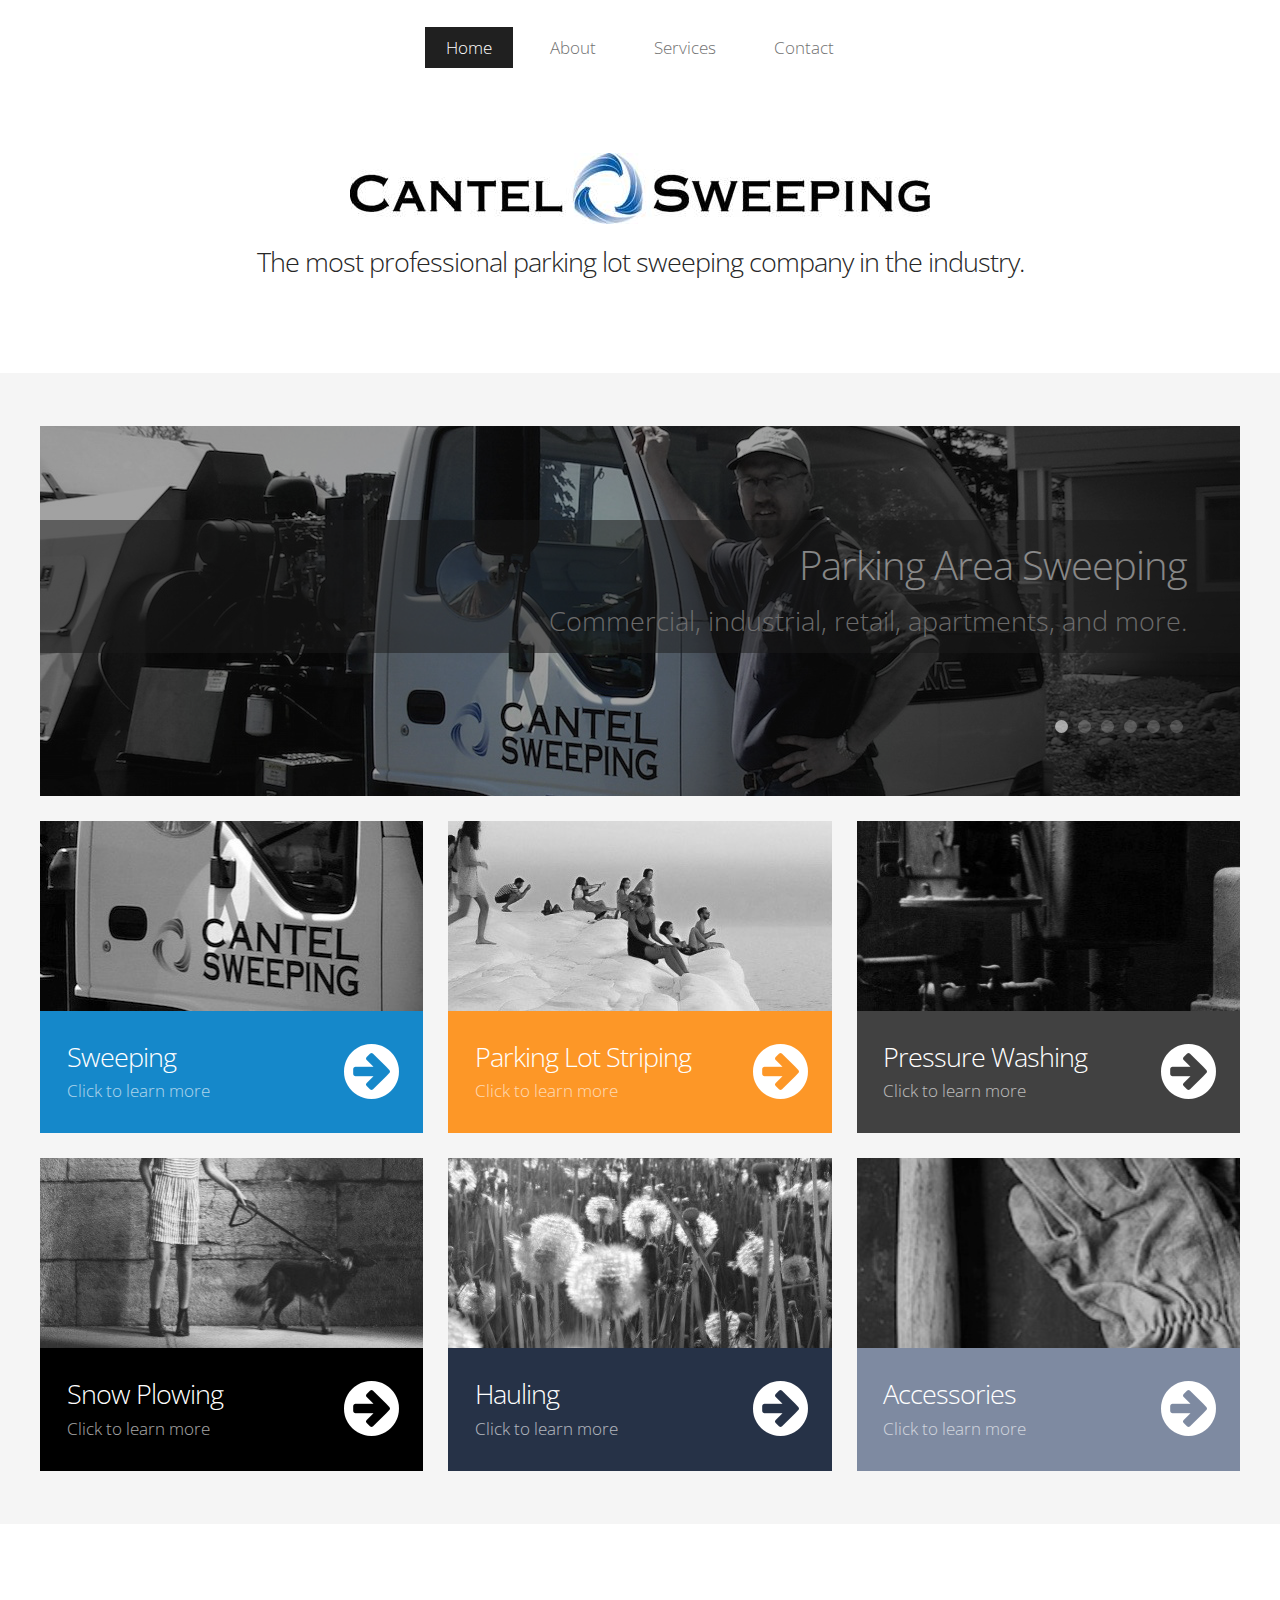
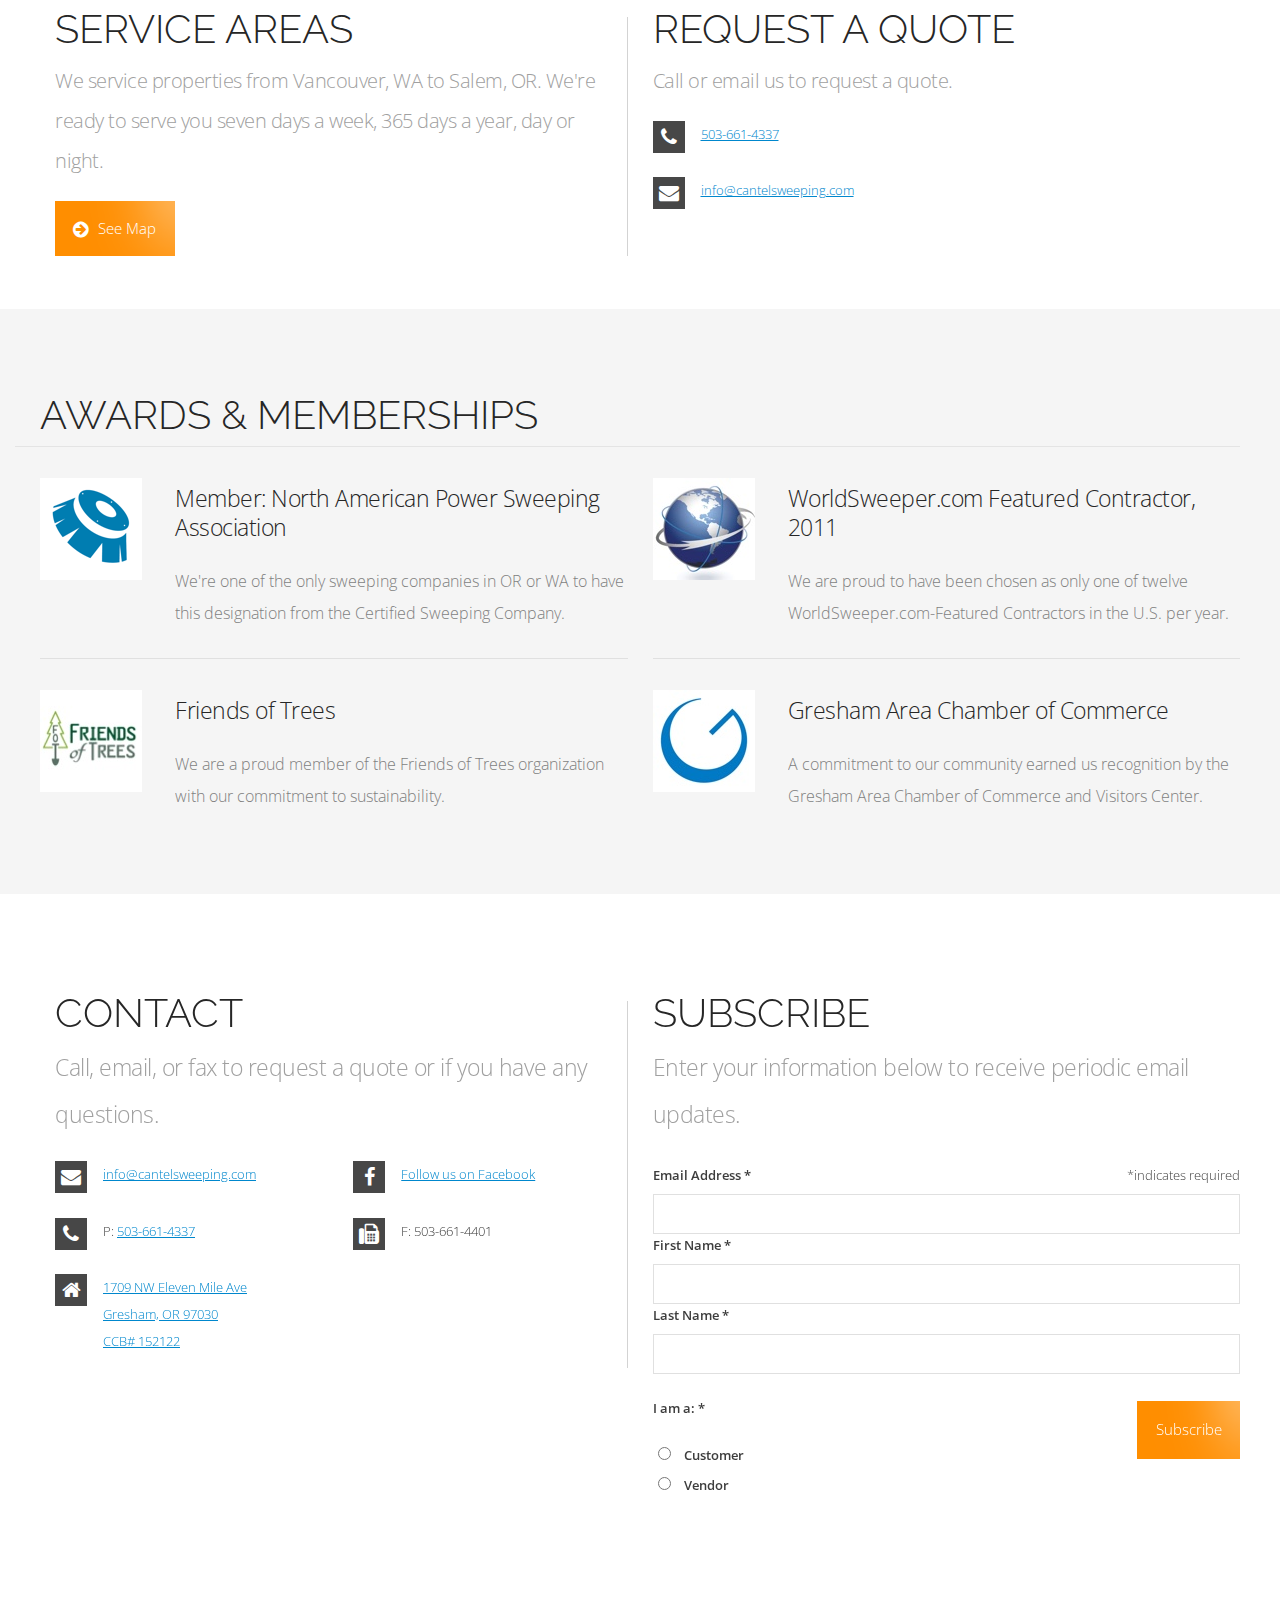
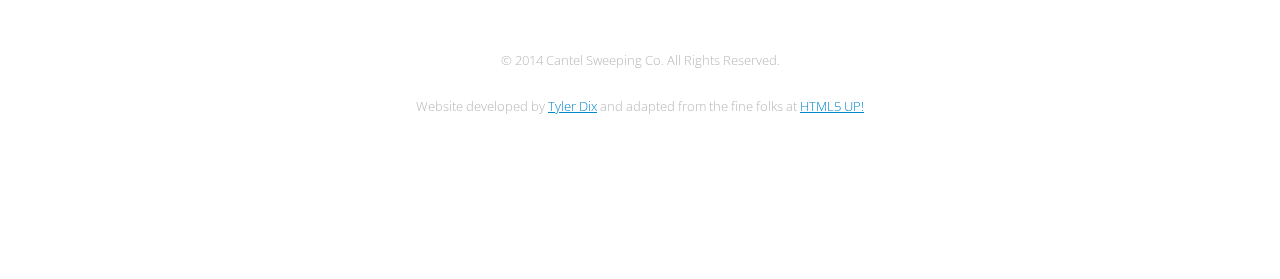
<file: Cantel/index.html>
<!DOCTYPE HTML>
<!--
	Momentum by Pixelarity
	pixelarity.com @pixelarity
	License: pixelarity.com/license
	Modified by Tyler Dix
-->
<html>
	<head>
		<title>Cantel Sweeping</title>
		<meta http-equiv="content-type" content="text/html; charset=utf-8" />
		<meta name="description" content="" />
		<meta name="keywords" content="" />
		<!--[if lte IE 8]><script src="css/ie/html5shiv.js"></script><![endif]-->
		<script src="js/jquery.min.js"></script>
		<script src="js/jquery.dropotron.min.js"></script>
		<script src="js/jquery.slidertron.min.js"></script>
		<script src="js/skel.min.js"></script>
		<script src="js/skel-layers.min.js"></script>
		<script src="js/init.js"></script>
		<noscript>
			<link rel="stylesheet" href="css/skel.css" />
			<link rel="stylesheet" href="css/style.css" />
			<link rel="stylesheet" href="css/style-desktop.css" />
		</noscript>
		<!--[if lte IE 8]><link rel="stylesheet" href="css/ie/v8.css" /><![endif]-->
	</head>
	<body class="homepage">

		<!-- Header Wrapper -->
			<div id="header-wrapper">
				<div class="container">

					<!-- Nav -->
						<nav id="nav">
							<ul>
								<li class="current_page_item"><a href="index.html">Home</a></li>
								<li>
									<a href="#">About</a>
									<ul>
										<li><a href="OurPeople.html">Our People</a></li>
										<li><a href="#">Our History</a></li>
										<li><a href="#">Mission Statement</a></li>
										<li><a href="#">Employment</a></li>
									</ul>
								</li>
								<li><a href="#">Services</a>
									<ul>
										<li><a href="#">Parking Area Sweeping</a></li>
										<li><a href="#">Parking Lot Striping</a></li>
										<li><a href="#">Power Washing</a></li>
										<li><a href="#">Snow Plowing</a></li>
										<li><a href="#">Industrial-Size Hauling</a></li>
										<li><a href="#">Lot Accessory Installation</a></li>
									</ul>
								</li>
								<li><a href="#footer-wrapper">Contact</a></li>
							</ul>
						</nav>
						
					<!-- Header -->
						<header id="header">
							<div class="row">
								<div class="12u" id="logo">
									<h1 ><a href="index.html"><img src="images/CantelLogoHeader.jpg" alt="Main Logo"></a></h1>
									<h2 style="text-align: center; margin-top: 5px;">The most professional parking lot sweeping company in the industry.<h2>
								</div>
							</div>
						</header>

				</div>
			</div>
		
		<!-- Banner Wrapper -->
			<div id="banner-wrapper">

				<!-- Banner -->
					<div id="banner" class="container">
						<div class="row">
							<div class="12u">
	
								<!-- Slider -->
									<div id="slider">
										<div class="viewer">
											<div class="reel">
												<div class="slide">
													<div class="info">
														<h2>Parking Area Sweeping</h2>
														<span>Commercial, industrial, retail, apartments, and more.</span>
														<a class="link" href="#">Full story ...</a>
													</div>
													<img src="images/sweeping2.jpg" alt="" />
												</div>
												<div class="slide">
													<div class="info">
														<h2>Parking Lot Striping</h2>
														<span>Re-striping, new layouts, thermoplastics, and more.</span>
														<a class="link" href="#">Full story ...</a>
													</div>	
													<img src="images/place2.jpg" alt="" />
												</div>
												<div class="slide">
													<div class="info">
														<h2>Pressure/Power Washing</h2>
														<span>High-power washing and graffiti removal.</span>
														<a class="link" href="#">Full story ...</a>
													</div>	
													<img src="images/place3.jpg" alt="" />
												</div>
												<div class="slide">
													<div class="info">
														<h2>Snow Plowing</h2>
														<span>Plowing, sand spreading, ice control.</span>
														<a class="link" href="#">Full story ...</a>
													</div>	
													<img src="images/place4.jpg" alt="" />
												</div>
												<div class="slide">
													<div class="info">
														<h2>Industrial-Size Hauling</h2>
														<span>Industrial-size & large debris cleanup and more.</span>
														<a class="link" href="#">Full story ...</a>
													</div>	
													<img src="images/place5.jpg" alt="" />
												</div>
												<div class="slide">
													<div class="info">
														<h2>Lot Accessory Installation</h2>
														<span>Signage, curb stops, bike racks, trashcans and more.</span>
														<a class="link" href="#">Full story ...</a>
													</div>	
													<img src="images/place6.jpg" alt="" />
												</div>
											</div>
										</div>
										<div class="indicator">
											<ul>
												<li class="active">1</li>
												<li>2</li>
												<li>3</li>
												<li>4</li>
												<li>5</li>
												<li>6</li>
											</ul>
										</div>
									</div>

							</div>
						</div>
						<div class="row">
							<div class="4u">
								<section class="highlight">
									<a href="#">
										<span class="image fit"><img src="images/sweepThumb.jpg" alt=""></span>
										<header>
											<h2>Sweeping</h2>
											<p>Click to learn more</p>
										</header>
									</a>
								</section>
							</div>
							<div class="4u"> 
								<section class="highlight alt">
									<a href="#">
										<span class="image fit"><img src="images/stripThumb.jpg" alt=""></span>
										<header>
											<h2>Parking Lot Striping</h2>
											<p>Click to learn more</p>
										</header>
									</a>
								</section>
							</div>
							<div class="4u"> 
								<section class="highlight alt2">
									<a href="#">
										<span class="image fit"><img src="images/pressureThumb.jpg" alt=""></span>
										<header>
											<h2>Pressure Washing</h2>
											<p>Click to learn more</p>
										</header>
									</a>
								</section>
							</div>
							<div class="4u">
								<section class="highlight alt3">
									<a href="#">
										<span class="image fit"><img src="images/snowThumb.jpg" alt=""></span>
										<header>
											<h2>Snow Plowing</h2>
											<p>Click to learn more</p>
										</header>
									</a>
								</section>
							</div>
							<div class="4u"> 
								<section class="highlight alt4">
									<a href="#">
										<span class="image fit"><img src="images/haulingThumb.jpg" alt=""></span>
										<header>
											<h2>Hauling</h2>
											<p>Click to learn more</p>
										</header>
									</a>
								</section>
							</div>
							<div class="4u"> 
								<section class="highlight alt5">
									<a href="#">
										<span class="image fit"><img src="images/lotThumb.jpg" alt=""></span>
										<header>
											<h2>Accessories</h2>
											<p>Click to learn more</p>
										</header>
									</a>
								</section>
							</div>
						</div>
					</div>

			</div>

		<!-- Featured Wrapper -->
			<div id="featured-wrapper">

				<!-- Featured -->
					<div id="featured" class="container">
						<div class="row">
							<div class="6u">
								<section id="verticalLine">
									<h1>Service Areas</h1>
									<p class="subtitle">We service properties from Vancouver, WA to Salem, OR.  We're ready to serve you seven days a week, 365 days a year, day or night.</p>
									<a href="serviceArea.html" class="button icon fa-arrow-circle-right">See Map</a>
								</section>
							</div>
							<div class="6u">
								<section>
									<h1>Request a Quote</h1>
									<p class="subtitle">Call or email us to request a quote.</p>
										<ul class="style3">
											<li class="icon fa-phone">
												<a href="tel:+15036614337"> 503-661-4337</a>
											</li>
											<li class="icon fa-envelope">
												<a href="mailto:info@cantelsweeping.com?Subject=Hello Cantel Sweeping!" class="">info@cantelsweeping.com</a>
											</li>
										</ul>
								</section>
							</div>
	
						</div>
					</div>

			</div>
				
		<!-- Main Wrapper -->
			<div id="main-wrapper">

				<!-- Main  -->
					<div id="main" class="container">
					<h1>Awards & Memberships</h1>
						<div class="row bordered">
							<div class="6u">
								<section>
									<ul class="style2">
										<li class="first">
											<a href="#" class="image left"><img src="images/napsa.png" alt=""></a>
											<h3><a href="#">Member: North American Power Sweeping Association</a></h3>
											<p class="overflow"><a href="#">We're one of the only sweeping companies in OR or WA to have this designation from the Certified Sweeping Company.</a></p>
										</li>
										<li>
											<a href="#" class="image left"><img src="images/friendTrees.jpg" alt=""></a>
											<h3><a href="#">Friends of Trees</a></h3>
											<p class="overflow"><a href="#">We are a proud member of the Friends of Trees organization with our commitment to sustainability.</a></p>
										</li>
									</ul>
								</section>
							</div>
							<div class="6u">
								<section>
									<ul class="style2">
										<li class="first">
											<a href="#" class="image left"><img src="images/worldSweeper.jpg" alt=""></a>
											<h3><a href="#">WorldSweeper.com Featured Contractor, 2011</a></h3>
											<p class="overflow"><a href="#">We are proud to have been chosen as only one of twelve WorldSweeper.com-Featured Contractors in the U.S. per year.</a></p>
										</li>
										<li>
											<a href="#" class="image left"><img src="images/gresham.jpg" alt=""></a>
											<h3><a href="#">Gresham Area Chamber of Commerce</a></h3>
											<p class="overflow"><a href="#">A commitment to our community earned us recognition by the Gresham Area Chamber of Commerce and Visitors Center.</a></p>
										</li>
									</ul>
								</section>
							</div>
						</div>
					</div>

			</div>

		<!-- Footer Wrapper -->
			<div id="footer-wrapper">
			
				<!-- Footer -->
					<footer id="footer" class="container">
						<div class="row">
							<div class="6u">
								<section id="verticalLine">
									<h1>Contact</h1>
									<p class="subtitle">Call, email, or fax to request a quote or if you have any questions.</p>
									<div class="row">
										<div class="6u">
											<ul class="style3">
												<li class="icon fa-envelope">
													<a href="mailto:info@cantelsweeping.com?Subject=Hello Cantel Sweeping!" class="">info@cantelsweeping.com</a>
												</li>
												<li>
												<li class="icon fa-phone">
													P: <a href="tel:+15036614337">503-661-4337</a>
												</li>
												<li class="icon fa-home">
													<a href="https://www.google.com/maps/place/1709+NW+Eleven+Mile+Ave,+Gresham,+OR+97030/@45.5155339,-122.4584224,17z/data=!3m1!4b1!4m2!3m1!1s0x5495a27849c11005:0xffacf69a9f02c534">1709 NW Eleven Mile Ave<br>
													Gresham, OR 97030<br>
													CCB# 152122</a>
												</li>
											</ul>
										</div>
										<div class="6u">
											<ul class="style3">
												<li class="icon fa-facebook">
													<a href="https://www.facebook.com/cantelsweeping">Follow us on Facebook</a>
												</li>

												<li class="icon fa-fax">
													F: 503-661-4401
												</li>
											</ul>
										</div>
									</div>
								</section>
							</div>
							<div class="6u">
								<section>
									<h1>Subscribe</h1>
									<p class="subtitle">Enter your information below to receive periodic email updates.</p>

										<!-- Begin MailChimp Signup Form -->

										<div id="mc_embed_signup">
										<form action="//cantelsweeping.us9.list-manage.com/subscribe/post?u=3faa9fd7d067dc139d05f380f&amp;id=e04d3de6e1" method="post" id="mc-embedded-subscribe-form" name="mc-embedded-subscribe-form" class="validate" target="_blank" novalidate>
										    <div id="mc_embed_signup_scroll">
											<h2></h2>
										<div class="indicates-required"><span class="asterisk floatRight">*indicates required</span></div>
										<div class="mc-field-group">
											<label for="mce-EMAIL">Email Address  <span class="asterisk">*</span>
										</label>
											<input type="email" value="" name="EMAIL" class="required email" id="mce-EMAIL">
										</div>
										<div class="mc-field-group">
											<label for="mce-FNAME">First Name  <span class="asterisk">*</span>
										</label>
											<input type="text" value="" name="FNAME" class="required" id="mce-FNAME">
										</div>
										<div class="mc-field-group">
											<label for="mce-LNAME">Last Name  <span class="asterisk">*</span>
										</label>
											<input type="text" value="" name="LNAME" class="required" id="mce-LNAME">
										</div>
										<div class="mc-field-group input-group"><br>
										    <strong>I am a:  <span class="asterisk">*</span><br><br>
										</strong>
										<ul>
											<li><input type="radio" value="Customer" name="MMERGE4" id="mce-MMERGE4-0"><label for="mce-MMERGE4-0" class="lineUp">Customer</label></li>
											<li><input type="radio" value="Vendor" name="MMERGE4" id="mce-MMERGE4-1"><label for="mce-MMERGE4-1">Vendor</label></li>
										</ul>
										</div>
											<div id="mce-responses" class="clear">
												<div class="response" id="mce-error-response" style="display:none"></div>
												<div class="response" id="mce-success-response" style="display:none"></div>
											</div>    <!-- real people should not fill this in and expect good things - do not remove this or risk form bot signups-->
										    <div style="position: absolute; left: -5000px;"><input type="text" name="b_3faa9fd7d067dc139d05f380f_e04d3de6e1" tabindex="-1" value=""></div>
										    <div class="clear"><input type="submit" value="Subscribe" name="subscribe" id="mc-embedded-subscribe" class="button"></div>
										    </div>
										</form>
										</div>

										<!--End mc_embed_signup-->

								</section>
							</div>
						</div>

						<div id="copyright">
							&copy; 2014 Cantel Sweeping Co. All Rights Reserved.<br><br>
							Website developed by <a href="http://www.tylerdix.com">Tyler Dix</a> and adapted from the fine folks at <a href="http://html5up.com">HTML5 UP!
						</div>
				</footer>
			</div>
		<!-- jQuery Stuff -->
		<script>
		$('a').click(function(){
	    $('html, body').animate({
	        scrollTop: $( $.attr(this, 'href') ).offset().top
	    }, 1000);
	    return false;
		});
		</script>
	</body>
</html>
</file>
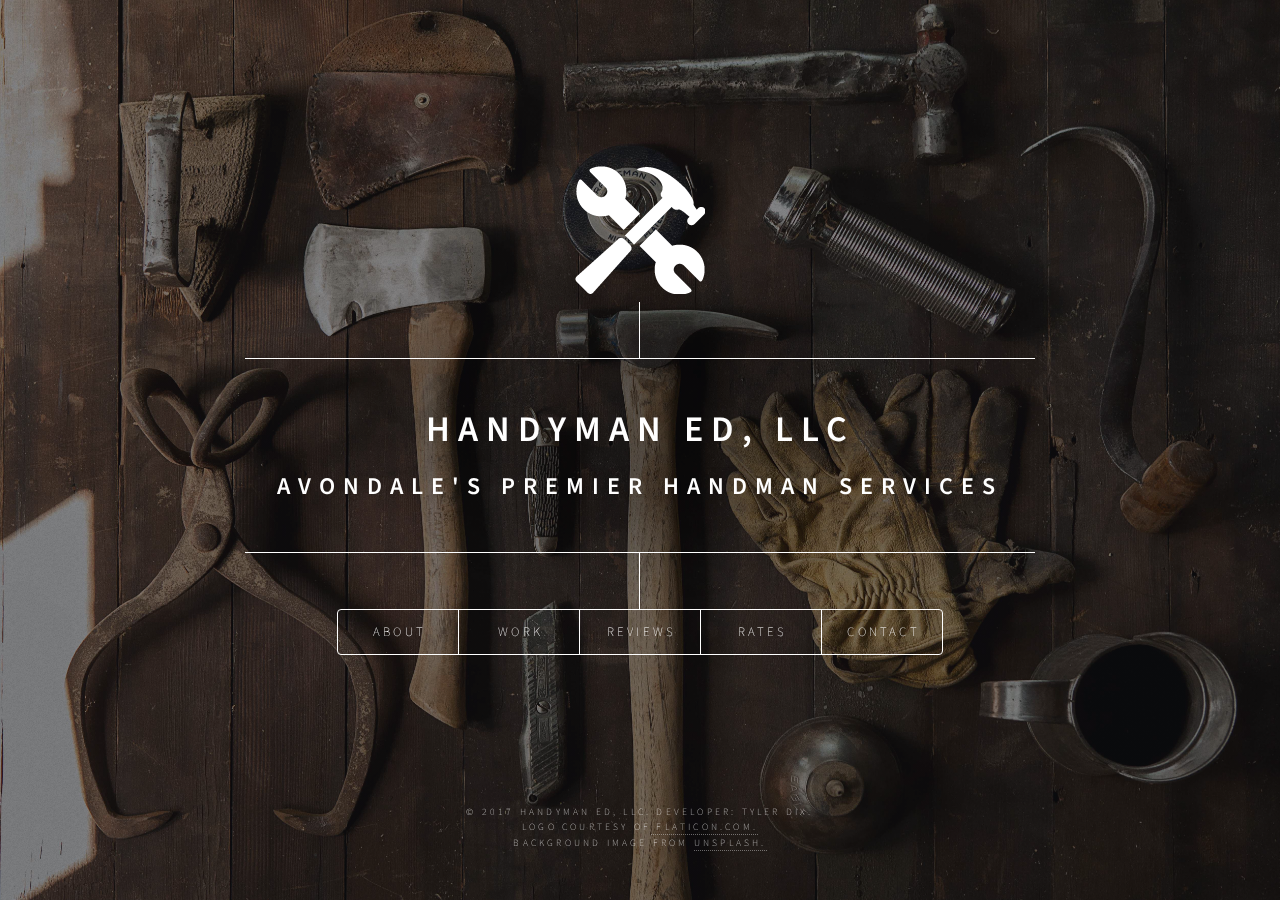
<file: Handyman/index.html>
<!DOCTYPE HTML>
<!--
	Dimension by HTML5 UP
	html5up.net | @ajlkn
	Free for personal and commercial use under the CCA 3.0 license (html5up.net/license)
-->
<html>
	<head>
		<title>Handyman Ed - Avondale's Premier Handyman Services</title>
		<meta charset="utf-8" />
		<meta name="description" content="Avondale's most affordable, reliable, and courteous handyman. Click to set up an appointment as early as today."/>
		<meta name="keywords" content="handyman, Avondale, drywall repair, door installation or repair, leaks, tile installation or repair, furniture assembly, cabinetry repair, pet door installation, lock installation, window treatments, dryer vent cleaning, smoke detector installation, concrete repairs, painting, mowing, seeding lawns, weeding">
		<meta name="viewport" content="width=device-width, initial-scale=1, user-scalable=no" /> 
		<link rel="stylesheet" href="assets/css/main.css" />
		<script src='https://www.google.com/recaptcha/api.js'></script>  
		<!--[if lte IE 9]><link rel="stylesheet" href="assets/css/ie9.css" /><![endif]-->
		<noscript><link rel="stylesheet" href="assets/css/noscript.css" /></noscript>
	</head>
	<body>

		<!-- Wrapper -->
			<div id="wrapper">

				<!-- Header -->
					<header id="header">
						<div class="logo">
							<span class="logo"><img src="images/whiteLogo.png" alt=""></span>
						</div>
						<div class="content">
							<div class="inner">
								<h1>Handyman Ed, LLC</h1>
								<h2>Avondale's Premier Handman Services</h2>
							</div>
						</div>
						<nav>
							<ul>
								<li><a href="#about">About</a></li>
								<li><a href="#work">Work</a></li>
								<li><a href="#reviews">Reviews</a></li>
								<li><a href="#rates">Rates</a></li>
								<li><a href="#contact">Contact</a></li>
								<!--<li><a href="#elements">Elements</a></li>-->
							</ul>
						</nav>
					</header>

				<!-- Main -->
					<div id="main">

						<!-- About -->
							<article id="about">
								<h2 class="major">About</h2>
								<span class="image main"><img src="images/aboutPic.jpg" alt="" /></span>
								<p>Hi there!<p>
								<p>I'm Ed and I have been in the construction business for 45 years. I started in 1972, framing houses and pouring foundations in Portland, OR. My wife and I purchased our first home in 1978 and learned quite a lot just from hands-on experience fixing broken stuff in our home. In 1998 I became a general residential contractor, building houses from the ground up nearly all by myself. I poured the foundation, framed the house, sided, painted, and did all the finish and tile work.<p>
								<p>Now I'm semi-retired, living here in sunny Avondale, AZ. I hate to just sit around, so I decided to help out the neighborhood by doing handyman work. My son helped me get this website up and running, and I've taken off from there.</p>
								<p>I can pretty much tackle any job you throw my way so please don't hesitate to contact me. I'd love to hear from you!</p>
							</article>

						<!-- Work -->
							<article id="work">
								<h2 class="major">Work</h2>
								<span class="image main"><img src="images/workPic.jpg" alt="" /></span>
								<p>I can pretty much handle anything, from the easy stuff like weeding, mowing, planting lawns or fixing broken gates. I can tackle more challenging work as well, such as fixing irrigation systems, hanging new doors, replacing appliances, etc.</p>
								<p>I suggest you make a "honey do" list and I'll take care of everything that I can. Other common tasks include painting, repairing cabinets, and replacing furnace filters.<p>
								<p>If I have the part you need, I will only charge at-cost. And if I need to run to Home Depot, I won't mark up any parts that I need, or delay my service.<p><p>My business philosophy is pretty simple: If you're happy with my work, you'll refer to your friends and family, and call me for your handyman needs in the future.<p>
							</article>

						<!-- Reviews -->
							<article id="reviews">
								<h2 class="major">Reviews</h2>
								<blockquote>I highly recommend handyman Eddie for any work you need around the house or yard. Eddie replaced two toilets, painted my family room, repaired French doors that were crooked, nearly replaced my entire 20-year-old sprinkler system, and fixed my garbage disposal. I found him to be very professional, friendly, and reasonably priced.</blockquote>
								<p>- Ingrid M.
								<blockquote>A friend referred me to handyman Ed. I had a few things around the house that needed to be fixed, and my husband and I simply don't have the time. I called, and he suggested making a list, with the most important items at the top. My dryer wasn't drying my clothes, so he identified the problem and fixed the heating element. Now it works perfectly! He also fixed a screen door that came off its hinges and a few other small things around the house. He was polite, prompt, and did a thorough job. Highly recommended!</blockquote>
								<p>- Ashley S.
								<blockquote>I had a smoke detector that started beeping and I couldn't figure out how to replace the battery.  I ended up removing it from the ceiling to stop the beeping, resulting in some wires hanging out and no smoke detector. Handyman Ed is my dad, so I asked him to fix it, which he did. He also fixes other stuff around the house whenever he visits. He's fixed a kitchen drawer that completely came off its hinges, and painted the patio door where my dog scratches. Lucky for me, I need only pay for the supplies, and I get a special (free) discount for being his son.</blockquote>
								<p>- Tyler D.
							</article>

						<!-- Rates -->
							<article id="rates">
								<h2 class="major">Rates</h2>
								<p>I charge $120 to get started, and this includes two hours of work. I charge $35 per hour after that.</p>
								<p style="color: fff; font-size: 1.5rem; text-transform: uppercase;">Summer 2017 Sale: $75.00 instead of $120.</p>
								<p>I can only legally do work under $1,000 at one time.<p>
								<p>Seniors 65 and older, as well as service members, receive an automatic 15% discount.<p>
								<p>You'll get $20 for anyone you refer me to, and they will also receive $20 off.<p>
							</article>

						<!-- Contact -->
							<article id="contact">
								<h2 class="major">Contact</h2>
								<form method="post" action="mail.php">
									<div class="field half first">
										<label for="name">Name</label>
										<input type="text" name="name" id="name" />
									</div>
									<div class="field half">
										<label for="email">Email</label>
										<input type="text" name="email" id="email" />
									</div>
									<div class="field">
										<label for="message">Message</label>
										<textarea name="message" id="message" rows="4"></textarea>
									</div>
									<div class="g-recaptcha" data-sitekey="6LemQSQUAAAAAIDCdL0RwRs7usttBgJdW2CxNe9P"></div> 
									<ul class="actions">
										<li><input type="submit" value="Send Message" class="special" <a href="thanks.html"></a></li>
									</ul>
								</form>
								<ul class="icons">
									<li><a href="https://www.facebook.com/HandyManEdLLC/?skip_nax_wizard=true" class="icon fa-facebook"><span class="label">Facebook</span></a></li>
								</ul>
							</article>

						<!-- Elements -->
							<article id="elements">
								<h2 class="major">Elements</h2>

								<section>
									<h3 class="major">Text</h3>
									<p>This is <b>bold</b> and this is <strong>strong</strong>. This is <i>italic</i> and this is <em>emphasized</em>.
									This is <sup>superscript</sup> text and this is <sub>subscript</sub> text.
									This is <u>underlined</u> and this is code: <code>for (;;) { ... }</code>. Finally, <a href="#">this is a link</a>.</p>
									<hr />
									<h2>Heading Level 2</h2>
									<h3>Heading Level 3</h3>
									<h4>Heading Level 4</h4>
									<h5>Heading Level 5</h5>
									<h6>Heading Level 6</h6>
									<hr />
									<h4>Blockquote</h4>
									<blockquote>Fringilla nisl. Donec accumsan interdum nisi, quis tincidunt felis sagittis eget tempus euismod. Vestibulum ante ipsum primis in faucibus vestibulum. Blandit adipiscing eu felis iaculis volutpat ac adipiscing accumsan faucibus. Vestibulum ante ipsum primis in faucibus lorem ipsum dolor sit amet nullam adipiscing eu felis.</blockquote>
									<h4>Preformatted</h4>
									<pre><code>i = 0;

while (!deck.isInOrder()) {
    print 'Iteration ' + i;
    deck.shuffle();
    i++;
}

print 'It took ' + i + ' iterations to sort the deck.';</code></pre>
								</section>

								<section>
									<h3 class="major">Lists</h3>

									<h4>Unordered</h4>
									<ul>
										<li>Dolor pulvinar etiam.</li>
										<li>Sagittis adipiscing.</li>
										<li>Felis enim feugiat.</li>
									</ul>

									<h4>Alternate</h4>
									<ul class="alt">
										<li>Dolor pulvinar etiam.</li>
										<li>Sagittis adipiscing.</li>
										<li>Felis enim feugiat.</li>
									</ul>

									<h4>Ordered</h4>
									<ol>
										<li>Dolor pulvinar etiam.</li>
										<li>Etiam vel felis viverra.</li>
										<li>Felis enim feugiat.</li>
										<li>Dolor pulvinar etiam.</li>
										<li>Etiam vel felis lorem.</li>
										<li>Felis enim et feugiat.</li>
									</ol>
									<h4>Icons</h4>
									<ul class="icons">
										<li><a href="#" class="icon fa-twitter"><span class="label">Twitter</span></a></li>
										<li><a href="#" class="icon fa-facebook"><span class="label">Facebook</span></a></li>
										<li><a href="#" class="icon fa-instagram"><span class="label">Instagram</span></a></li>
										<li><a href="#" class="icon fa-github"><span class="label">Github</span></a></li>
									</ul>

									<h4>Actions</h4>
									<ul class="actions">
										<li><a href="#" class="button special">Default</a></li>
										<li><a href="#" class="button">Default</a></li>
									</ul>
									<ul class="actions vertical">
										<li><a href="#" class="button special">Default</a></li>
										<li><a href="#" class="button">Default</a></li>
									</ul>
								</section>

								<section>
									<h3 class="major">Table</h3>
									<h4>Default</h4>
									<div class="table-wrapper">
										<table>
											<thead>
												<tr>
													<th>Name</th>
													<th>Description</th>
													<th>Price</th>
												</tr>
											</thead>
											<tbody>
												<tr>
													<td>Item One</td>
													<td>Ante turpis integer aliquet porttitor.</td>
													<td>29.99</td>
												</tr>
												<tr>
													<td>Item Two</td>
													<td>Vis ac commodo adipiscing arcu aliquet.</td>
													<td>19.99</td>
												</tr>
												<tr>
													<td>Item Three</td>
													<td> Morbi faucibus arcu accumsan lorem.</td>
													<td>29.99</td>
												</tr>
												<tr>
													<td>Item Four</td>
													<td>Vitae integer tempus condimentum.</td>
													<td>19.99</td>
												</tr>
												<tr>
													<td>Item Five</td>
													<td>Ante turpis integer aliquet porttitor.</td>
													<td>29.99</td>
												</tr>
											</tbody>
											<tfoot>
												<tr>
													<td colspan="2"></td>
													<td>100.00</td>
												</tr>
											</tfoot>
										</table>
									</div>

									<h4>Alternate</h4>
									<div class="table-wrapper">
										<table class="alt">
											<thead>
												<tr>
													<th>Name</th>
													<th>Description</th>
													<th>Price</th>
												</tr>
											</thead>
											<tbody>
												<tr>
													<td>Item One</td>
													<td>Ante turpis integer aliquet porttitor.</td>
													<td>29.99</td>
												</tr>
												<tr>
													<td>Item Two</td>
													<td>Vis ac commodo adipiscing arcu aliquet.</td>
													<td>19.99</td>
												</tr>
												<tr>
													<td>Item Three</td>
													<td> Morbi faucibus arcu accumsan lorem.</td>
													<td>29.99</td>
												</tr>
												<tr>
													<td>Item Four</td>
													<td>Vitae integer tempus condimentum.</td>
													<td>19.99</td>
												</tr>
												<tr>
													<td>Item Five</td>
													<td>Ante turpis integer aliquet porttitor.</td>
													<td>29.99</td>
												</tr>
											</tbody>
											<tfoot>
												<tr>
													<td colspan="2"></td>
													<td>100.00</td>
												</tr>
											</tfoot>
										</table>
									</div>
								</section>

								<section>
									<h3 class="major">Buttons</h3>
									<ul class="actions">
										<li><a href="#" class="button special">Special</a></li>
										<li><a href="#" class="button">Default</a></li>
									</ul>
									<ul class="actions">
										<li><a href="#" class="button">Default</a></li>
										<li><a href="#" class="button small">Small</a></li>
									</ul>
									<ul class="actions">
										<li><a href="#" class="button special icon fa-download">Icon</a></li>
										<li><a href="#" class="button icon fa-download">Icon</a></li>
									</ul>
									<ul class="actions">
										<li><span class="button special disabled">Disabled</span></li>
										<li><span class="button disabled">Disabled</span></li>
									</ul>
								</section>

								<section>
									<h3 class="major">Form</h3>
									<form method="post" action="#">
										<div class="field half first">
											<label for="demo-name">Name</label>
											<input type="text" name="demo-name" id="demo-name" value="" placeholder="Jane Doe" />
										</div>
										<div class="field half">
											<label for="demo-email">Email</label>
											<input type="email" name="demo-email" id="demo-email" value="" placeholder="jane@untitled.tld" />
										</div>
										<div class="field">
											<label for="demo-category">Category</label>
											<div class="select-wrapper">
												<select name="demo-category" id="demo-category">
													<option value="">-</option>
													<option value="1">Manufacturing</option>
													<option value="1">Shipping</option>
													<option value="1">Administration</option>
													<option value="1">Human Resources</option>
												</select>
											</div>
										</div>
										<div class="field half first">
											<input type="radio" id="demo-priority-low" name="demo-priority" checked>
											<label for="demo-priority-low">Low</label>
										</div>
										<div class="field half">
											<input type="radio" id="demo-priority-high" name="demo-priority">
											<label for="demo-priority-high">High</label>
										</div>
										<div class="field half first">
											<input type="checkbox" id="demo-copy" name="demo-copy">
											<label for="demo-copy">Email me a copy</label>
										</div>
										<div class="field half">
											<input type="checkbox" id="demo-human" name="demo-human" checked>
											<label for="demo-human">Not a robot</label>
										</div>
										<div class="field">
											<label for="demo-message">Message</label>
											<textarea name="demo-message" id="demo-message" placeholder="Enter your message" rows="6"></textarea>
										</div>
										<ul class="actions">
											<li><input type="submit" value="Send Message" class="special" /></li>
											<li><input type="reset" value="Reset" /></li>
										</ul>
									</form>
								</section>

							</article>

					</div>

				<!-- Footer -->
					<footer id="footer">
						<p class="copyright">&copy; 2017 Handyman Ed, LLC. Developer: Tyler Dix.</p><p class="copyright">Logo courtesy of<a href="http://www.flaticon.com"> Flaticon.com. </a><p class="copyright">Background Image from <a href="http://www.unsplash.com">Unsplash.</a>
					</footer>

			</div>

		<!-- BG -->
			<div id="bg"></div>

		<!-- Scripts -->
			<script src="assets/js/jquery.min.js"></script>
			<script src="assets/js/skel.min.js"></script>
			<script src="assets/js/util.js"></script>
			<script src="assets/js/main.js"></script>
			<script>
			  (function(i,s,o,g,r,a,m){i['GoogleAnalyticsObject']=r;i[r]=i[r]||function(){
			  (i[r].q=i[r].q||[]).push(arguments)},i[r].l=1*new Date();a=s.createElement(o),
			  m=s.getElementsByTagName(o)[0];a.async=1;a.src=g;m.parentNode.insertBefore(a,m)
			  })(window,document,'script','https://www.google-analytics.com/analytics.js','ga');

			  ga('create', 'UA-90448299-1', 'auto');
			  ga('send', 'pageview');

			</script>

	</body>
</html>
</file>
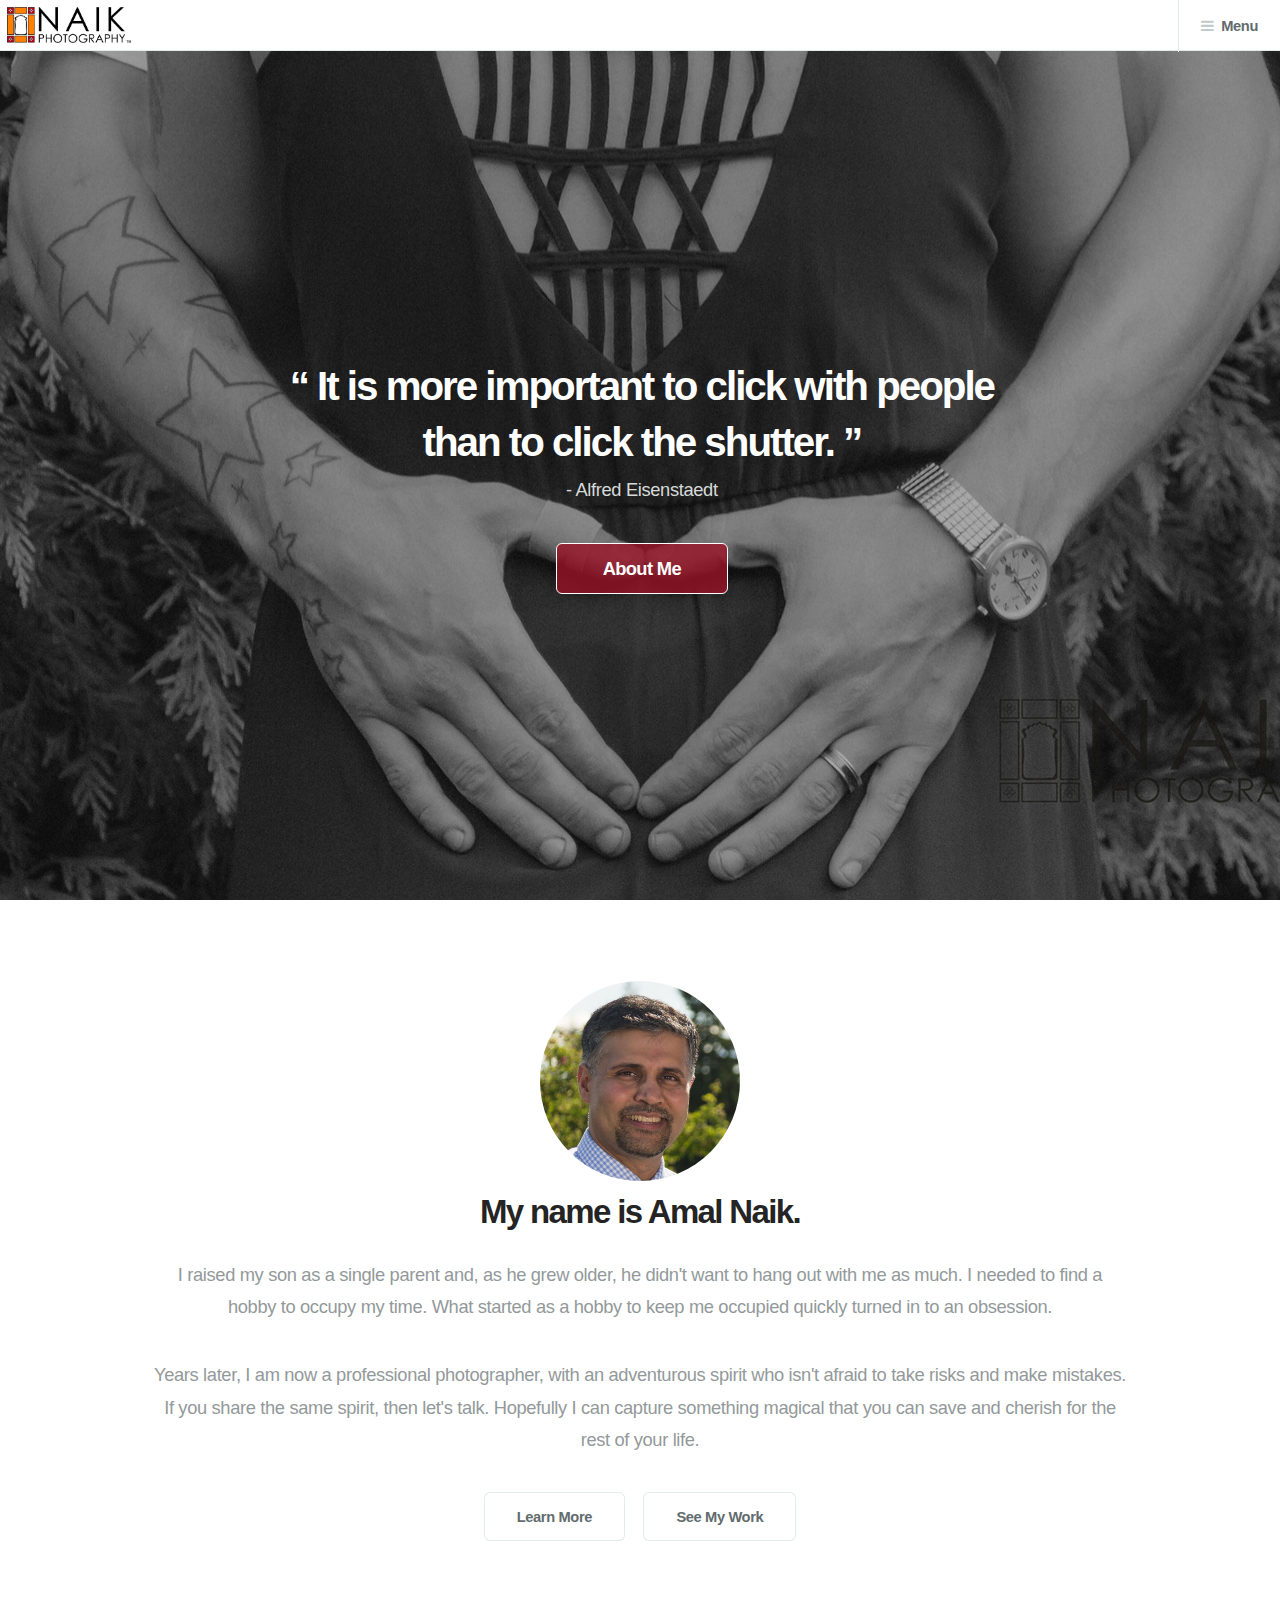
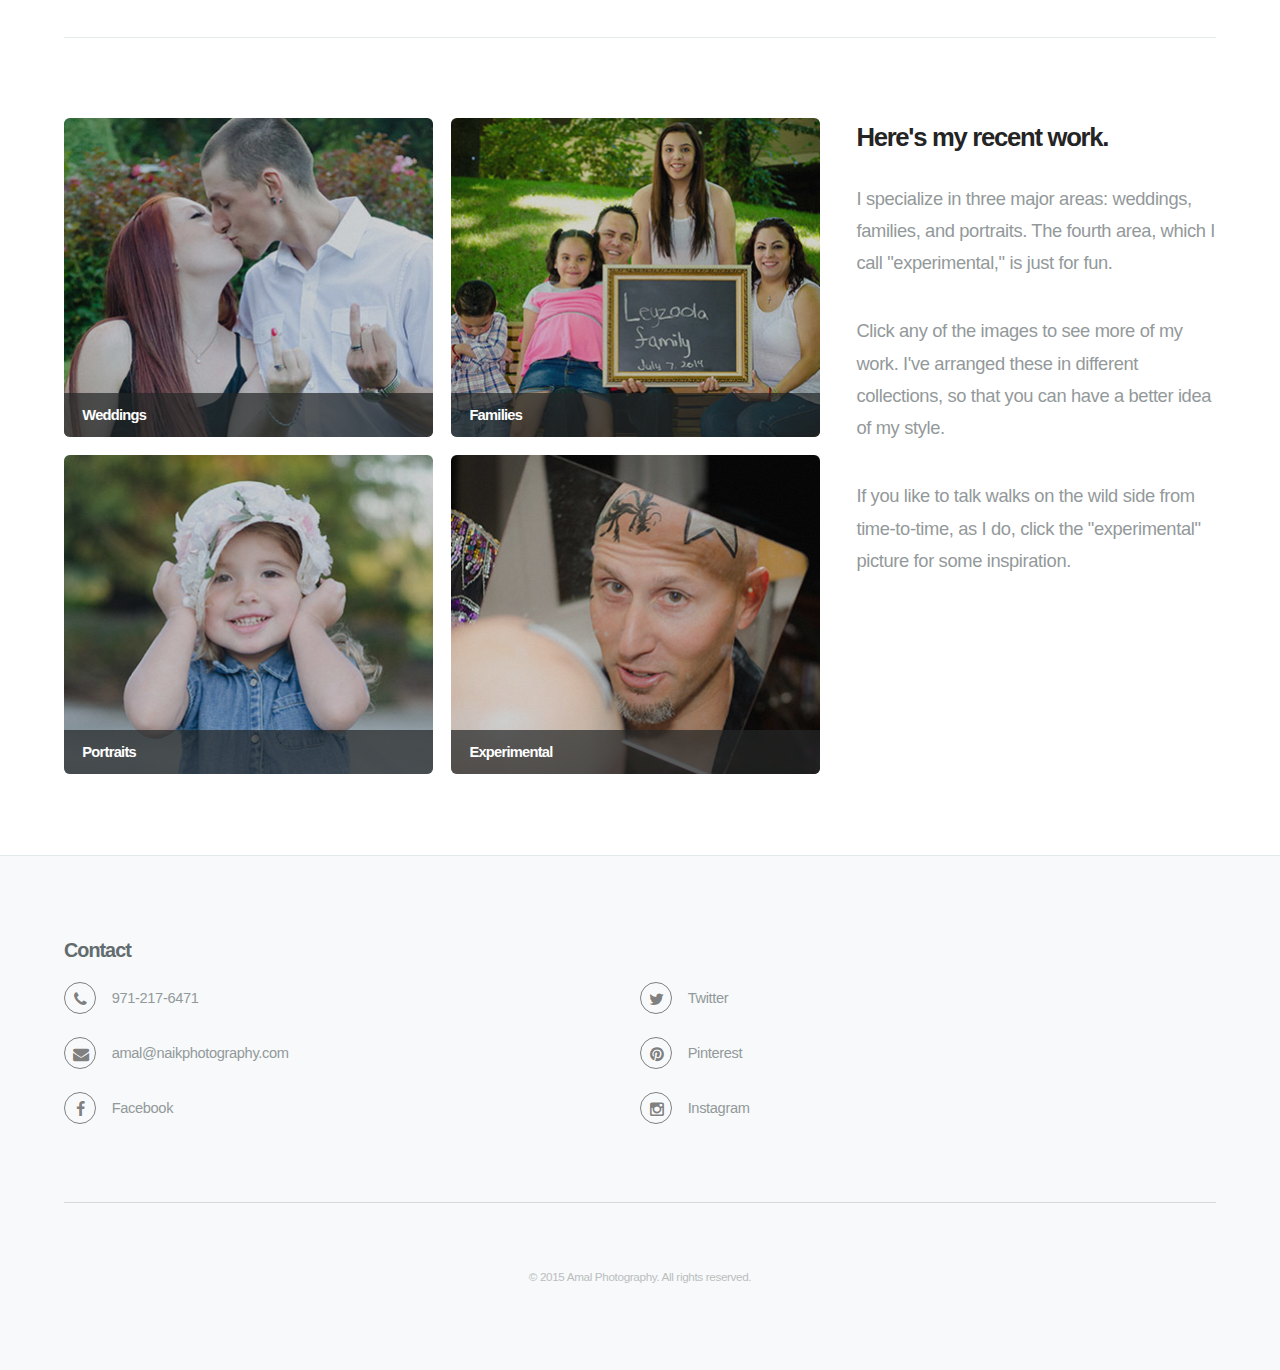
<file: Naik/index.html>
<!DOCTYPE HTML>
<!--
	Modified and developed by Tyler Dix.
	Special thanks to the fine folks at Pixelarity for the head start.
	Check them out at pixelarity.com.
-->
<html>
	<head>
		<title>Naik Photography | Home</title>
		<meta http-equiv="content-type" content="text/html; charset=utf-8" />
		<meta name="description" content="Naik Photography Home Page" />
		<meta name="keywords" content="Naik Photography, Portland Photography, Photography, Wedding, Portrait, Family, Wedding Photography, Portrait Photography, Family Photography" />
		<!--[if lte IE 8]><script src="css/ie/html5shiv.js"></script><![endif]-->
		<script src="js/jquery.min.js"></script> 
		<script src="js/skel.min.js"></script>
		<script src="js/skel-layers.min.js"></script>
		<script src="js/init.js"></script>
		<noscript>
			<link rel="stylesheet" href="css/skel.css" />
			<link rel="stylesheet" href="css/style.css" />
			<link rel="stylesheet" href="css/style-xlarge.css" />
		</noscript>
		<script>
		  (function(i,s,o,g,r,a,m){i['GoogleAnalyticsObject']=r;i[r]=i[r]||function(){
		  (i[r].q=i[r].q||[]).push(arguments)},i[r].l=1*new Date();a=s.createElement(o),
		  m=s.getElementsByTagName(o)[0];a.async=1;a.src=g;m.parentNode.insertBefore(a,m)
		  })(window,document,'script','//www.google-analytics.com/analytics.js','ga');

		  ga('create', 'UA-62467024-1', 'auto');
		  ga('send', 'pageview');

		</script>
		<!--[if lte IE 9]><link rel="stylesheet" href="css/ie/v9.css" /><![endif]-->
		<!--[if lte IE 8]><link rel="stylesheet" href="css/ie/v8.css" /><![endif]-->
	</head>
	<body>

		<!-- Header -->
			<header id="header">
				<a href="index.html"><img src="images/mainLogo.jpg" class="mainLogo" alt="Main Logo"></a>
				<nav id="nav">
					<ul>
						<li class="special">
							<a href="#" class="skel-layers-include icon fa-bars" data-action="toggleLayer" data-args="menuPanel">Menu</a>
							<div id="menuPanel-content">
								<ul>
									<li><a href="index.html">Home</a></li>
									<li>
									<li><a href="about.html">About</a></li>
									<li>
										<span>My Work</span>
										<ul>
											<li><a href="weddings.html">Weddings</a></li>
											<li><a href="families.html">Families</a></li>
											<li><a href="portraits.html">Portraits</a></li>
											<li><a href="experimental.html">Experimental</a></li>
										</ul>
									</li>
									<li><a href="#footer">Contact</a></li>
								</ul>
							</div>
						</li>
					</ul>
				</nav>
			</header>

		<!-- Banner -->
			<section id="banner">
				<div class="inner">
					<h2>&ldquo; It is more important to click with people<br />
					than to click the shutter. &rdquo;<br /></h2>
					<p id="Alfred"> - Alfred Eisenstaedt</p>
					<ul class="actions">
						<li><a href="#main" class="button big special">About Me</a></li>
					</ul>
				</div>
				<a href="#one" class="more scrolly">Learn more ...</a>
			</section>

		<!-- Main -->
			<div id="main" class="container">
			
				<!-- One -->
					<section id="one" class="feature major">
						<img id="portrait" src="images/AmalEdited.jpg" alt="Face">
						<h2>My name is Amal Naik.</h2>
						<p>I raised my son as a single parent and, as he grew older, he didn't want to hang out with me as much.  I needed to find a hobby to occupy my time.  What started as a hobby to keep me occupied quickly turned in to an obsession.</p>

						<p>Years later, I am now a professional photographer, with an adventurous spirit who isn't afraid to take risks and make mistakes.  If you share the same spirit, then let's talk.  Hopefully I can capture something magical that you can save and cherish for the rest of your life.
						</p>
							<ul class="actions">
								<li><a href="about.html" class="button">Learn More</a></li>
								<li><a href="#three" class="button">See My Work</a></li>
							</ul>
					</section>					
				<!-- Three -->
					<section id="three" class="feature">
						<div class="row">
							<div class="8u 12u$(2)">
								<div class="box alt">
									<div class="row uniform 50%">
										<div class="6u 12u$(4)">
											<a href="weddings.html" class="image fit">
												<h3 class="caption">Weddings</h3>
												<img src="images/weddingThumb.jpg" alt="" />
											</a>
										</div>
										<div class="6u$ 12u$(4)">
											<a href="families.html" class="image fit">
												<h3 class="caption">Families</h3>
												<img src="images/familiesThumb.jpg" alt="" />
											</a>
										</div>
										<div class="6u 12u$(4)">
											<a href="portraits.html" class="image fit">
												<h3 class="caption">Portraits</h3>
												<img src="images/portraitThumb.jpg" alt="" />
											</a>
										</div>
										<div class="6u$ 12u$(4)">
											<a href="experimental.html" class="image fit">
												<h3 class="caption">Experimental</h3>
												<img src="images/expThumb.jpg" alt="" />
											</a>
										</div>

									</div>
								</div>
							</div>
							<div class="4u$ 12u$(2) important(2) feature">
								<h2>Here's my recent work.</h2>
								<p>I specialize in three major areas: weddings, families, and portraits.  The fourth area, which I call "experimental," is just for fun.</p>
								<p>Click any of the images to see more of my work.  I've arranged these in different collections, so that you can have a better idea of my style.</p>
								<p>If you like to talk walks on the wild side from time-to-time, as I do, click the "experimental" picture for some inspiration.</p>
<!-- 								<ul class="actions">
									<li><a href="#" class="button">Full Portfolio</a></li>
								</ul> -->
							</div>
						</div>
<!-- 							<ul class="actions">
								<li><a href="#" class="button">Full Portfolio</a></li>
							</ul> -->

					</section>
			</div>
		
		<!-- Footer -->
			<footer id="footer">
				<div class="container">
					<h3>Contact</h3>
					<div class="row 12u">
						<section class="6u">
							<ul class="labeled-icons">
								<li>
									<h4 class="icon alt fa-phone"><span class="label">Phone</span></h4>
									<a href="tel:19172176471">971-217-6471</a>
								</li>
								<li>
									<h4 class="icon alt fa-envelope"><span class="label">Email</span></h4>
									<a href="mailto:amal@naikphotography.com"><span id="emailSmall">amal@naikphotography.com</span></a>
								</li>
								<li>
									<h4 class="icon alt fa-facebook"><span class="label">Facebook</span></h4>
									<a href="http://www.facebook.com/NaikPhoto/">Facebook</a>
								</li>
							</ul>
						</section>
						<section class="6u">
							<ul class="labeled-icons">
								<li>
									<h4 class="icon alt fa-twitter"><span class="label">Twitter</span></h4>
									<a href="http://www.twitter.com/amalnaik/">Twitter</a>
								</li>
								<li>
									<h4 class="icon alt fa-pinterest"><span class="label">Pinterest</span></h4>
									<a href="http://www.pinterest.com/amalnaik">Pinterest</a>
								</li>
								<li>
									<h4 class="icon alt fa-instagram"><span class="label">Instagram</span></h4>
									<a href="http://www.instagram.com/amalnaik">Instagram</a>
								</li>
							</ul>
						</section>
					</div>
				</div>
				<div class="copyright container">
					<p>&copy; 2015 Amal Photography. All rights reserved.</p>
				</div>
			</footer>

		<!-- jQuery Stuff -->

		<!-- Smooth Scrolling -->
		<script>
			$('a[href*=#]:not([href=#])').click(function() {
			    if (location.pathname.replace(/^\//,'') == this.pathname.replace(/^\//,'') 
			        || location.hostname == this.hostname) {

			        var target = $(this.hash);
			        target = target.length ? target : $('[name=' + this.hash.slice(1) +']');
			           if (target.length) {
			             $('html,body').animate({
			                 scrollTop: target.offset().top
			            }, 1000);
			            return false;
			        }
			    }
			});
		</script>

	</body>
</html>
</file>
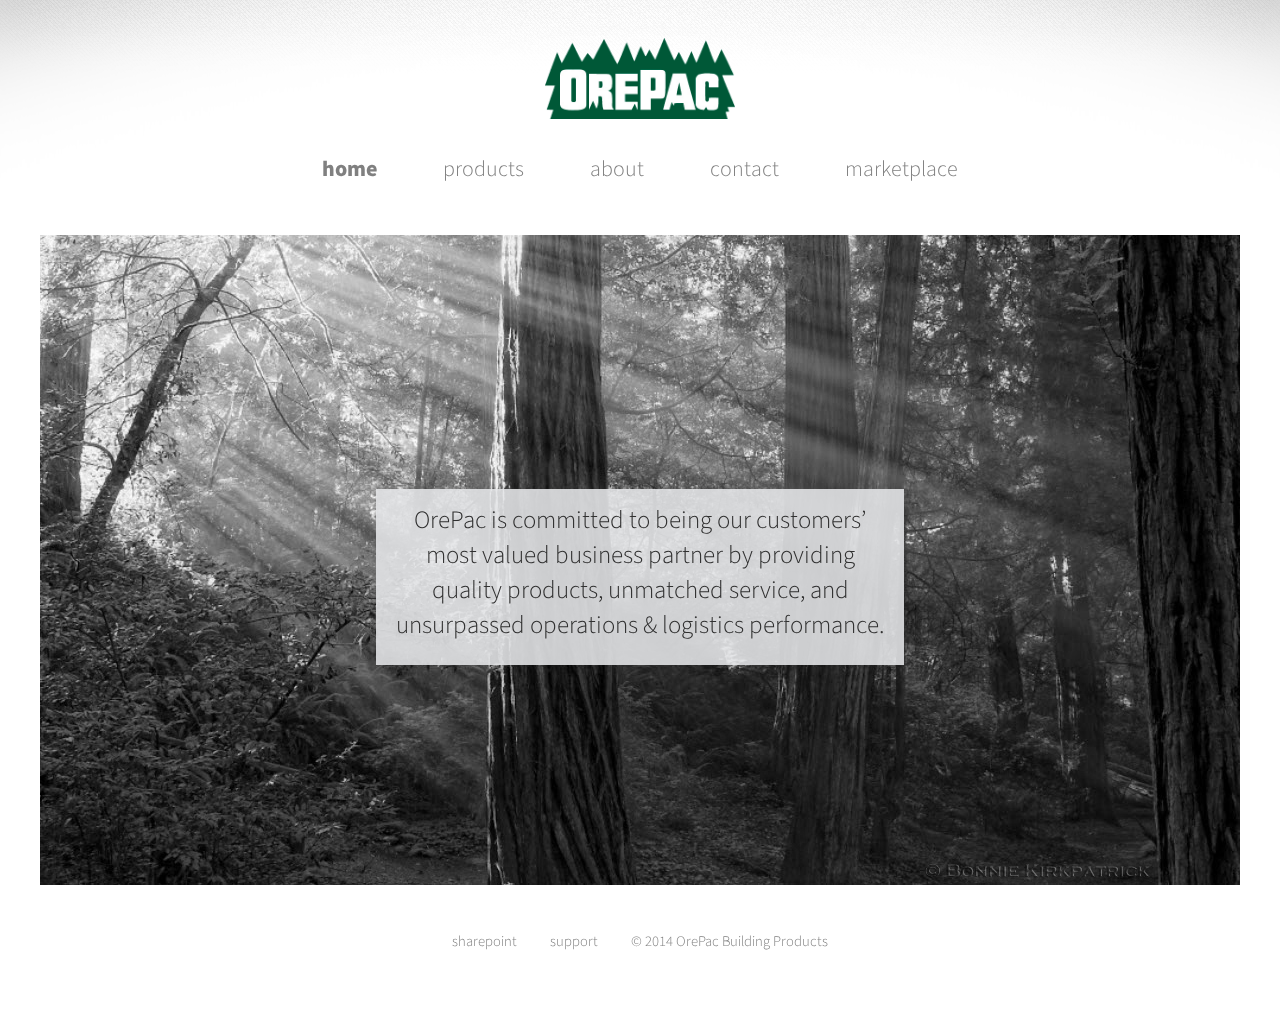
<file: OrePac/index.html>
<!DOCTYPE HTML>
<!--

Design by Jessica Kempf
Developed and adapted by Tyler Dix
Forest image courtesy of Bonnie Kirkpatrick
Special thanks for the template, and fantastic work from:
	
	html5up.net | @n33co
	adapted from Dopetrope 2.5 by HTML5 UP
	
-->

<html>

<head>
    <title>OrePac</title>
    <meta name="viewport" content="initial-scale=1">
    <meta http-equiv="content-type" content="text/html; charset=utf-8" />
    <meta name="description" content="" />
    <meta name="keywords" content="" />
    <link href="http://fonts.googleapis.com/css?family=Source+Sans+Pro:300,400,700,900,300italic" rel="stylesheet" />
    <script src="js/jquery.min.js"></script>
    <script src="js/jquery.dropotron.min.js"></script>
    <script src="js/config.js"></script>
    <script src="js/skel.min.js"></script>
    <script src="js/skel-panels.min.js"></script>
    <link type="text/css" rel="stylesheet" href="css/screen.css" />
    <noscript>
        <link rel="stylesheet" href="css/skel-noscript.css" />
        <link rel="stylesheet" href="css/style.css" />
        <link rel="stylesheet" href="css/style-desktop.css" />
    </noscript>
    <!--[if lte IE 8]><script src="js/html5shiv.js"></script><link rel="stylesheet" href="css/ie8.css" /><![endif]-->
    <!-- Google Analytics -->
    <script>
        (function (i, s, o, g, r, a, m) {
            i['GoogleAnalyticsObject'] = r;
            i[r] = i[r] || function () {
                (i[r].q = i[r].q || []).push(arguments)
            }, i[r].l = 1 * new Date();
            a = s.createElement(o),
            m = s.getElementsByTagName(o)[0];
            a.async = 1;
            a.src = g;
            m.parentNode.insertBefore(a, m)
        })(window, document, 'script', '//www.google-analytics.com/analytics.js', 'ga');

        ga('create', 'UA-51541643-1', 'orepac.com');
        ga('send', 'pageview');
    </script>
    <!-- End Google Analytics -->
</head>

<body>
    <!-- Header -->
    <div id="header-wrapper">
        <div class="container">
            <div class="row">
                <div class="12u">
                    <section id="header">

                        <!-- Logo -->
                        <a href="index.html">
                            <img src="images/orepacLogo.png" alt="OrePac Logo" width="190" height="81" alt="">
                        </a>

                        <!-- Nav -->
                        <nav id="nav">
                            <ul>
                                <li class="current_page_item"><a href="index.html">home</a>
                                </li>
                                <li>
                                    <a href="products.html">products</a>
                                    <ul>
                                        <li><a href="doors.html">doors</a>
                                        </li>
                                        <li><a href="decking.html">decking</a>
                                        </li>
                                        <li><a href="weatherization.html">weatherization</a>
                                        </li>
                                        <li><a href="siding.html">siding & trim</a>
                                        </li>
                                        <li><a href="moulding.html"> moulding & millwork</a>
                                        </li>
                                    </ul>
                                </li>
                                <li><a href="about.html">about</a>
                                </li>
                                <li><a href="contact.html">contact</a>
                                </li>
                                <li>
                                    <a href="user.html">marketplace</a>
                                    <ul>
                                        <li><a href="https://marketplace.orepac.com">customer login</a>
                                        </li>
                                        <li><a href="https://mktint.orepac.com">employee login</a>
                                        </li>
                                        <li><a href="marketplace.html">learn more</a>
                                        </li>
                                    </ul>
                                </li>
                            </ul>
                        </nav>
                    </section>
                </div>
            </div>
        </div>
    </div>
    <!-- end header wrapper -->

    <!-- main wrapper -->
    <div id="home-wrapper">
        <div class="container">
            <div class="row">
                <div class="12u">

                    <div id="homeBanner" class="imageRotate">
                        <img src="images/forestBW.jpg" width="100%" alt="" />
                        <img src="images/forestFocal.jpg" width="100%" alt="" />
                        <img src="images/forestColor.jpg" width="100%" alt="" />
                    </div>
                </div>
            </div>
        </div>
    </div>
    <!-- end main wrapper -->


    <!-- Banner -->
    <section id="banner">
        <a href="products.html">
            <header>
                <p>OrePac is committed to being our customers’ most valued business partner by providing quality products, unmatched service, and unsurpassed operations & logistics performance.
                </p>
            </header>
        </a>
    </section>

    <!-- Footer -->
    <div id="footer-wrapper">
        <section id="footer" class="container">
            <div class="row">
                <div class="12u">
                    <div id="copyright">
                        <ul class="links">
                            <li><a href="https://share.orepac.com">sharepoint</a>
                            </li>
                            <li><a href="https://www.fastsupport.com">support</a>
                            </li>
                            <li>&copy; 2014 OrePac Building Products</li>
                        </ul>
                    </div>
                </div>
            </div>
        </section>
    </div>

    <script type="text/javascript" src="js/imageRotate.js"></script>
    <script type="text/javascript">
        imageRotate.add('homeBanner');
    </script>
</body>

</html>
</file>
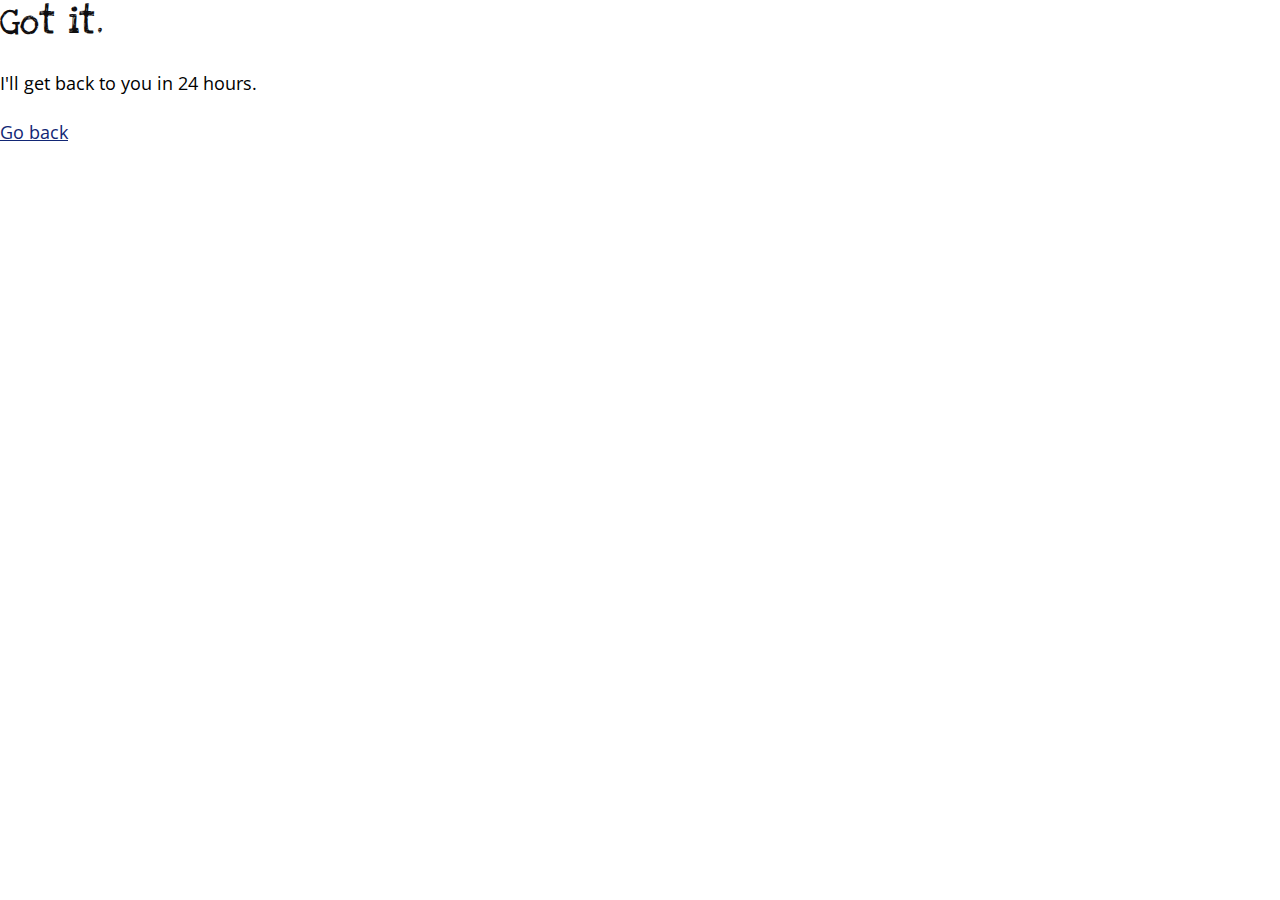
<file: thank-you.html>
<!DOCTYPE html>
<html lang="en">
  <head>
    <title>Thanks!</title>
    <meta charset="utf-8">
    <meta name="viewport" content="width=device-width, initial-scale=1">

    <link rel="stylesheet" href="css/normalize.css">
    <link href="https://fonts.googleapis.com/css?family=Love+Ya+Like+A+Sister%7COpen+Sans:300" rel="stylesheet">
    <link rel="stylesheet" type="text/css" href="https://use.fontawesome.com/releases/v5.7.2/css/all.css" integrity="sha384-fnmOCqbTlWIlj8LyTjo7mOUStjsKC4pOpQbqyi7RrhN7udi9RwhKkMHpvLbHG9Sr" crossorigin="anonymous">
    <link rel="stylesheet" href="css/main.css">
  </head>
  <body>
    <h1>Got it.</h1>
    <p>I'll get back to you in 24 hours.</p>
    <a href="index.html">Go back</a>
  <body>
</html>
</file>
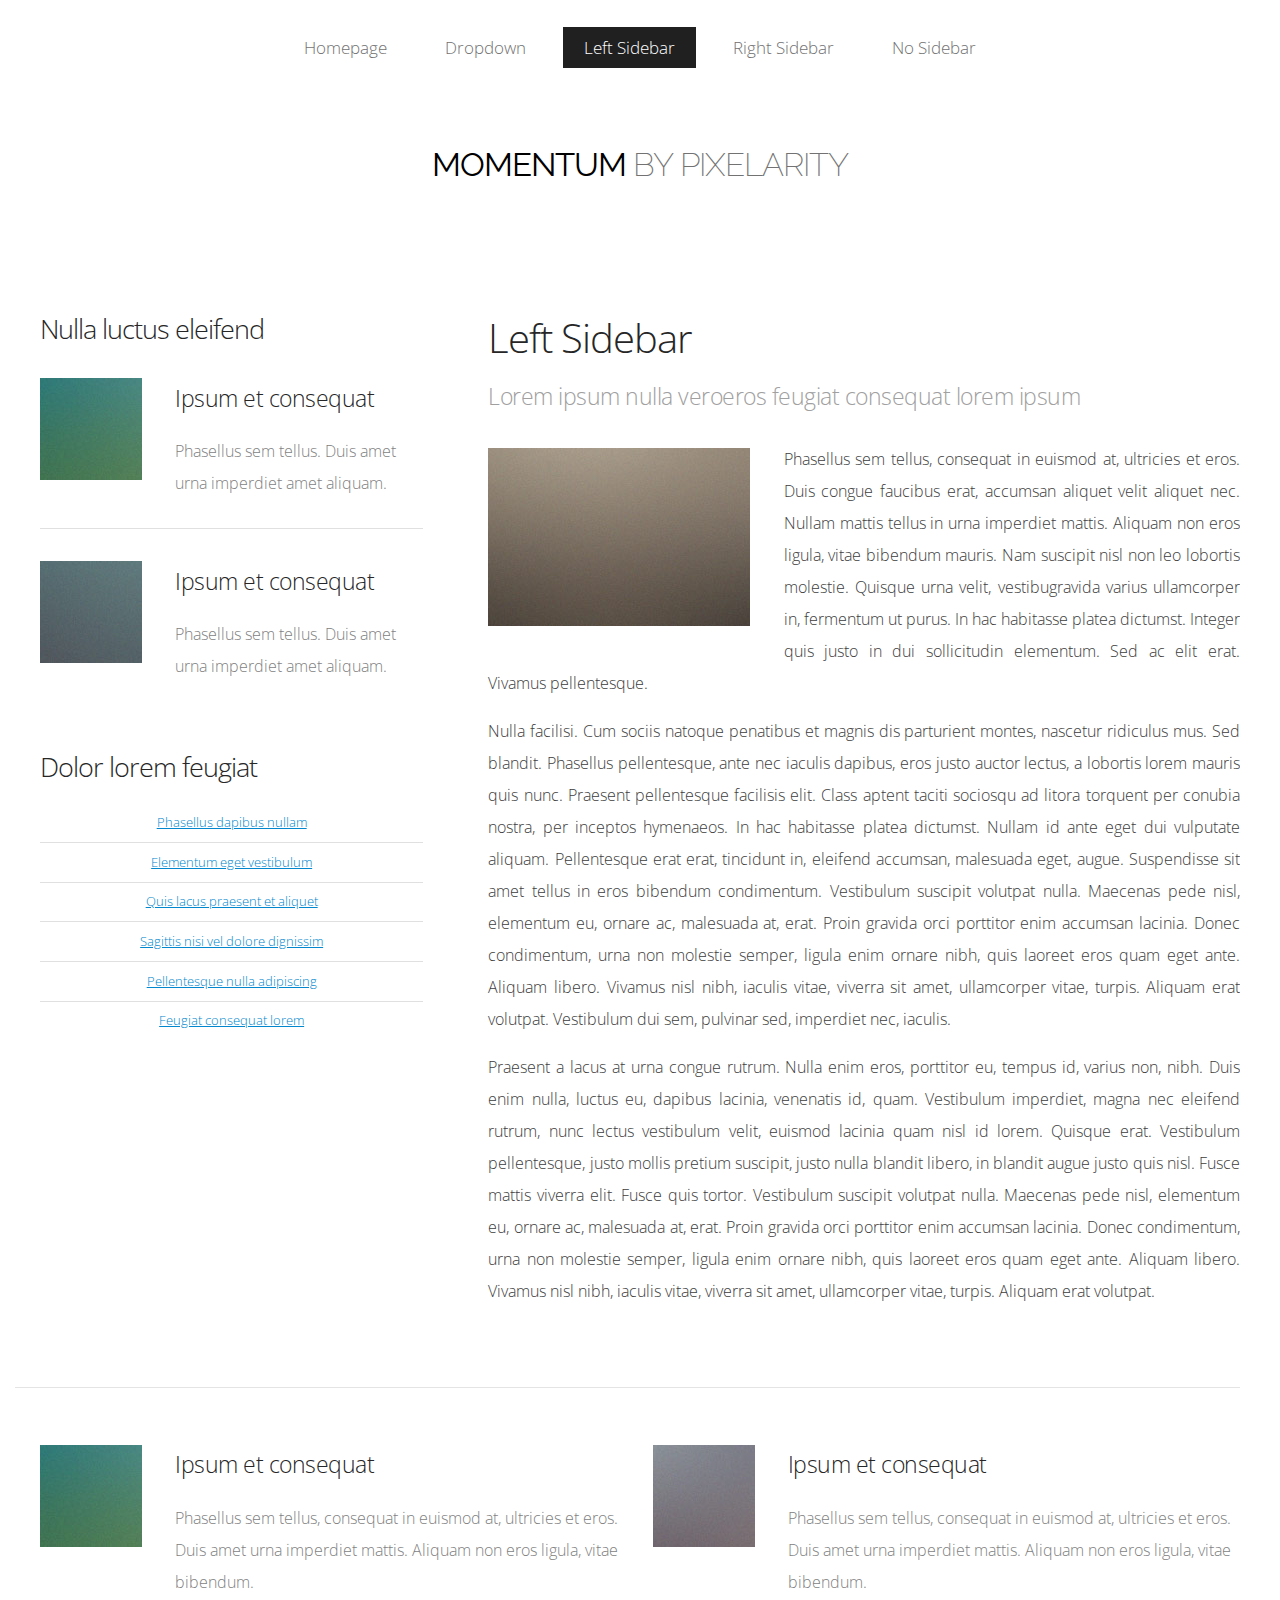
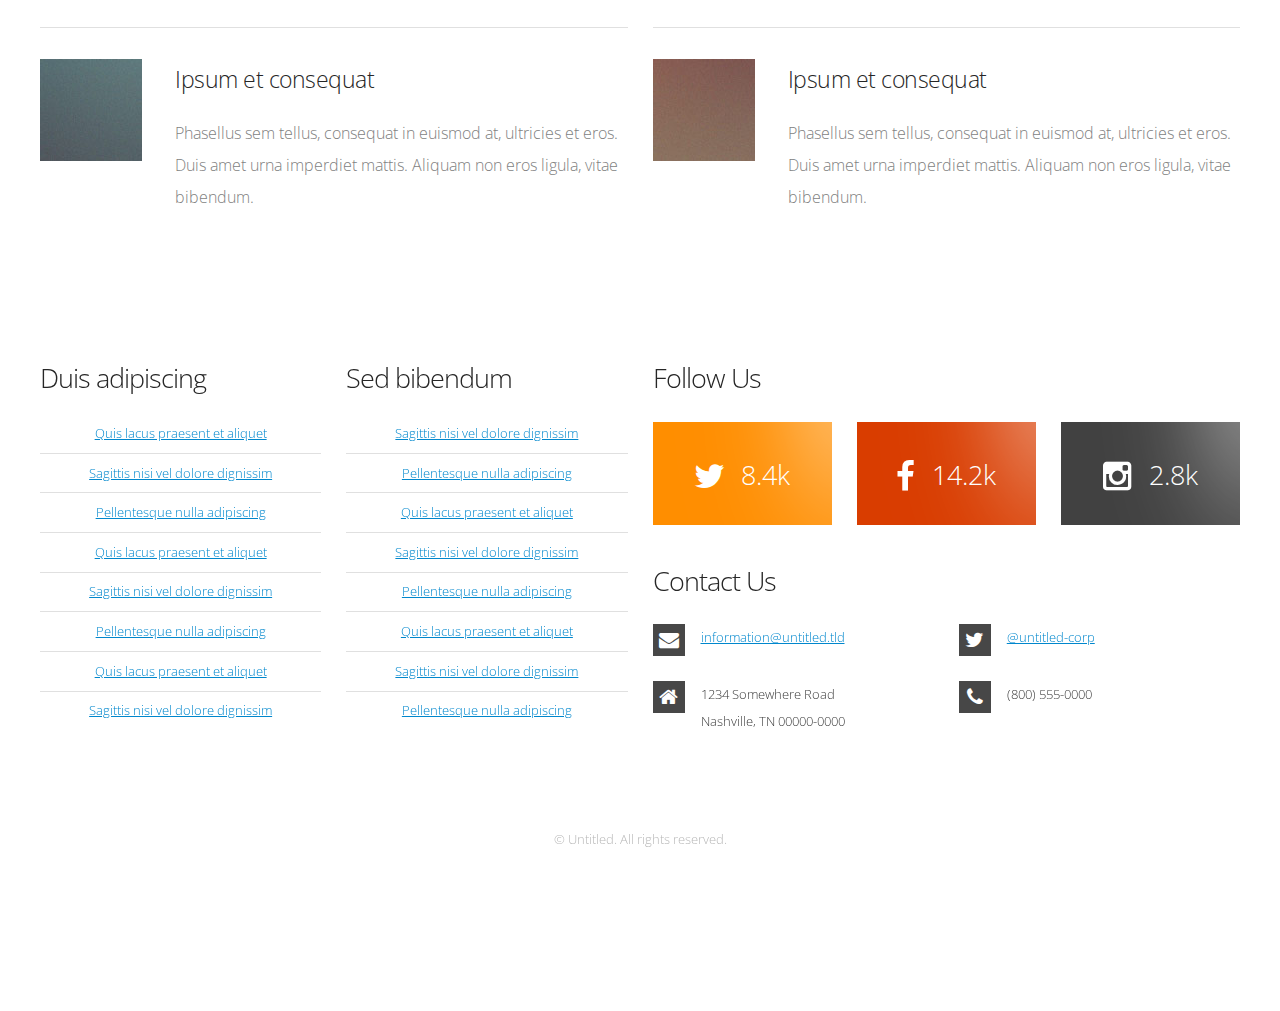
<file: Cantel/left-sidebar.html>
<!DOCTYPE HTML>
<!--
	Momentum by Pixelarity
	pixelarity.com @pixelarity
	License: pixelarity.com/license
-->
<html>
	<head>
		<title> </title>
		<meta http-equiv="content-type" content="text/html; charset=utf-8" />
		<meta name="description" content="" />
		<meta name="keywords" content="" />
		<!--[if lte IE 8]><script src="css/ie/html5shiv.js"></script><![endif]-->
		<script src="js/jquery.min.js"></script>
		<script src="js/jquery.dropotron.min.js"></script>
		<script src="js/jquery.slidertron.min.js"></script>
		<script src="js/skel.min.js"></script>
		<script src="js/skel-layers.min.js"></script>
		<script src="js/init.js"></script>
		<noscript>
			<link rel="stylesheet" href="css/skel.css" />
			<link rel="stylesheet" href="css/style.css" />
			<link rel="stylesheet" href="css/style-desktop.css" />
		</noscript>
		<!--[if lte IE 8]><link rel="stylesheet" href="css/ie/v8.css" /><![endif]-->
	</head>
	<body class="left-sidebar">

		<!-- Header Wrapper -->
			<div id="header-wrapper">
				<div class="container">

					<!-- Nav -->
						<nav id="nav">
							<ul>
								<li><a href="index.html">Homepage</a></li>
								<li>
									<a href="">Dropdown</a>
									<ul>
										<li><a href="#">Lorem ipsum dolor</a></li>
										<li><a href="#">Magna phasellus</a></li>
										<li><a href="#">Etiam dolore nisl</a></li>
										<li>
											<a href="">Phasellus consequat</a>
											<ul>
												<li><a href="#">Lorem ipsum dolor</a></li>
												<li><a href="#">Phasellus consequat</a></li>
												<li><a href="#">Magna phasellus</a></li>
												<li><a href="#">Etiam dolore nisl</a></li>
												<li><a href="#">Veroeros feugiat</a></li>
											</ul>
										</li>
										<li><a href="#">Veroeros feugiat</a></li>
									</ul>
								</li>
								<li class="current_page_item"><a href="left-sidebar.html">Left Sidebar</a></li>
								<li><a href="right-sidebar.html">Right Sidebar</a></li>
								<li><a href="no-sidebar.html">No Sidebar</a></li>
							</ul>
						</nav>
						
					<!-- Header -->
						<header id="header">
							<h1><a href="index.html">Momentum <span>by Pixelarity</span></a></h1>
						</header>

				</div>
			</div>
		
		<!-- Main Wrapper -->
			<div id="main-wrapper">

				<!-- Main -->
					<div id="main" class="container">
						<div class="row">
							<div id="sidebar" class="4u">
								<section>
									<h2>Nulla luctus eleifend</h2>
									<ul class="style2">
										<li class="first">
											<a href="#" class="image left"><img src="images/pic09.jpg" alt=""></a>
											<h3><a href="#">Ipsum et consequat</a></h3>
											<p><a href="#">Phasellus sem tellus. Duis amet urna imperdiet amet aliquam.</a></p>
										</li>
										<li>
											<a href="#" class="image left"><img src="images/pic10.jpg" alt=""></a>
											<h3><a href="#">Ipsum et consequat</a></h3>
											<p><a href="#">Phasellus sem tellus. Duis amet urna imperdiet amet aliquam.</a></p>
										</li>
									</ul>
								</section>
								<section>
									<h2>Dolor lorem feugiat</h2>
									<ul class="style1">
										<li class="first"><a href="#">Phasellus dapibus nullam</a></li>
										<li><a href="#">Elementum eget vestibulum</a></li>
										<li><a href="#">Quis lacus praesent et aliquet</a></li>
										<li><a href="#">Sagittis nisi vel dolore dignissim</a></li>
										<li><a href="#">Pellentesque nulla adipiscing</a></li>
										<li><a href="#">Feugiat consequat lorem</a></li>
									</ul>
								</section>
							</div>
							<div class="8u skel-cell-important">
								<article id="content">
									<h2>Left Sidebar</h2>
									<p class="subtitle">Lorem ipsum nulla veroeros feugiat consequat lorem ipsum</p>
									<a href="#" class="image left"><img src="images/pic08.jpg" alt=""></a>
									<p>Phasellus sem tellus, consequat in euismod at, ultricies et eros. Duis congue faucibus erat, accumsan aliquet velit aliquet nec. Nullam mattis tellus in urna imperdiet mattis. Aliquam non eros ligula, vitae bibendum mauris. Nam suscipit nisl non leo lobortis molestie. Quisque urna velit, vestibugravida varius ullamcorper in, fermentum ut purus. In hac habitasse platea dictumst. Integer quis justo in dui sollicitudin elementum. Sed ac elit erat. Vivamus pellentesque.</p>
									<p>Nulla facilisi. Cum sociis natoque penatibus et magnis dis parturient montes, nascetur ridiculus mus. Sed blandit. Phasellus pellentesque, ante nec iaculis dapibus, eros justo auctor lectus, a lobortis lorem mauris quis nunc. Praesent pellentesque facilisis elit. Class aptent taciti sociosqu ad litora torquent per conubia nostra, per inceptos hymenaeos. In hac habitasse platea dictumst. Nullam id ante eget dui vulputate aliquam. Pellentesque erat erat, tincidunt in, eleifend accumsan, malesuada eget, augue. Suspendisse sit amet tellus in eros bibendum condimentum. Vestibulum suscipit volutpat nulla. Maecenas pede nisl, elementum eu, ornare ac, malesuada at, erat. Proin gravida orci porttitor enim accumsan lacinia. Donec condimentum, urna non molestie semper, ligula enim ornare nibh, quis laoreet eros quam eget ante. Aliquam libero. Vivamus nisl nibh, iaculis vitae, viverra sit amet, ullamcorper vitae, turpis. Aliquam erat volutpat. Vestibulum dui sem, pulvinar sed, imperdiet nec, iaculis.</p>
									<p>Praesent a lacus at urna congue rutrum. Nulla enim eros, porttitor eu, tempus id, varius non, nibh. Duis enim nulla, luctus eu, dapibus lacinia, venenatis id, quam. Vestibulum imperdiet, magna nec eleifend rutrum, nunc lectus vestibulum velit, euismod lacinia quam nisl id lorem. Quisque erat. Vestibulum pellentesque, justo mollis pretium suscipit, justo nulla blandit libero, in blandit augue justo quis nisl. Fusce mattis viverra elit. Fusce quis tortor. Vestibulum suscipit volutpat nulla. Maecenas pede nisl, elementum eu, ornare ac, malesuada at, erat. Proin gravida orci porttitor enim accumsan lacinia. Donec condimentum, urna non molestie semper, ligula enim ornare nibh, quis laoreet eros quam eget ante. Aliquam libero. Vivamus nisl nibh, iaculis vitae, viverra sit amet, ullamcorper vitae, turpis. Aliquam erat volutpat.
									</p>
								</article>
							</div>
						</div>
						<div class="row bordered">
							<div class="6u">
								<section>
									<ul class="style2">
										<li class="first">
											<a href="#" class="image left"><img src="images/pic09.jpg" alt=""></a>
											<h3><a href="#">Ipsum et consequat</a></h3>
											<p><a href="#">Phasellus sem tellus, consequat in euismod at, ultricies et eros. Duis amet urna imperdiet mattis. Aliquam non eros ligula, vitae bibendum.</a></p>
										</li>
										<li>
											<a href="#" class="image left"><img src="images/pic10.jpg" alt=""></a>
											<h3><a href="#">Ipsum et consequat</a></h3>
											<p><a href="#">Phasellus sem tellus, consequat in euismod at, ultricies et eros. Duis amet urna imperdiet mattis. Aliquam non eros ligula, vitae bibendum.</a></p>
										</li>
									</ul>
								</section>
							</div>
							<div class="6u">
								<section>
									<ul class="style2">
										<li class="first">
											<a href="#" class="image left"><img src="images/pic11.jpg" alt=""></a>
											<h3><a href="#">Ipsum et consequat</a></h3>
											<p><a href="#">Phasellus sem tellus, consequat in euismod at, ultricies et eros. Duis amet urna imperdiet mattis. Aliquam non eros ligula, vitae bibendum.</a></p>
										</li>
										<li>
											<a href="#" class="image left"><img src="images/pic12.jpg" alt=""></a>
											<h3><a href="#">Ipsum et consequat</a></h3>
											<p><a href="#">Phasellus sem tellus, consequat in euismod at, ultricies et eros. Duis amet urna imperdiet mattis. Aliquam non eros ligula, vitae bibendum.</a></p>
										</li>
									</ul>
								</section>
							</div>
						</div>
					</div>

			</div>

		<!-- Footer Wrapper -->
			<div id="footer-wrapper">
			
				<!-- Footer -->
					<footer id="footer" class="container">
						<div class="row">
							<div class="3u">
								<section>
									<h2>Duis adipiscing</h2>
									<ul class="style1">
										<li class="first"><a href="#">Quis lacus praesent et aliquet</a></li>
										<li><a href="#">Sagittis nisi vel dolore dignissim</a></li>
										<li><a href="#">Pellentesque nulla adipiscing</a></li>
										<li><a href="#">Quis lacus praesent et aliquet</a></li>
										<li><a href="#">Sagittis nisi vel dolore dignissim</a></li>
										<li><a href="#">Pellentesque nulla adipiscing</a></li>
										<li><a href="#">Quis lacus praesent et aliquet</a></li>
										<li><a href="#">Sagittis nisi vel dolore dignissim</a></li>
									</ul>
								</section>
							</div>
							<div class="3u">
								<section>
									<h2>Sed bibendum</h2>
									<ul class="style1">
										<li class="first"><a href="#">Sagittis nisi vel dolore dignissim</a></li>
										<li><a href="#">Pellentesque nulla adipiscing</a></li>
										<li><a href="#">Quis lacus praesent et aliquet</a></li>
										<li><a href="#">Sagittis nisi vel dolore dignissim</a></li>
										<li><a href="#">Pellentesque nulla adipiscing</a></li>
										<li><a href="#">Quis lacus praesent et aliquet</a></li>
										<li><a href="#">Sagittis nisi vel dolore dignissim</a></li>
										<li><a href="#">Pellentesque nulla adipiscing</a></li>
									</ul>
								</section>
							</div>
							<div class="6u">
								<section>
									<h2>Follow Us</h2>
									<div class="row">
										<div class="4u"><a href="#" class="button big icon fa-twitter">8.4k</a></div>
										<div class="4u"><a href="#" class="button big alt icon fa-facebook">14.2k</a></div>
										<div class="4u"><a href="#" class="button big alt2 icon fa-instagram">2.8k</a></div>
									</div>
								</section>
								<section>
									<h2>Contact Us</h2>
									<div class="row">
										<div class="6u">
											<ul class="style3">
												<li class="icon fa-envelope">
													<a href="#" class="">information@untitled.tld</a>
												</li>
												<li class="icon fa-home">
													1234 Somewhere Road<br />
													Nashville, TN 00000-0000
												</li>
											</ul>
										</div>
										<div class="6u">
											<ul class="style3">
												<li class="icon fa-twitter">
													<a href="#">@untitled-corp</a>
												</li>
												<li class="icon fa-phone">
													(800) 555-0000
												</li>
											</ul>
										</div>
									</div>
								</section>
							</div>
						</div>
						<div id="copyright">
							&copy; Untitled. All rights reserved.
						</div>
					</footer>

			</div>

	</body>
</html>
</file>
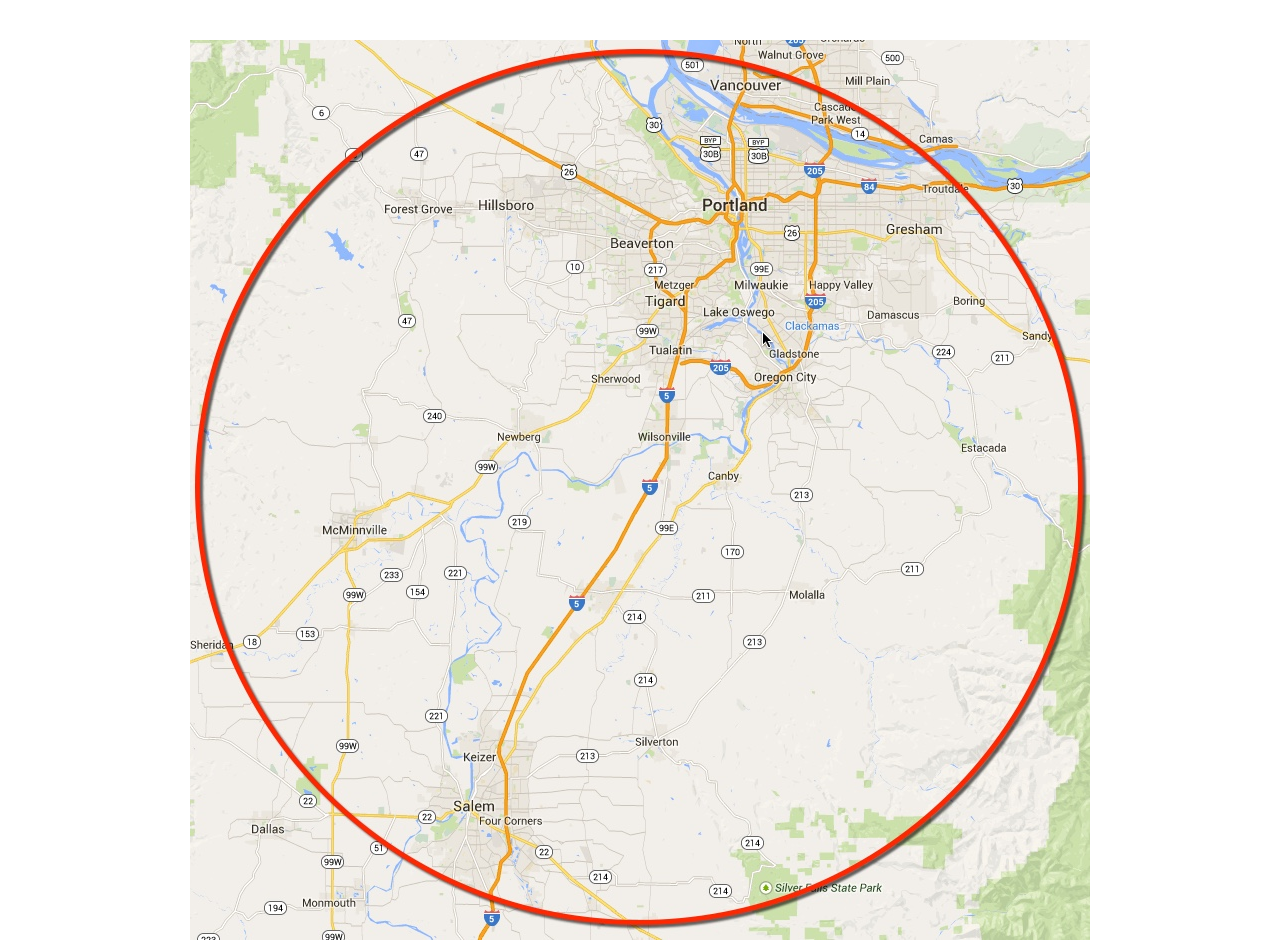
<file: Cantel/map.html>
<!DOCTYPE html>
<html>
<head>
	<title>Cantel Sweeping - Map</title>


</head>
<body style="text-align: center; padding-top: 2em">
	<img src="images/serviceArea.jpg" alt="Full Service Area Map">
</body>
</html>
</file>
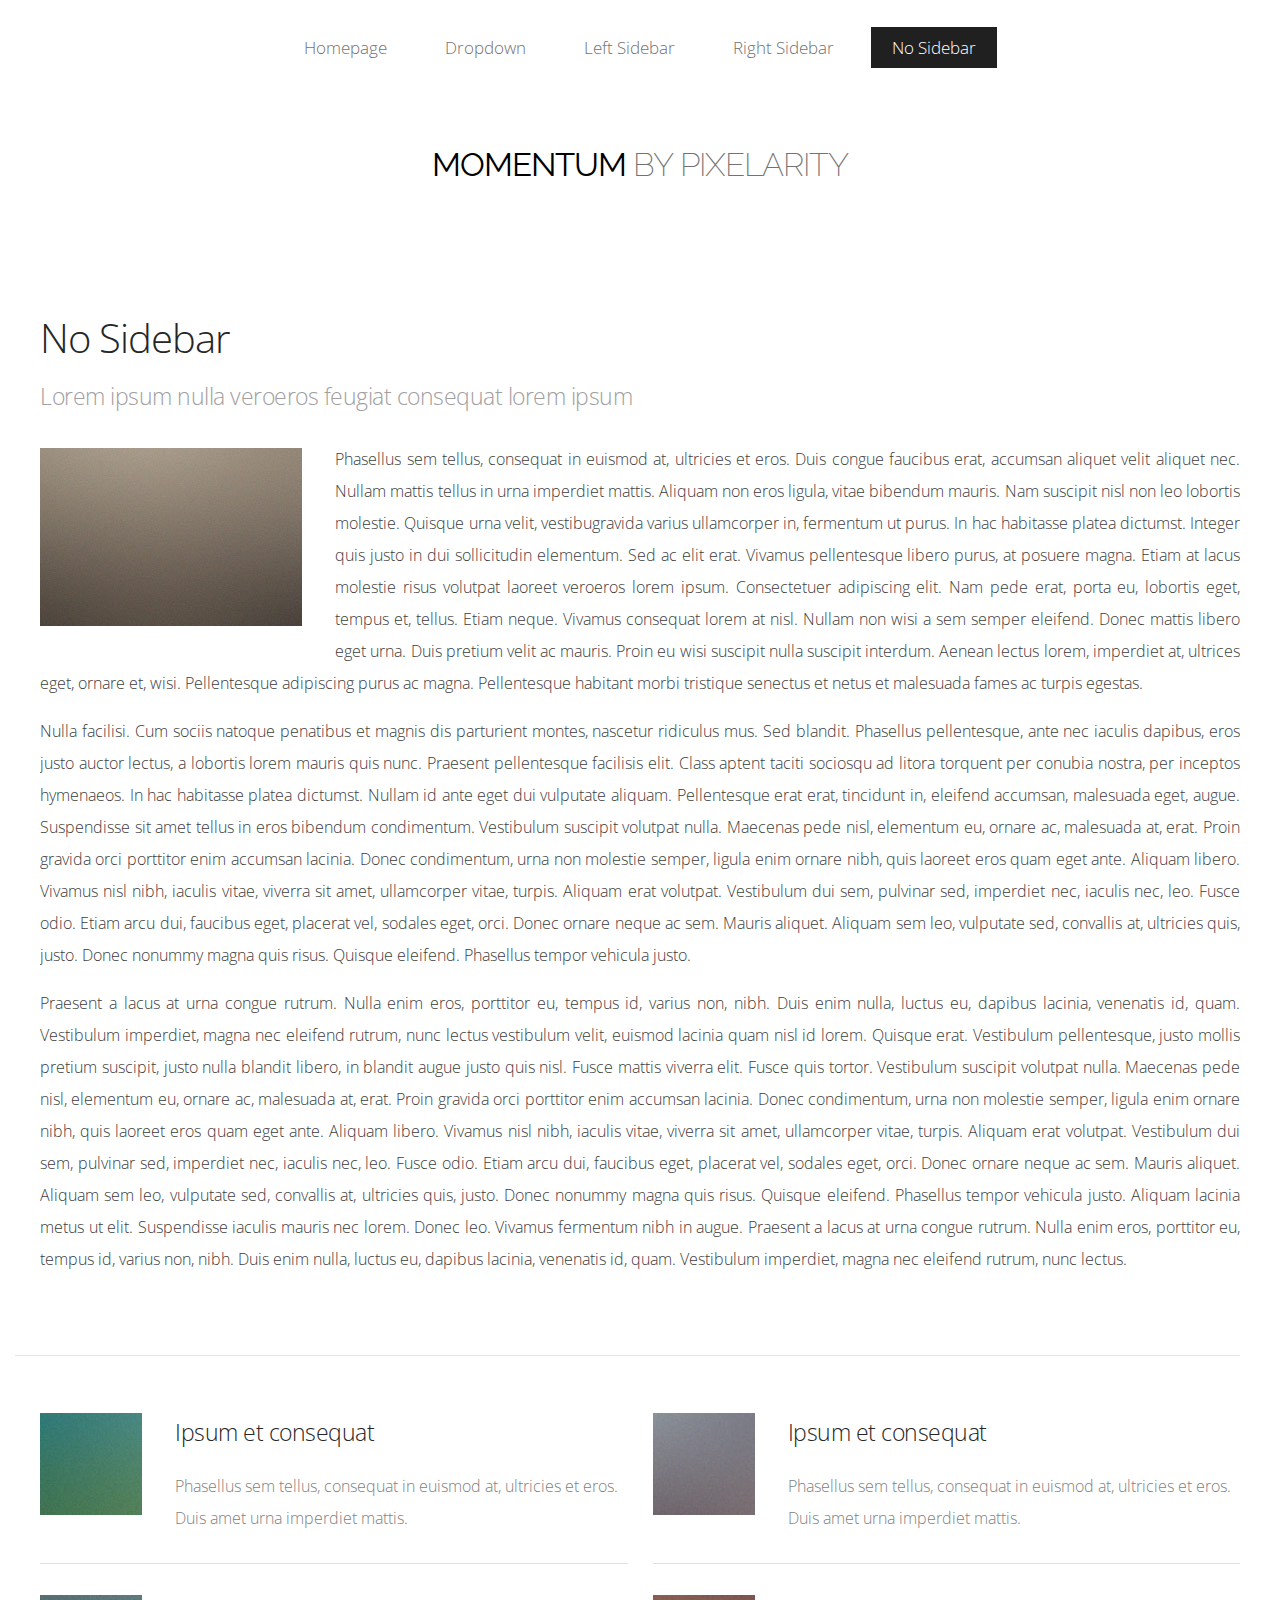
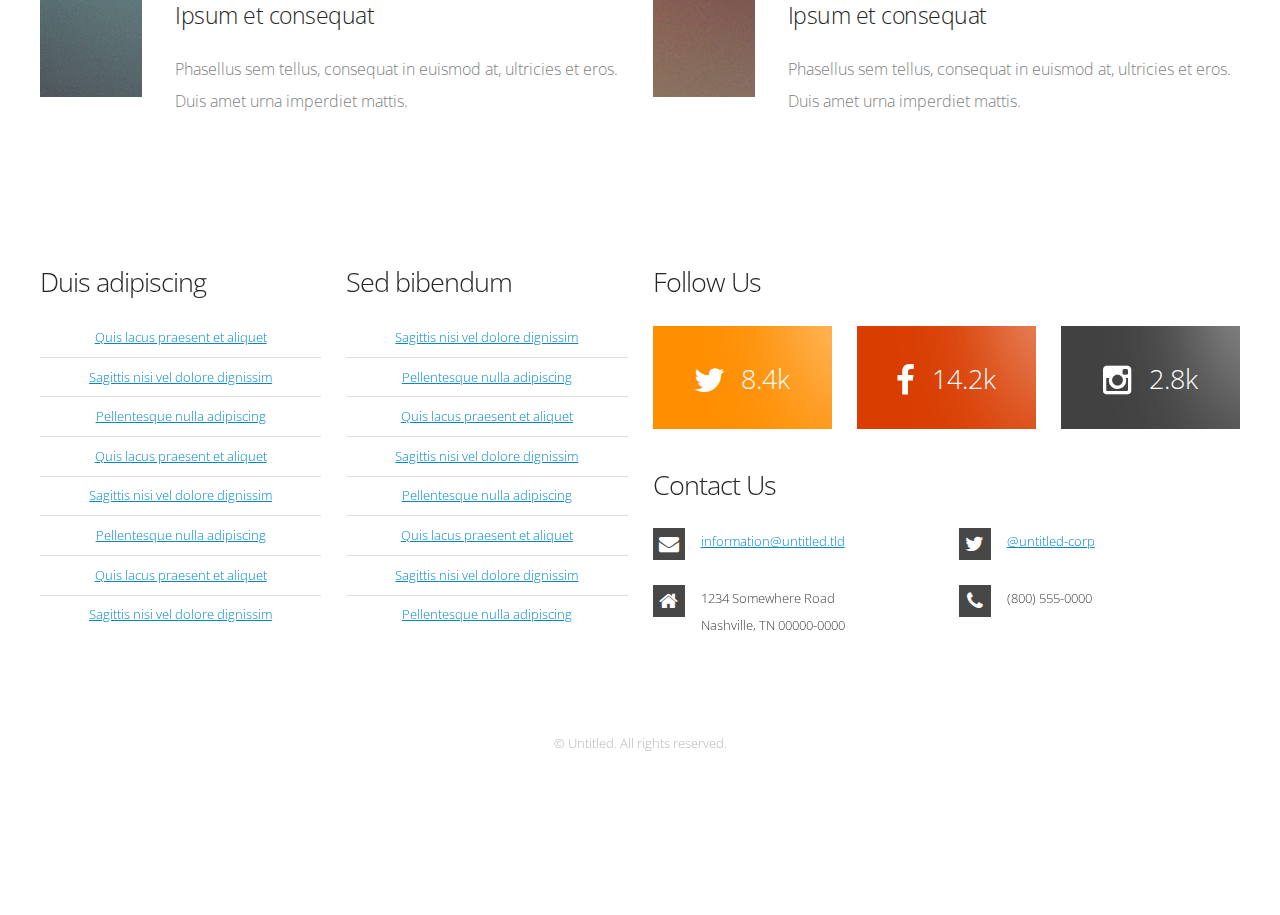
<file: Cantel/no-sidebar.html>
<!DOCTYPE HTML>
<!--
	Momentum by Pixelarity
	pixelarity.com @pixelarity
	License: pixelarity.com/license
-->
<html>
	<head>
		<title> </title>
		<meta http-equiv="content-type" content="text/html; charset=utf-8" />
		<meta name="description" content="" />
		<meta name="keywords" content="" />
		<!--[if lte IE 8]><script src="css/ie/html5shiv.js"></script><![endif]-->
		<script src="js/jquery.min.js"></script>
		<script src="js/jquery.dropotron.min.js"></script>
		<script src="js/jquery.slidertron.min.js"></script>
		<script src="js/skel.min.js"></script>
		<script src="js/skel-layers.min.js"></script>
		<script src="js/init.js"></script>
		<noscript>
			<link rel="stylesheet" href="css/skel.css" />
			<link rel="stylesheet" href="css/style.css" />
			<link rel="stylesheet" href="css/style-desktop.css" />
		</noscript>
		<!--[if lte IE 8]><link rel="stylesheet" href="css/ie/v8.css" /><![endif]-->
	</head>
	<body class="no-sidebar">

		<!-- Header Wrapper -->
			<div id="header-wrapper">
				<div class="container">

					<!-- Nav -->
						<nav id="nav">
							<ul>
								<li><a href="index.html">Homepage</a></li>
								<li>
									<a href="">Dropdown</a>
									<ul>
										<li><a href="#">Lorem ipsum dolor</a></li>
										<li><a href="#">Magna phasellus</a></li>
										<li><a href="#">Etiam dolore nisl</a></li>
										<li>
											<a href="">Phasellus consequat</a>
											<ul>
												<li><a href="#">Lorem ipsum dolor</a></li>
												<li><a href="#">Phasellus consequat</a></li>
												<li><a href="#">Magna phasellus</a></li>
												<li><a href="#">Etiam dolore nisl</a></li>
												<li><a href="#">Veroeros feugiat</a></li>
											</ul>
										</li>
										<li><a href="#">Veroeros feugiat</a></li>
									</ul>
								</li>
								<li><a href="left-sidebar.html">Left Sidebar</a></li>
								<li><a href="right-sidebar.html">Right Sidebar</a></li>
								<li class="current_page_item"><a href="no-sidebar.html">No Sidebar</a></li>
							</ul>
						</nav>
						
					<!-- Header -->
						<header id="header">
							<h1><a href="index.html">Momentum <span>by Pixelarity</span></a></h1>
						</header>

				</div>
			</div>
		
		<!-- Main Wrapper -->
			<div id="main-wrapper">

				<!-- Main -->
					<div id="main" class="container">
						<div class="row">
							<div class="12u">
								<article id="content">
									<h2>No Sidebar</h2>
									<p class="subtitle">Lorem ipsum nulla veroeros feugiat consequat lorem ipsum</p>
									<a href="#" class="image left"><img src="images/pic08.jpg" alt=""></a>
									<p>Phasellus sem tellus, consequat in euismod at, ultricies et eros. Duis congue faucibus erat, accumsan aliquet velit aliquet nec. Nullam mattis tellus in urna imperdiet mattis. Aliquam non eros ligula, vitae bibendum mauris. Nam suscipit nisl non leo lobortis molestie. Quisque urna velit, vestibugravida varius ullamcorper in, fermentum ut purus. In hac habitasse platea dictumst. Integer quis justo in dui sollicitudin elementum. Sed ac elit erat. Vivamus pellentesque libero purus, at posuere magna. Etiam at lacus molestie risus volutpat laoreet veroeros lorem ipsum.	Consectetuer adipiscing elit. Nam pede erat, porta eu, lobortis eget, tempus et, tellus. Etiam neque. Vivamus consequat lorem at nisl. Nullam non wisi a sem semper eleifend. Donec mattis libero eget urna. Duis pretium velit ac mauris. Proin eu wisi suscipit nulla suscipit interdum. Aenean lectus lorem, imperdiet at, ultrices eget, ornare et, wisi. Pellentesque adipiscing purus ac magna. Pellentesque habitant morbi tristique senectus et netus et malesuada fames ac turpis egestas.</p>
									<p>Nulla facilisi. Cum sociis natoque penatibus et magnis dis parturient montes, nascetur ridiculus mus. Sed blandit. Phasellus pellentesque, ante nec iaculis dapibus, eros justo auctor lectus, a lobortis lorem mauris quis nunc. Praesent pellentesque facilisis elit. Class aptent taciti sociosqu ad litora torquent per conubia nostra, per inceptos hymenaeos. In hac habitasse platea dictumst. Nullam id ante eget dui vulputate aliquam. Pellentesque erat erat, tincidunt in, eleifend accumsan, malesuada eget, augue. Suspendisse sit amet tellus in eros bibendum condimentum. Vestibulum suscipit volutpat nulla. Maecenas pede nisl, elementum eu, ornare ac, malesuada at, erat. Proin gravida orci porttitor enim accumsan lacinia. Donec condimentum, urna non molestie semper, ligula enim ornare nibh, quis laoreet eros quam eget ante. Aliquam libero. Vivamus nisl nibh, iaculis vitae, viverra sit amet, ullamcorper vitae, turpis. Aliquam erat volutpat. Vestibulum dui sem, pulvinar sed, imperdiet nec, iaculis nec, leo. Fusce odio. Etiam arcu dui, faucibus eget, placerat vel, sodales eget, orci. Donec ornare neque ac sem. Mauris aliquet. Aliquam sem leo, vulputate sed, convallis at, ultricies quis, justo. Donec nonummy magna quis risus. Quisque eleifend. Phasellus tempor vehicula justo. </p>
									<p>Praesent a lacus at urna congue rutrum. Nulla enim eros, porttitor eu, tempus id, varius non, nibh. Duis enim nulla, luctus eu, dapibus lacinia, venenatis id, quam. Vestibulum imperdiet, magna nec eleifend rutrum, nunc lectus vestibulum velit, euismod lacinia quam nisl id lorem. Quisque erat. Vestibulum pellentesque, justo mollis pretium suscipit, justo nulla blandit libero, in blandit augue justo quis nisl. Fusce mattis viverra elit. Fusce quis tortor. Vestibulum suscipit volutpat nulla. Maecenas pede nisl, elementum eu, ornare ac, malesuada at, erat. Proin gravida orci porttitor enim accumsan lacinia. Donec condimentum, urna non molestie semper, ligula enim ornare nibh, quis laoreet eros quam eget ante. Aliquam libero. Vivamus nisl nibh, iaculis vitae, viverra sit amet, ullamcorper vitae, turpis. Aliquam erat volutpat. Vestibulum dui sem, pulvinar sed, imperdiet nec, iaculis nec, leo. Fusce odio. Etiam arcu dui, faucibus eget, placerat vel, sodales eget, orci. Donec ornare neque ac sem. Mauris aliquet. Aliquam sem leo, vulputate sed, convallis at, ultricies quis, justo. Donec nonummy magna quis risus. Quisque eleifend. Phasellus tempor vehicula justo. Aliquam lacinia metus ut elit. Suspendisse iaculis mauris nec lorem.											Donec leo. Vivamus fermentum nibh in augue. Praesent a lacus at urna congue rutrum. Nulla enim eros, porttitor eu, tempus id, varius non, nibh. Duis enim nulla, luctus eu, dapibus lacinia, venenatis id, quam. Vestibulum imperdiet, magna nec eleifend rutrum, nunc lectus.</p>
								</article>
							</div>
						</div>
						<div class="row bordered">
							<div class="6u">
								<section>
									<ul class="style2">
										<li class="first">
											<a href="#" class="image left"><img src="images/pic09.jpg" alt=""></a>
											<h3><a href="#">Ipsum et consequat</a></h3>
											<p><a href="#">Phasellus sem tellus, consequat in euismod at, ultricies et eros. Duis amet urna imperdiet mattis. </a></p>
										</li>
										<li>
											<a href="#" class="image left"><img src="images/pic10.jpg" alt=""></a>
											<h3><a href="#">Ipsum et consequat</a></h3>
											<p><a href="#">Phasellus sem tellus, consequat in euismod at, ultricies et eros. Duis amet urna imperdiet mattis. </a></p>
										</li>
									</ul>
								</section>
							</div>
							<div class="6u">
								<section>
									<ul class="style2">
										<li class="first">
											<a href="#" class="image left"><img src="images/pic11.jpg" alt=""></a>
											<h3><a href="#">Ipsum et consequat</a></h3>
											<p><a href="#">Phasellus sem tellus, consequat in euismod at, ultricies et eros. Duis amet urna imperdiet mattis. </a></p>
										</li>
										<li>
											<a href="#" class="image left"><img src="images/pic12.jpg" alt=""></a>
											<h3><a href="#">Ipsum et consequat</a></h3>
											<p><a href="#">Phasellus sem tellus, consequat in euismod at, ultricies et eros. Duis amet urna imperdiet mattis. </a></p>
										</li>
									</ul>
								</section>
							</div>
						</div>
					</div>

			</div>

		<!-- Footer Wrapper -->
			<div id="footer-wrapper">
			
				<!-- Footer -->
					<footer id="footer" class="container">
						<div class="row">
							<div class="3u">
								<section>
									<h2>Duis adipiscing</h2>
									<ul class="style1">
										<li class="first"><a href="#">Quis lacus praesent et aliquet</a></li>
										<li><a href="#">Sagittis nisi vel dolore dignissim</a></li>
										<li><a href="#">Pellentesque nulla adipiscing</a></li>
										<li><a href="#">Quis lacus praesent et aliquet</a></li>
										<li><a href="#">Sagittis nisi vel dolore dignissim</a></li>
										<li><a href="#">Pellentesque nulla adipiscing</a></li>
										<li><a href="#">Quis lacus praesent et aliquet</a></li>
										<li><a href="#">Sagittis nisi vel dolore dignissim</a></li>
									</ul>
								</section>
							</div>
							<div class="3u">
								<section>
									<h2>Sed bibendum</h2>
									<ul class="style1">
										<li class="first"><a href="#">Sagittis nisi vel dolore dignissim</a></li>
										<li><a href="#">Pellentesque nulla adipiscing</a></li>
										<li><a href="#">Quis lacus praesent et aliquet</a></li>
										<li><a href="#">Sagittis nisi vel dolore dignissim</a></li>
										<li><a href="#">Pellentesque nulla adipiscing</a></li>
										<li><a href="#">Quis lacus praesent et aliquet</a></li>
										<li><a href="#">Sagittis nisi vel dolore dignissim</a></li>
										<li><a href="#">Pellentesque nulla adipiscing</a></li>
									</ul>
								</section>
							</div>
							<div class="6u">
								<section>
									<h2>Follow Us</h2>
									<div class="row">
										<div class="4u"><a href="#" class="button big icon fa-twitter">8.4k</a></div>
										<div class="4u"><a href="#" class="button big alt icon fa-facebook">14.2k</a></div>
										<div class="4u"><a href="#" class="button big alt2 icon fa-instagram">2.8k</a></div>
									</div>
								</section>
								<section>
									<h2>Contact Us</h2>
									<div class="row">
										<div class="6u">
											<ul class="style3">
												<li class="icon fa-envelope">
													<a href="#" class="">information@untitled.tld</a>
												</li>
												<li class="icon fa-home">
													1234 Somewhere Road<br />
													Nashville, TN 00000-0000
												</li>
											</ul>
										</div>
										<div class="6u">
											<ul class="style3">
												<li class="icon fa-twitter">
													<a href="#">@untitled-corp</a>
												</li>
												<li class="icon fa-phone">
													(800) 555-0000
												</li>
											</ul>
										</div>
									</div>
								</section>
							</div>
						</div>
						<div id="copyright">
							&copy; Untitled. All rights reserved.
						</div>
					</footer>

			</div>
			
	</body>
</html>
</file>
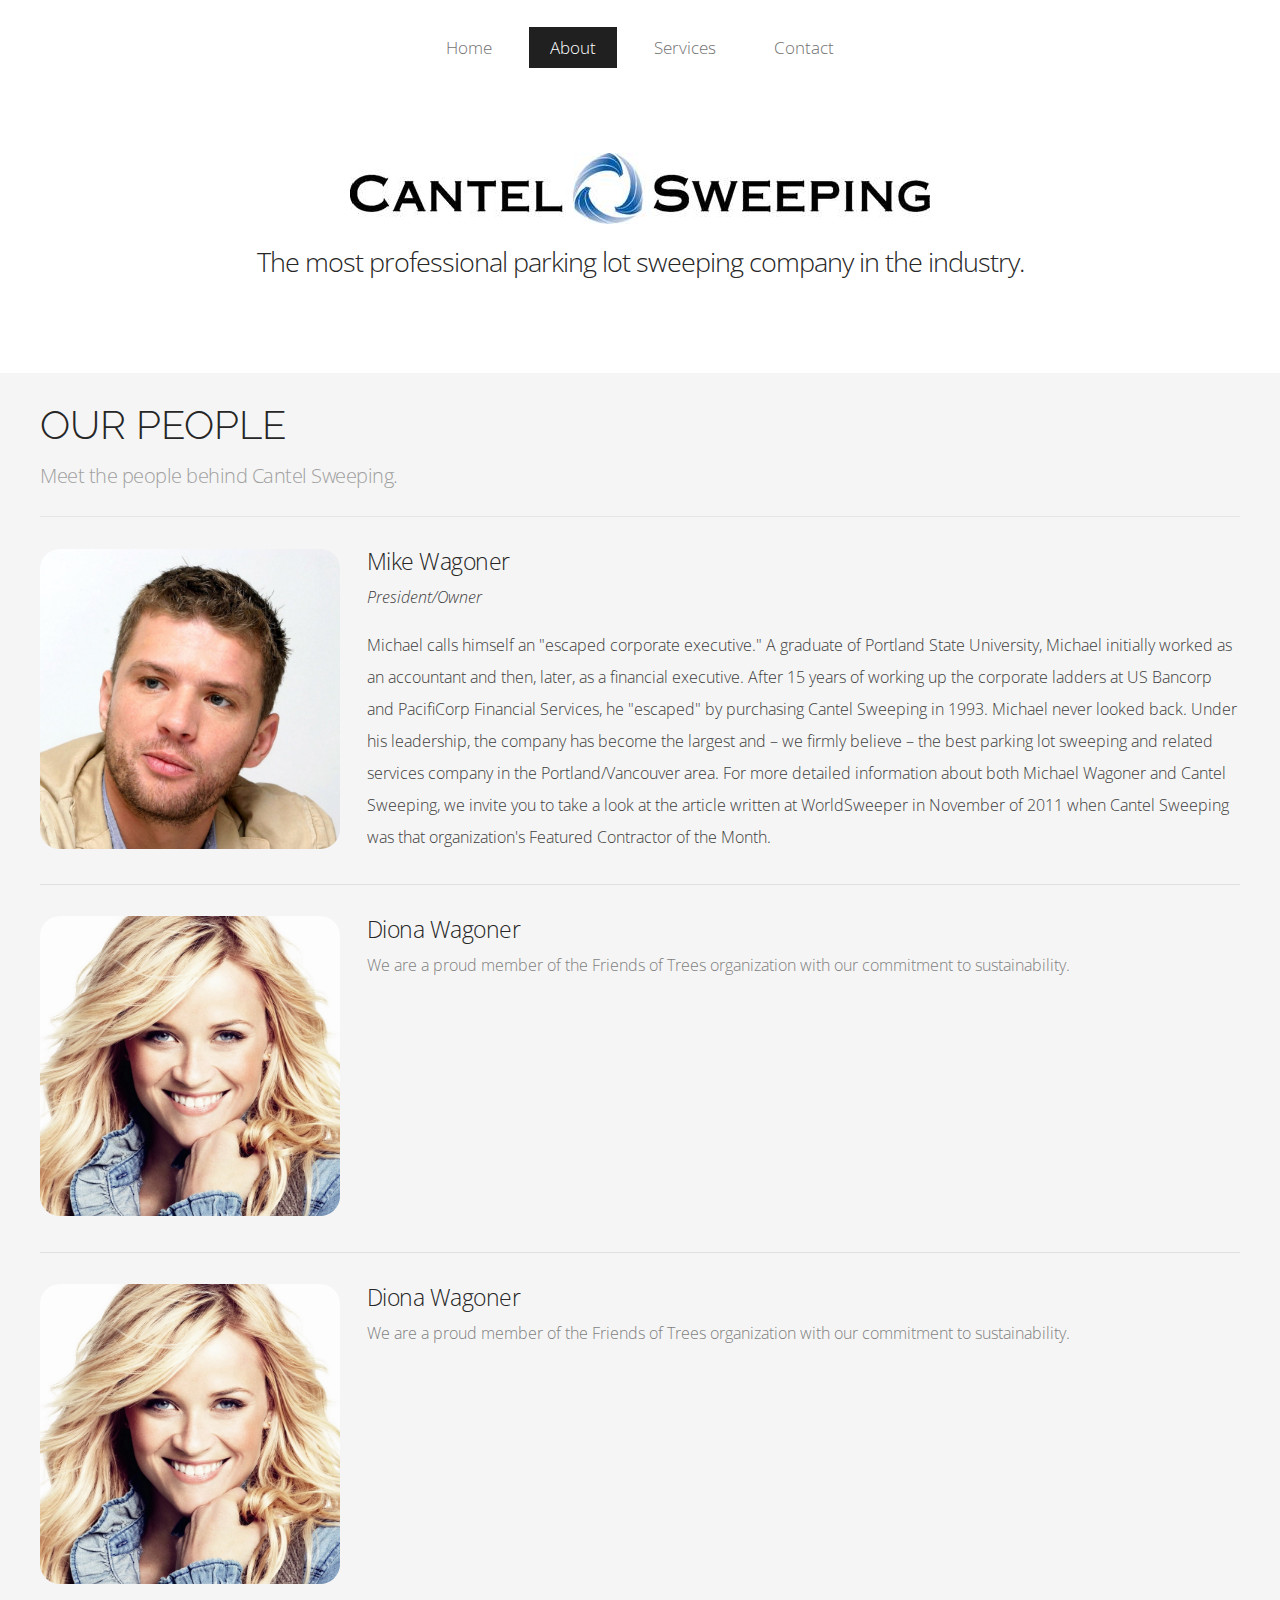
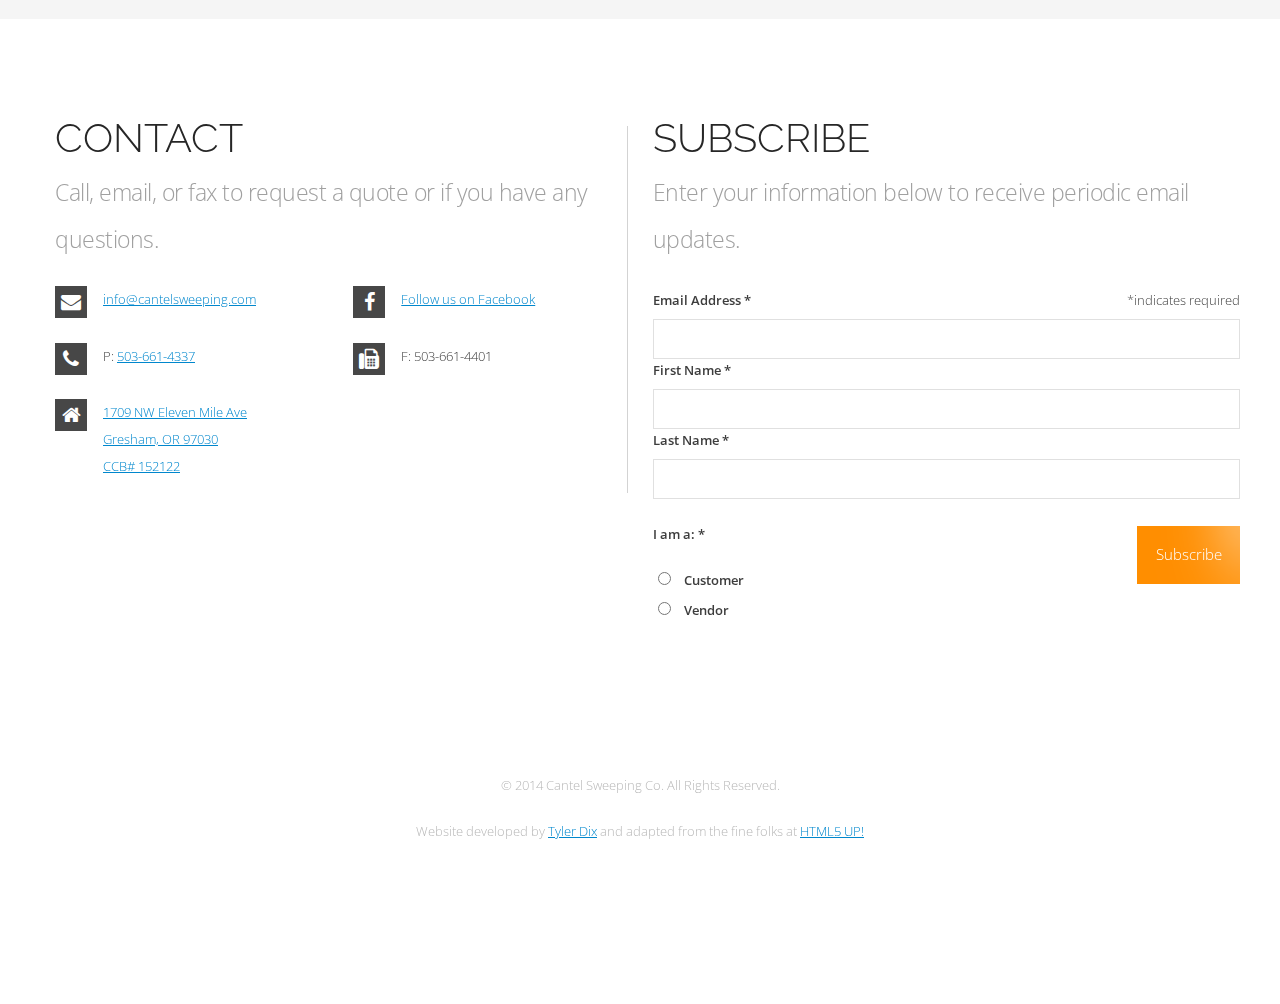
<file: Cantel/OurPeople.html>
<!DOCTYPE HTML>
<!--
	Momentum by Pixelarity
	pixelarity.com @pixelarity
	License: pixelarity.com/license
	Modified by Tyler Dix
-->
<html>
	<head>
		<title>Cantel Sweeping - Our People</title>
		<meta http-equiv="content-type" content="text/html; charset=utf-8" />
		<meta name="description" content="" />
		<meta name="keywords" content="" />
		<!--[if lte IE 8]><script src="css/ie/html5shiv.js"></script><![endif]-->
		<script src="js/jquery.min.js"></script>
		<script src="js/jquery.dropotron.min.js"></script>
		<script src="js/jquery.slidertron.min.js"></script>
		<script src="js/skel.min.js"></script>
		<script src="js/skel-layers.min.js"></script>
		<script src="js/init.js"></script>
		<noscript>
			<link rel="stylesheet" href="css/skel.css" />
			<link rel="stylesheet" href="css/style.css" />
			<link rel="stylesheet" href="css/style-desktop.css" />
		</noscript>
		<!--[if lte IE 8]><link rel="stylesheet" href="css/ie/v8.css" /><![endif]-->
	</head>
	<body class="homepage">

		<!-- Header Wrapper -->
			<div id="header-wrapper">
				<div class="container">

					<!-- Nav -->
						<nav id="nav">
							<ul>
								<li><a href="index.html">Home</a></li>
								<li class="current_page_item">
									<a href="">About</a>
									<ul>
										<li><a href="#">Our People</a></li>
										<li><a href="#">Our History</a></li>
										<li><a href="#">Mission Statement</a></li>
										<li><a href="#">Employment</a></li>
									</ul>
								</li>
								<li><a href="#">Services</a>
									<ul>
										<li><a href="#">Parking Area Sweeping</a></li>
										<li><a href="#">Parking Lot Striping</a></li>
										<li><a href="#">Power Washing</a></li>
										<li><a href="#">Snow Plowing</a></li>
										<li><a href="#">Industrial-Size Hauling</a></li>
										<li><a href="#">Lot Accessory Installation</a></li>
									</ul>
								</li>
								<li><a href="#footer-wrapper">Contact</a></li>
							</ul>
						</nav>
						
					<!-- Header -->
						<header id="header">
							<div class="row">
								<div class="12u" id="logo">
									<h1 ><a href="index.html"><img src="images/CantelLogoHeader.jpg" alt="Main Logo"></a></h1>
									<h2 style="text-align: center; margin-top: 5px;">The most professional parking lot sweeping company in the industry.</h2>
								</div>
							</div>
						</header>

				</div>
			</div>

		<!-- Main Wrapper -->
			<div id="top-header">
				<div id="featured" class="container">
					<div class="row">
						<div class="12u">
							<h1>Our People</h1>
							<p class="subtitle">Meet the people behind Cantel Sweeping.</p>
						</div>
					</div>

				<!-- Main  -->
					<div id="main" class="container">
						<div class="row bordered">
							<div class="12u">
								<section>
									<ul class="style2">
										<li class="first">
											<span class="image face"><img src="images/face1.jpg" alt=""></span>
											<h3>Mike Wagoner</h3>
											<p class="subtitle2">President/Owner</p>
											<p class="overflow">Michael calls himself an "escaped corporate executive." A graduate of Portland State University, Michael initially worked as an accountant and then, later, as a financial executive. After 15 years of working up the corporate ladders at US Bancorp and PacifiCorp Financial Services, he "escaped" by purchasing Cantel Sweeping in 1993. Michael never looked back. Under his leadership, the company has become the largest and – we firmly believe – the best parking lot sweeping and related services company in the Portland/Vancouver area. 

For more detailed information about both Michael Wagoner and Cantel Sweeping, we invite you to take a look at the article written at WorldSweeper in November of 2011 when Cantel Sweeping was that organization's Featured Contractor of the Month.</p>
										</li>
										<li>
											<a href="#" class="image face"><img src="images/face2.jpg" alt=""></a>
											<h3>Diona Wagoner</h3>
											<p><a href="#">We are a proud member of the Friends of Trees organization with our commitment to sustainability.</a></p>
										</li>
										<li>
											<a href="#" class="image face"><img src="images/face2.jpg" alt=""></a>
											<h3>Diona Wagoner</h3>
											<p><a href="#">We are a proud member of the Friends of Trees organization with our commitment to sustainability.</a></p>
										</li>
									</ul>
								</section>
							</div>

						</div>
					</div>
				</div>
			</div>

		<!-- Footer Wrapper -->
			<div id="footer-wrapper">
			
				<!-- Footer -->
					<footer id="footer" class="container">
						<div class="row">
							<div class="6u">
								<section id="verticalLine">
									<h1>Contact</h1>
									<p class="subtitle">Call, email, or fax to request a quote or if you have any questions.</p>
									<div class="row">
										<div class="6u">
											<ul class="style3">
												<li class="icon fa-envelope">
													<a href="mailto:info@cantelsweeping.com?Subject=Hello" class="">info@cantelsweeping.com</a>
												</li>
												<li>
												<li class="icon fa-phone">
													P: <a href="tel:+15036614337">503-661-4337</a>
												</li>
												<li class="icon fa-home">
													<a href="https://www.google.com/maps/place/1709+NW+Eleven+Mile+Ave,+Gresham,+OR+97030/@45.5155339,-122.4584224,17z/data=!3m1!4b1!4m2!3m1!1s0x5495a27849c11005:0xffacf69a9f02c534">1709 NW Eleven Mile Ave<br>
													Gresham, OR 97030<br>
													CCB# 152122</a>
												</li>
											</ul>
										</div>
										<div class="6u">
											<ul class="style3">
												<li class="icon fa-facebook">
													<a href="https://www.facebook.com/cantelsweeping">Follow us on Facebook</a>
												</li>

												<li class="icon fa-fax">
													F: 503-661-4401
												</li>
											</ul>
										</div>
									</div>
								</section>
							</div>
							<div class="6u">
								<section>
									<h1>Subscribe</h1>
									<p class="subtitle">Enter your information below to receive periodic email updates.</p>

										<!-- Begin MailChimp Signup Form -->

										<div id="mc_embed_signup">
										<form action="//cantelsweeping.us9.list-manage.com/subscribe/post?u=3faa9fd7d067dc139d05f380f&amp;id=e04d3de6e1" method="post" id="mc-embedded-subscribe-form" name="mc-embedded-subscribe-form" class="validate" target="_blank" novalidate>
										    <div id="mc_embed_signup_scroll">
											<h2></h2>
										<div class="indicates-required"><span class="asterisk floatRight">*indicates required</span></div>
										<div class="mc-field-group">
											<label for="mce-EMAIL">Email Address  <span class="asterisk">*</span>
										</label>
											<input type="email" value="" name="EMAIL" class="required email" id="mce-EMAIL">
										</div>
										<div class="mc-field-group">
											<label for="mce-FNAME">First Name  <span class="asterisk">*</span>
										</label>
											<input type="text" value="" name="FNAME" class="required" id="mce-FNAME">
										</div>
										<div class="mc-field-group">
											<label for="mce-LNAME">Last Name  <span class="asterisk">*</span>
										</label>
											<input type="text" value="" name="LNAME" class="required" id="mce-LNAME">
										</div>
										<div class="mc-field-group input-group"><br>
										    <strong>I am a:  <span class="asterisk">*</span><br><br>
										</strong>
										<ul>
											<li><input type="radio" value="Customer" name="MMERGE4" id="mce-MMERGE4-0"><label for="mce-MMERGE4-0" class="lineUp">Customer</label></li>
											<li><input type="radio" value="Vendor" name="MMERGE4" id="mce-MMERGE4-1"><label for="mce-MMERGE4-1">Vendor</label></li>
										</ul>
										</div>
											<div id="mce-responses" class="clear">
												<div class="response" id="mce-error-response" style="display:none"></div>
												<div class="response" id="mce-success-response" style="display:none"></div>
											</div>    <!-- real people should not fill this in and expect good things - do not remove this or risk form bot signups-->
										    <div style="position: absolute; left: -5000px;"><input type="text" name="b_3faa9fd7d067dc139d05f380f_e04d3de6e1" tabindex="-1" value=""></div>
										    <div class="clear"><input type="submit" value="Subscribe" name="subscribe" id="mc-embedded-subscribe" class="button"></div>
										    </div>
										</form>
										</div>

										<!--End mc_embed_signup-->

								</section>
							</div>
						</div>

						<div id="copyright">
							&copy; 2014 Cantel Sweeping Co. All Rights Reserved.<br><br>
							Website developed by <a href="http://www.tylerdix.com">Tyler Dix</a> and adapted from the fine folks at <a href="http://html5up.com">HTML5 UP!
						</div>
				</footer>

			</div>
</file>
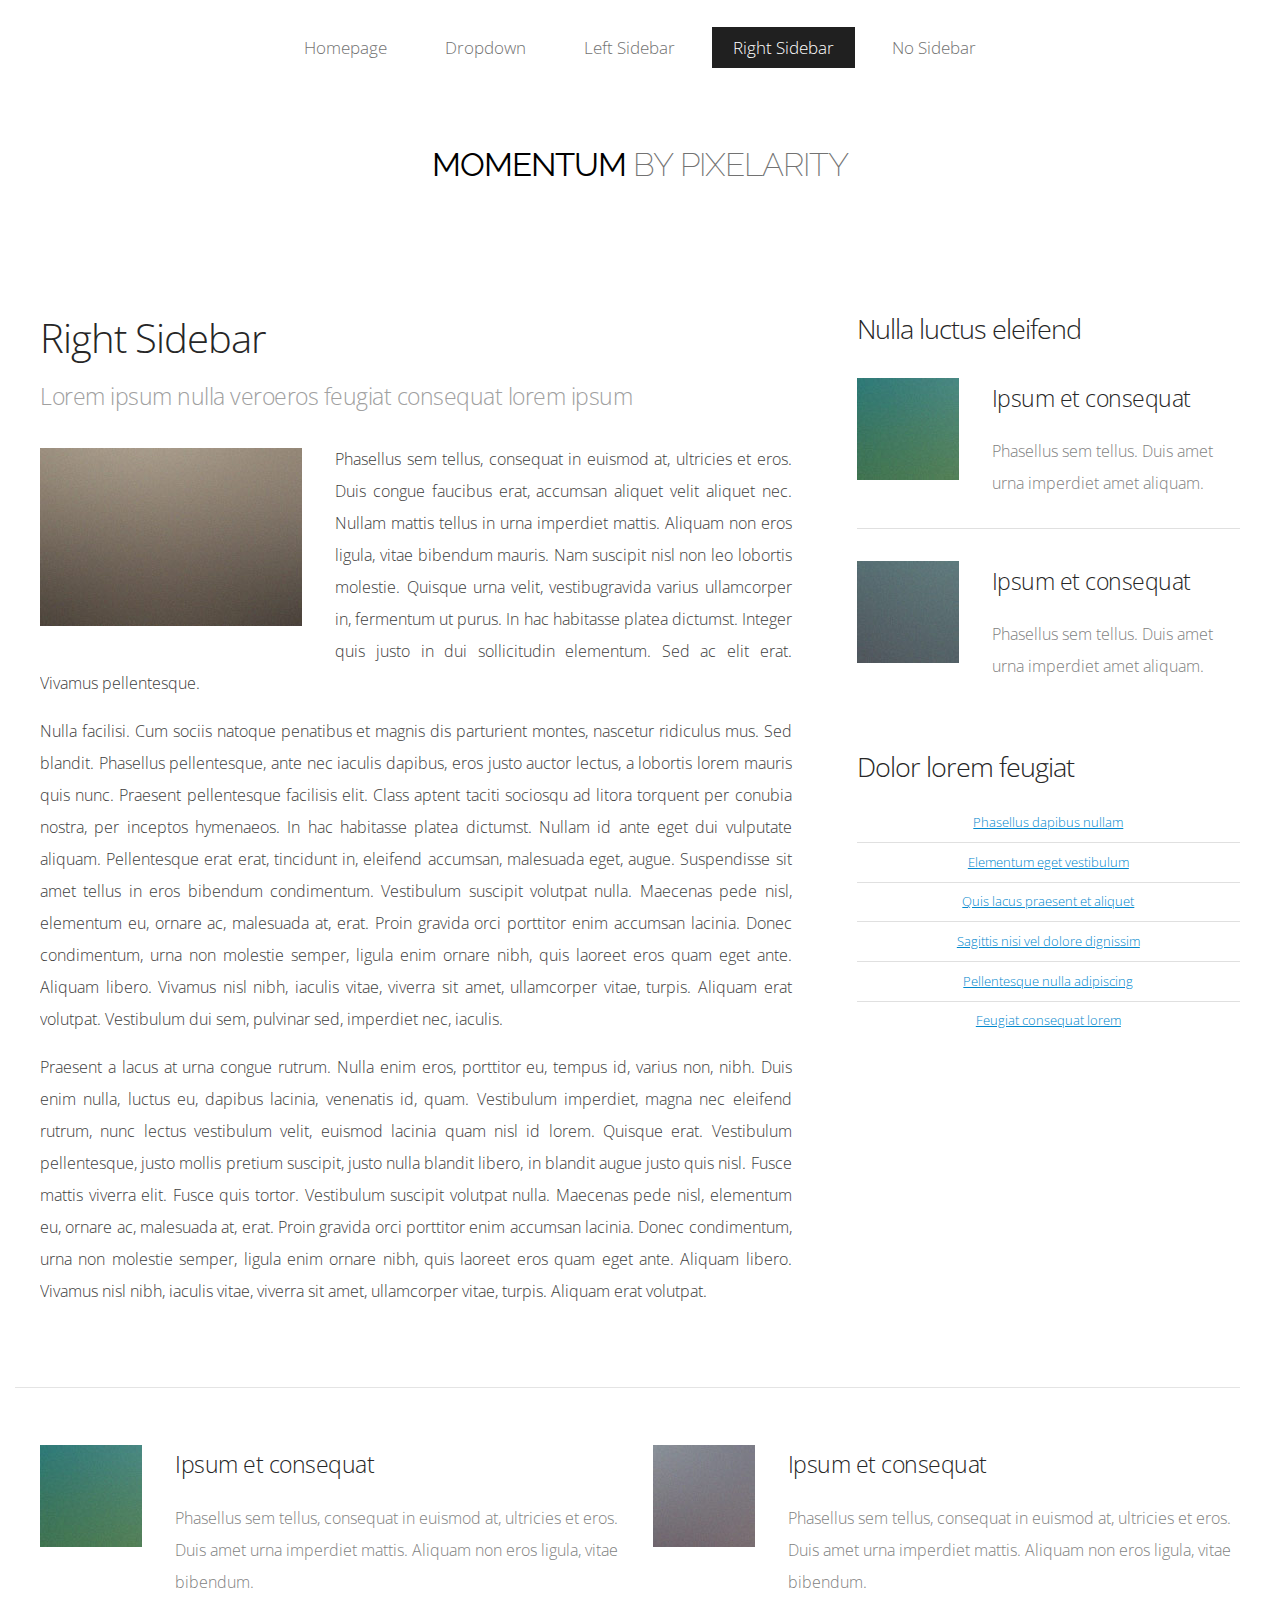
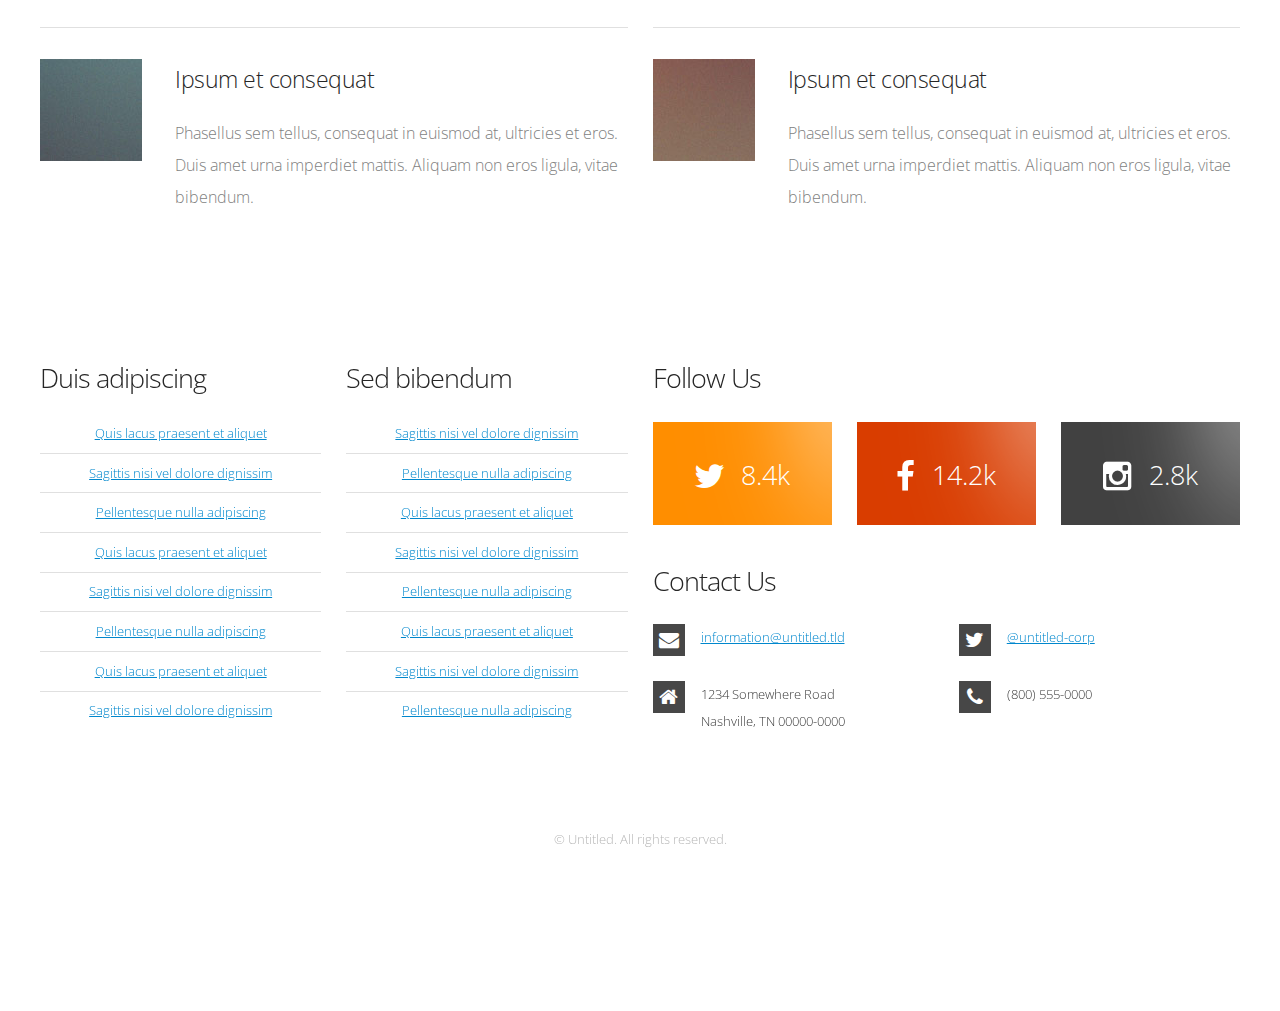
<file: Cantel/right-sidebar.html>
<!DOCTYPE HTML>
<!--
	Momentum by Pixelarity
	pixelarity.com @pixelarity
	License: pixelarity.com/license
-->
<html>
	<head>
		<title> </title>
		<meta http-equiv="content-type" content="text/html; charset=utf-8" />
		<meta name="description" content="" />
		<meta name="keywords" content="" />
		<!--[if lte IE 8]><script src="css/ie/html5shiv.js"></script><![endif]-->
		<script src="js/jquery.min.js"></script>
		<script src="js/jquery.dropotron.min.js"></script>
		<script src="js/jquery.slidertron.min.js"></script>
		<script src="js/skel.min.js"></script>
		<script src="js/skel-layers.min.js"></script>
		<script src="js/init.js"></script>
		<noscript>
			<link rel="stylesheet" href="css/skel.css" />
			<link rel="stylesheet" href="css/style.css" />
			<link rel="stylesheet" href="css/style-desktop.css" />
		</noscript>
		<!--[if lte IE 8]><link rel="stylesheet" href="css/ie/v8.css" /><![endif]-->
	</head>
	<body class="right-sidebar">

		<!-- Header Wrapper -->
			<div id="header-wrapper">
				<div class="container">

					<!-- Nav -->
						<nav id="nav">
							<ul>
								<li><a href="index.html">Homepage</a></li>
								<li>
									<a href="">Dropdown</a>
									<ul>
										<li><a href="#">Lorem ipsum dolor</a></li>
										<li><a href="#">Magna phasellus</a></li>
										<li><a href="#">Etiam dolore nisl</a></li>
										<li>
											<a href="">Phasellus consequat</a>
											<ul>
												<li><a href="#">Lorem ipsum dolor</a></li>
												<li><a href="#">Phasellus consequat</a></li>
												<li><a href="#">Magna phasellus</a></li>
												<li><a href="#">Etiam dolore nisl</a></li>
												<li><a href="#">Veroeros feugiat</a></li>
											</ul>
										</li>
										<li><a href="#">Veroeros feugiat</a></li>
									</ul>
								</li>
								<li><a href="left-sidebar.html">Left Sidebar</a></li>
								<li class="current_page_item"><a href="right-sidebar.html">Right Sidebar</a></li>
								<li><a href="no-sidebar.html">No Sidebar</a></li>
							</ul>
						</nav>
						
					<!-- Header -->
						<header id="header">
							<h1><a href="index.html">Momentum <span>by Pixelarity</span></a></h1>
						</header>

				</div>
			</div>
		
		<!-- Main Wrapper -->
			<div id="main-wrapper">

				<!-- Main -->
					<div id="main" class="container">
						<div class="row">
							<div class="8u">
								<article id="content">
									<h2>Right Sidebar</h2>
									<p class="subtitle">Lorem ipsum nulla veroeros feugiat consequat lorem ipsum</p>
									<a href="#" class="image left"><img src="images/pic08.jpg" alt=""></a>
									<p>Phasellus sem tellus, consequat in euismod at, ultricies et eros. Duis congue faucibus erat, accumsan aliquet velit aliquet nec. Nullam mattis tellus in urna imperdiet mattis. Aliquam non eros ligula, vitae bibendum mauris. Nam suscipit nisl non leo lobortis molestie. Quisque urna velit, vestibugravida varius ullamcorper in, fermentum ut purus. In hac habitasse platea dictumst. Integer quis justo in dui sollicitudin elementum. Sed ac elit erat. Vivamus pellentesque.</p>
									<p>Nulla facilisi. Cum sociis natoque penatibus et magnis dis parturient montes, nascetur ridiculus mus. Sed blandit. Phasellus pellentesque, ante nec iaculis dapibus, eros justo auctor lectus, a lobortis lorem mauris quis nunc. Praesent pellentesque facilisis elit. Class aptent taciti sociosqu ad litora torquent per conubia nostra, per inceptos hymenaeos. In hac habitasse platea dictumst. Nullam id ante eget dui vulputate aliquam. Pellentesque erat erat, tincidunt in, eleifend accumsan, malesuada eget, augue. Suspendisse sit amet tellus in eros bibendum condimentum. Vestibulum suscipit volutpat nulla. Maecenas pede nisl, elementum eu, ornare ac, malesuada at, erat. Proin gravida orci porttitor enim accumsan lacinia. Donec condimentum, urna non molestie semper, ligula enim ornare nibh, quis laoreet eros quam eget ante. Aliquam libero. Vivamus nisl nibh, iaculis vitae, viverra sit amet, ullamcorper vitae, turpis. Aliquam erat volutpat. Vestibulum dui sem, pulvinar sed, imperdiet nec, iaculis.</p>
									<p>Praesent a lacus at urna congue rutrum. Nulla enim eros, porttitor eu, tempus id, varius non, nibh. Duis enim nulla, luctus eu, dapibus lacinia, venenatis id, quam. Vestibulum imperdiet, magna nec eleifend rutrum, nunc lectus vestibulum velit, euismod lacinia quam nisl id lorem. Quisque erat. Vestibulum pellentesque, justo mollis pretium suscipit, justo nulla blandit libero, in blandit augue justo quis nisl. Fusce mattis viverra elit. Fusce quis tortor. Vestibulum suscipit volutpat nulla. Maecenas pede nisl, elementum eu, ornare ac, malesuada at, erat. Proin gravida orci porttitor enim accumsan lacinia. Donec condimentum, urna non molestie semper, ligula enim ornare nibh, quis laoreet eros quam eget ante. Aliquam libero. Vivamus nisl nibh, iaculis vitae, viverra sit amet, ullamcorper vitae, turpis. Aliquam erat volutpat.</p>
								</article>
							</div>
							<div id="sidebar" class="4u">
								<section>
									<h2>Nulla luctus eleifend</h2>
									<ul class="style2">
										<li class="first">
											<a href="#" class="image left"><img src="images/pic09.jpg" alt=""></a>
											<h3><a href="#">Ipsum et consequat</a></h3>
											<p><a href="#">Phasellus sem tellus. Duis amet urna imperdiet amet aliquam.</a></p>
										</li>
										<li>
											<a href="#" class="image left"><img src="images/pic10.jpg" alt=""></a>
											<h3><a href="#">Ipsum et consequat</a></h3>
											<p><a href="#">Phasellus sem tellus. Duis amet urna imperdiet amet aliquam.</a></p>
										</li>
									</ul>
								</section>
								<section>
									<h2>Dolor lorem feugiat</h2>
									<ul class="style1">
										<li class="first"><a href="#">Phasellus dapibus nullam</a></li>
										<li><a href="#">Elementum eget vestibulum</a></li>
										<li><a href="#">Quis lacus praesent et aliquet</a></li>
										<li><a href="#">Sagittis nisi vel dolore dignissim</a></li>
										<li><a href="#">Pellentesque nulla adipiscing</a></li>
										<li><a href="#">Feugiat consequat lorem</a></li>
									</ul>
								</section>
							</div>
						</div>
						<div class="row bordered">
							<div class="6u">
								<section>
									<ul class="style2">
										<li class="first">
											<a href="#" class="image left"><img src="images/pic09.jpg" alt=""></a>
											<h3><a href="#">Ipsum et consequat</a></h3>
											<p><a href="#">Phasellus sem tellus, consequat in euismod at, ultricies et eros. Duis amet urna imperdiet mattis. Aliquam non eros ligula, vitae bibendum.</a></p>
										</li>
										<li>
											<a href="#" class="image left"><img src="images/pic10.jpg" alt=""></a>
											<h3><a href="#">Ipsum et consequat</a></h3>
											<p><a href="#">Phasellus sem tellus, consequat in euismod at, ultricies et eros. Duis amet urna imperdiet mattis. Aliquam non eros ligula, vitae bibendum.</a></p>
										</li>
									</ul>
								</section>
							</div>
							<div class="6u">
								<section>
									<ul class="style2">
										<li class="first">
											<a href="#" class="image left"><img src="images/pic11.jpg" alt=""></a>
											<h3><a href="#">Ipsum et consequat</a></h3>
											<p><a href="#">Phasellus sem tellus, consequat in euismod at, ultricies et eros. Duis amet urna imperdiet mattis. Aliquam non eros ligula, vitae bibendum.</a></p>
										</li>
										<li>
											<a href="#" class="image left"><img src="images/pic12.jpg" alt=""></a>
											<h3><a href="#">Ipsum et consequat</a></h3>
											<p><a href="#">Phasellus sem tellus, consequat in euismod at, ultricies et eros. Duis amet urna imperdiet mattis. Aliquam non eros ligula, vitae bibendum.</a></p>
										</li>
									</ul>
								</section>
							</div>
						</div>
					</div>

			</div>

		<!-- Footer Wrapper -->
			<div id="footer-wrapper">
			
				<!-- Footer -->
					<footer id="footer" class="container">
						<div class="row">
							<div class="3u">
								<section>
									<h2>Duis adipiscing</h2>
									<ul class="style1">
										<li class="first"><a href="#">Quis lacus praesent et aliquet</a></li>
										<li><a href="#">Sagittis nisi vel dolore dignissim</a></li>
										<li><a href="#">Pellentesque nulla adipiscing</a></li>
										<li><a href="#">Quis lacus praesent et aliquet</a></li>
										<li><a href="#">Sagittis nisi vel dolore dignissim</a></li>
										<li><a href="#">Pellentesque nulla adipiscing</a></li>
										<li><a href="#">Quis lacus praesent et aliquet</a></li>
										<li><a href="#">Sagittis nisi vel dolore dignissim</a></li>
									</ul>
								</section>
							</div>
							<div class="3u">
								<section>
									<h2>Sed bibendum</h2>
									<ul class="style1">
										<li class="first"><a href="#">Sagittis nisi vel dolore dignissim</a></li>
										<li><a href="#">Pellentesque nulla adipiscing</a></li>
										<li><a href="#">Quis lacus praesent et aliquet</a></li>
										<li><a href="#">Sagittis nisi vel dolore dignissim</a></li>
										<li><a href="#">Pellentesque nulla adipiscing</a></li>
										<li><a href="#">Quis lacus praesent et aliquet</a></li>
										<li><a href="#">Sagittis nisi vel dolore dignissim</a></li>
										<li><a href="#">Pellentesque nulla adipiscing</a></li>
									</ul>
								</section>
							</div>
							<div class="6u">
								<section>
									<h2>Follow Us</h2>
									<div class="row">
										<div class="4u"><a href="#" class="button big icon fa-twitter">8.4k</a></div>
										<div class="4u"><a href="#" class="button big alt icon fa-facebook">14.2k</a></div>
										<div class="4u"><a href="#" class="button big alt2 icon fa-instagram">2.8k</a></div>
									</div>
								</section>
								<section>
									<h2>Contact Us</h2>
									<div class="row">
										<div class="6u">
											<ul class="style3">
												<li class="icon fa-envelope">
													<a href="#" class="">information@untitled.tld</a>
												</li>
												<li class="icon fa-home">
													1234 Somewhere Road<br />
													Nashville, TN 00000-0000
												</li>
											</ul>
										</div>
										<div class="6u">
											<ul class="style3">
												<li class="icon fa-twitter">
													<a href="#">@untitled-corp</a>
												</li>
												<li class="icon fa-phone">
													(800) 555-0000
												</li>
											</ul>
										</div>
									</div>
								</section>
							</div>
						</div>
						<div id="copyright">
							&copy; Untitled. All rights reserved.
						</div>
					</footer>

			</div>

	</body>
</html>
</file>
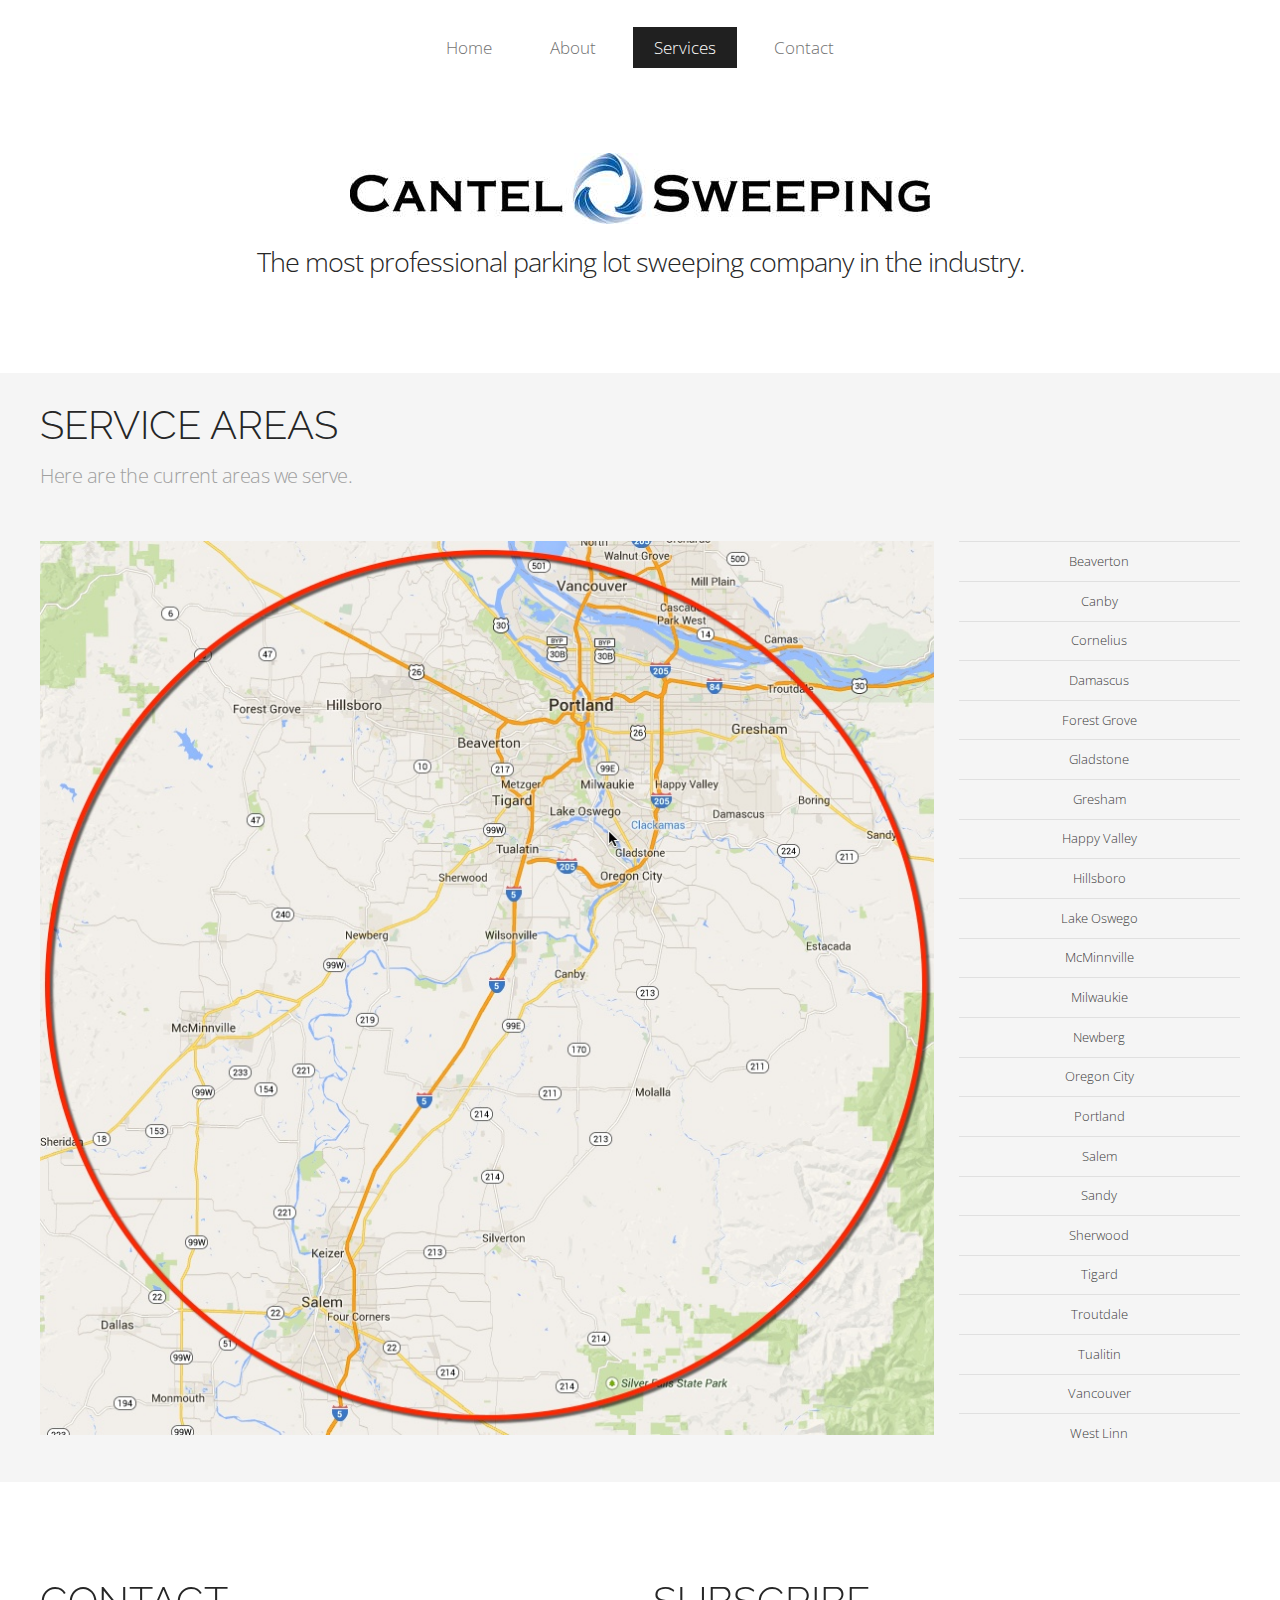
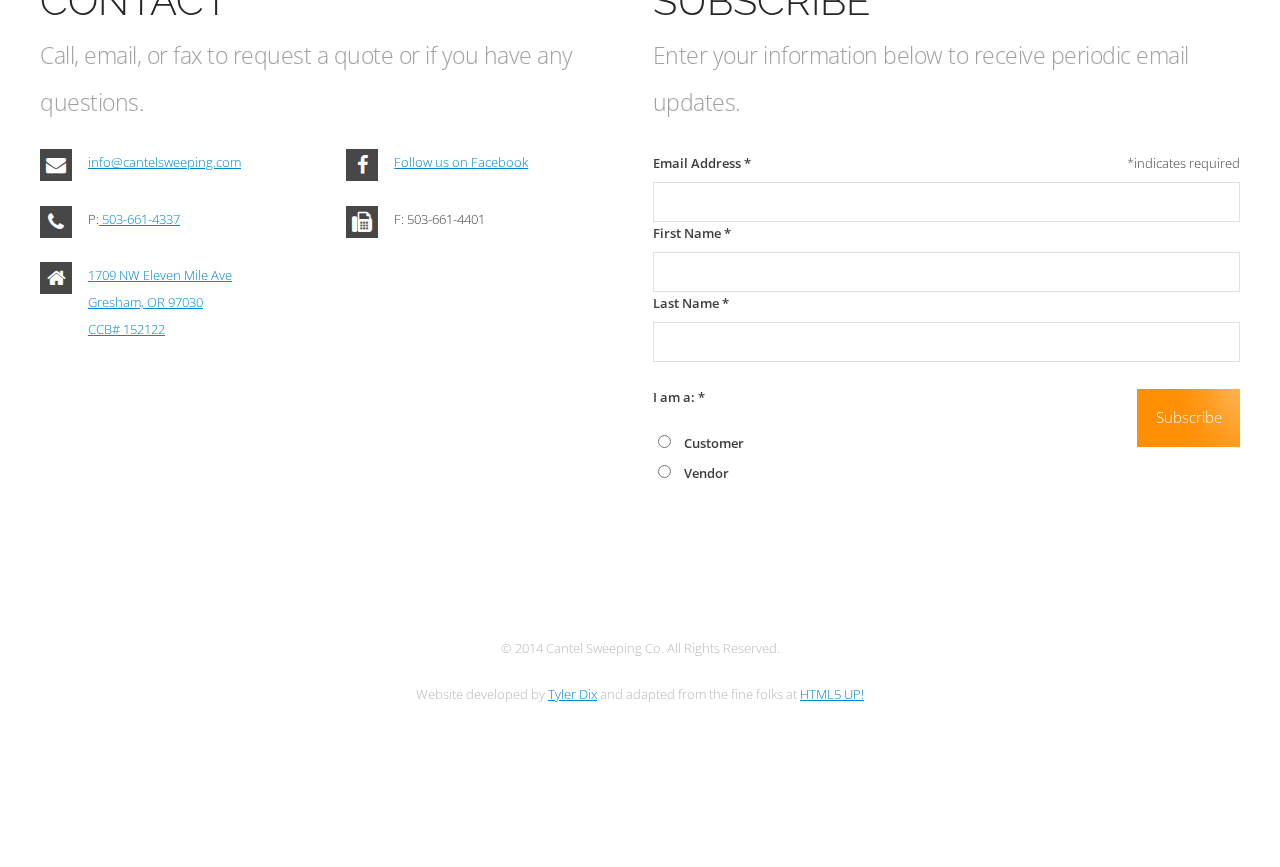
<file: Cantel/serviceArea.html>
<!DOCTYPE HTML>
<!--
	Momentum by Pixelarity
	pixelarity.com @pixelarity
	License: pixelarity.com/license
	Modified by Tyler Dix
-->
<html>
	<head>
		<title>Cantel Sweeping - Service Areas</title>
		<meta http-equiv="content-type" content="text/html; charset=utf-8" />
		<meta name="description" content="" />
		<meta name="keywords" content="" />
		<!--[if lte IE 8]><script src="css/ie/html5shiv.js"></script><![endif]-->
		<script src="js/jquery.min.js"></script>
		<script src="js/jquery.dropotron.min.js"></script>
		<script src="js/jquery.slidertron.min.js"></script>
		<script src="js/skel.min.js"></script>
		<script src="js/skel-layers.min.js"></script>
		<script src="js/init.js"></script>
		<noscript>
			<link rel="stylesheet" href="css/skel.css" />
			<link rel="stylesheet" href="css/style.css" />
			<link rel="stylesheet" href="css/style-desktop.css" />
		</noscript>
		<!--[if lte IE 8]><link rel="stylesheet" href="css/ie/v8.css" /><![endif]-->
	</head>
	<body class="homepage">

		<!-- Header Wrapper -->
			<div id="header-wrapper">
				<div class="container">

					<!-- Nav -->
						<nav id="nav">
							<ul>
								<li><a href="index.html">Home</a></li>
								<li>
									<a href="">About</a>
									<ul>
										<li><a href="#">Our People</a></li>
										<li><a href="#">Our History</a></li>
										<li><a href="#">Mission Statement</a></li>
										<li><a href="#">Employment</a></li>
									</ul>
								</li>
								<li class="current_page_item"><a href="#">Services</a>
									<ul>
										<li><a href="#">Parking Area Sweeping</a></li>
										<li><a href="#">Parking Lot Striping</a></li>
										<li><a href="#">Power Washing</a></li>
										<li><a href="#">Snow Plowing</a></li>
										<li><a href="#">Industrial-Size Hauling</a></li>
										<li><a href="#">Lot Accessory Installation</a></li>
									</ul>
								</li>
								<li><a href="#footer-wrapper">Contact</a></li>
							</ul>
						</nav>
						
					<!-- Header -->
						<header id="header">
							<div class="row">
								<div class="12u" id="logo">
									<h1 ><a href="index.html"><img src="images/CantelLogoHeader.jpg" alt="Main Logo"></a></h1>
									<h2 style="text-align: center; margin-top: 5px;">The most professional parking lot sweeping company in the industry.</h2>
								</div>
							</div>
						</header>

				</div>
			</div>

		<!-- Featured Wrapper -->
			<div id="top-header">

			<!-- Featured -->
				<div id="featured" class="container">
					<div class="row">
						<div class="12u">
							<h1>Service Areas</h1>
							<p class="subtitle">Here are the current areas we serve.</p>
						</div>
					</div>
					<div class="row">
						<div class="9u">
							<section class="image">
								<a href="map.html"><img src="images/serviceArea.jpg" alt="Our Service Area Map"></a>
							</section>
						</div>	
						<div class="3u">
							<section>
								<ul class="style1">
									<li>Beaverton</li>
									<li>Canby</li>
									<li>Cornelius</li>
									<li>Damascus</li>
									<li>Forest Grove</li>
									<li>Gladstone</li>
									<li>Gresham</li>
									<li>Happy Valley</li>
									<li>Hillsboro</li>
									<li>Lake Oswego</li>
									<li>McMinnville</li>
									<li>Milwaukie</li>
									<li>Newberg</li>
									<li>Oregon City</li>
									<li>Portland</li>
									<li>Salem</li>
									<li>Sandy</li>
									<li>Sherwood</li>
									<li>Tigard</li>
									<li>Troutdale</li>
									<li>Tualitin</li>
									<li>Vancouver</li>
									<li>West Linn</li>
								</ul>
							</section>
						</div>

					</div>
				</div>
			</div>

		<!-- Footer Wrapper -->
			<div id="footer-wrapper">
			
				<!-- Footer -->
					<footer id="footer" class="container">
						<div class="row">
							<div class="6u">
								<section>
									<h1>Contact</h1>
									<p class="subtitle">Call, email, or fax to request a quote or if you have any questions.</p>
									<div class="row">
										<div class="6u">
											<ul class="style3">
												<li class="icon fa-envelope">
													<a href="mailto:info@cantelsweeping.com?Subject=Hello" class="">info@cantelsweeping.com</a>
												</li>
												<li>
												<li class="icon fa-phone">
													P:<a href="tel:+15036614337"> 503-661-4337</a>
												</li>
												<li class="icon fa-home">
													<a href="https://www.google.com/maps/place/1709+NW+Eleven+Mile+Ave,+Gresham,+OR+97030/@45.5155339,-122.4584224,17z/data=!3m1!4b1!4m2!3m1!1s0x5495a27849c11005:0xffacf69a9f02c534">1709 NW Eleven Mile Ave<br>
													Gresham, OR 97030<br>
													CCB# 152122</a>
												</li>
											</ul>
										</div>
										<div class="6u">
											<ul class="style3">
												<li class="icon fa-facebook">
													<a href="https://www.facebook.com/cantelsweeping">Follow us on Facebook</a>
												</li>

												<li class="icon fa-fax">
													F: 503-661-4401
												</li>
											</ul>
										</div>
									</div>
								</section>
							</div>
							<div class="6u">
								<section>
									<h1>Subscribe</h1>
									<p class="subtitle">Enter your information below to receive periodic email updates.</p>

										<!-- Begin MailChimp Signup Form -->

										<div id="mc_embed_signup">
										<form action="//cantelsweeping.us9.list-manage.com/subscribe/post?u=3faa9fd7d067dc139d05f380f&amp;id=e04d3de6e1" method="post" id="mc-embedded-subscribe-form" name="mc-embedded-subscribe-form" class="validate" target="_blank" novalidate>
										    <div id="mc_embed_signup_scroll">
											<h2></h2>
										<div class="indicates-required"><span class="asterisk floatRight">*indicates required</span></div>
										<div class="mc-field-group">
											<label for="mce-EMAIL">Email Address  <span class="asterisk">*</span>
										</label>
											<input type="email" value="" name="EMAIL" class="required email" id="mce-EMAIL">
										</div>
										<div class="mc-field-group">
											<label for="mce-FNAME">First Name  <span class="asterisk">*</span>
										</label>
											<input type="text" value="" name="FNAME" class="required" id="mce-FNAME">
										</div>
										<div class="mc-field-group">
											<label for="mce-LNAME">Last Name  <span class="asterisk">*</span>
										</label>
											<input type="text" value="" name="LNAME" class="required" id="mce-LNAME">
										</div>
										<div class="mc-field-group input-group"><br>
										    <strong>I am a:  <span class="asterisk">*</span><br><br>
										</strong>
										<ul>
											<li><input type="radio" value="Customer" name="MMERGE4" id="mce-MMERGE4-0"><label for="mce-MMERGE4-0" class="lineUp">Customer</label></li>
											<li><input type="radio" value="Vendor" name="MMERGE4" id="mce-MMERGE4-1"><label for="mce-MMERGE4-1">Vendor</label></li>
										</ul>
										</div>
											<div id="mce-responses" class="clear">
												<div class="response" id="mce-error-response" style="display:none"></div>
												<div class="response" id="mce-success-response" style="display:none"></div>
											</div>    <!-- real people should not fill this in and expect good things - do not remove this or risk form bot signups-->
										    <div style="position: absolute; left: -5000px;"><input type="text" name="b_3faa9fd7d067dc139d05f380f_e04d3de6e1" tabindex="-1" value=""></div>
										    <div class="clear"><input type="submit" value="Subscribe" name="subscribe" id="mc-embedded-subscribe" class="button"></div>
										    </div>
										</form>
										</div>

										<!--End mc_embed_signup-->

								</section>
							</div>
						</div>

						<div id="copyright">
							&copy; 2014 Cantel Sweeping Co. All Rights Reserved.<br><br>
							Website developed by <a href="http://www.tylerdix.com">Tyler Dix</a> and adapted from the fine folks at <a href="http://html5up.com">HTML5 UP!
						</div>
				</footer>

			</div>
</file>
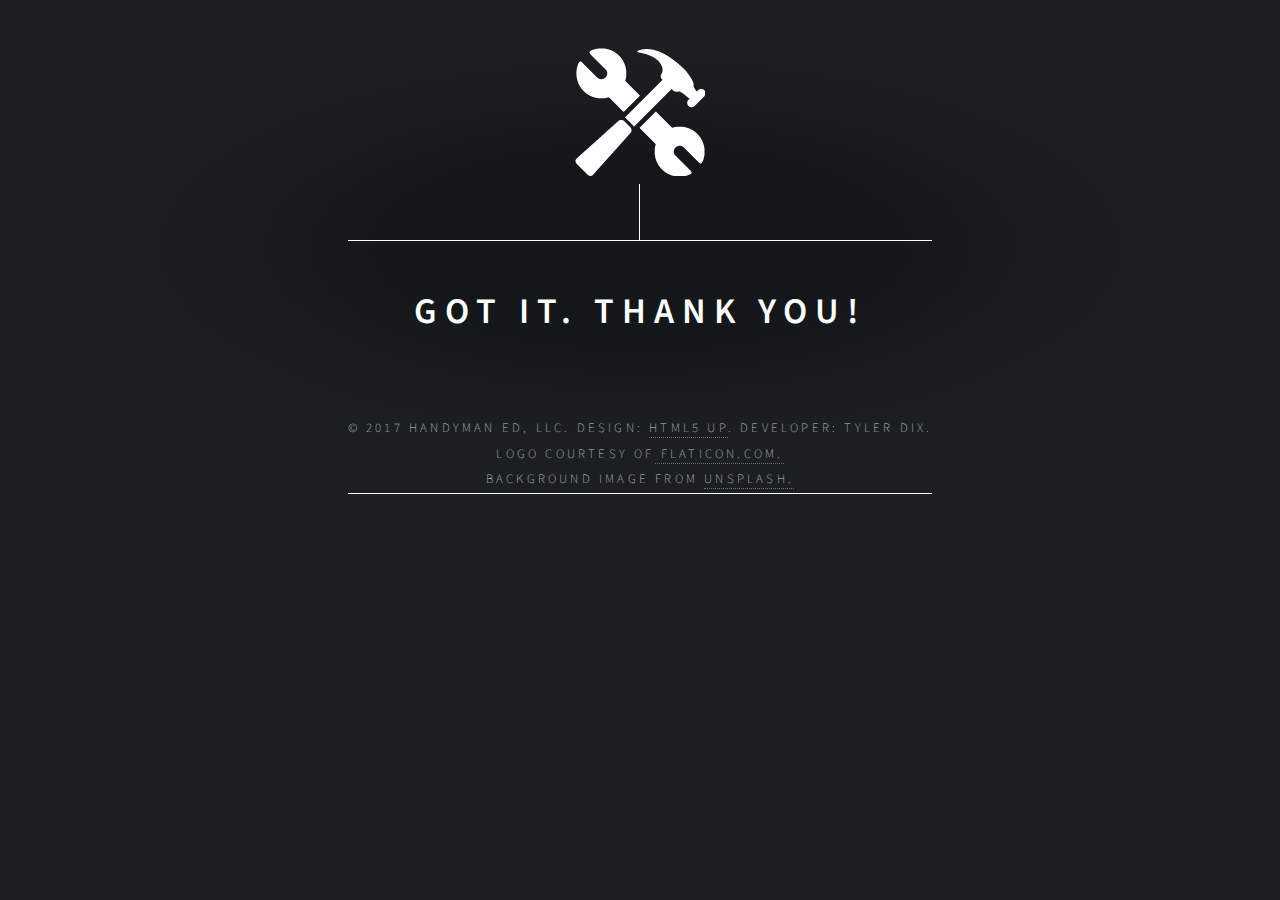
<file: Handyman/thanks.html>
<!DOCTYPE HTML>
<!--
	Dimension by HTML5 UP
	html5up.net | @ajlkn
	Free for personal and commercial use under the CCA 3.0 license (html5up.net/license)
-->
<html>
	<head>
		<title>Handyman Ed - Avondale's Premier Handyman Services</title>
		<meta charset="utf-8" />
		<meta name="description" content="Avondale's most affordable, reliable, and courteous handyman. Click to set up an appointment as early as today."/>
		<meta name="keywords" content="handyman, Avondale, drywall repair, door installation or repair, leaks, tile installation or repair, furniture assembly, cabinetry repair, pet door installation, lock installation, window treatments, dryer vent cleaning, smoke detector installation, concrete repairs, painting, mowing, seeding lawns, weeding">
		<meta name="viewport" content="width=device-width, initial-scale=1, user-scalable=no" /> 
		<link rel="stylesheet" href="assets/css/main.css" />
		<!--[if lte IE 9]><link rel="stylesheet" href="assets/css/ie9.css" /><![endif]-->
		<noscript><link rel="stylesheet" href="assets/css/noscript.css" /></noscript>
	</head>
	<body>

		<!-- Wrapper -->
				
					<header id="header">
						<div class="logo" style="margin-top: 3em">
							<span class="logo"><img src="images/whiteLogo.png" alt=""></span>
						</div>
						<div class="content">
							<div class="inner">
								<h1>Got it. Thank you!</h1>
							</div>
				

				<!-- Footer -->
					<footer id="footer">
						<p class="copyright">&copy; 2017 Handyman Ed, LLC. Design: <a href="https://html5up.net">HTML5 UP</a>. Developer: Tyler Dix.</p><p class="copyright">Logo courtesy of<a href="http://www.flaticon.com"> Flaticon.com. </a><p class="copyright">Background Image from <a href="http://www.unsplash.com">Unsplash.</a>
					</footer>

			</div>

		<!-- Scripts -->
			<script src="assets/js/jquery.min.js"></script>
			<script src="assets/js/skel.min.js"></script>
			<script src="assets/js/util.js"></script>
			<script src="assets/js/main.js"></script>
			<script>
			  (function(i,s,o,g,r,a,m){i['GoogleAnalyticsObject']=r;i[r]=i[r]||function(){
			  (i[r].q=i[r].q||[]).push(arguments)},i[r].l=1*new Date();a=s.createElement(o),
			  m=s.getElementsByTagName(o)[0];a.async=1;a.src=g;m.parentNode.insertBefore(a,m)
			  })(window,document,'script','https://www.google-analytics.com/analytics.js','ga');

			  ga('create', 'UA-90448299-1', 'auto');
			  ga('send', 'pageview');

			</script>

	</body>
</html>
</file>
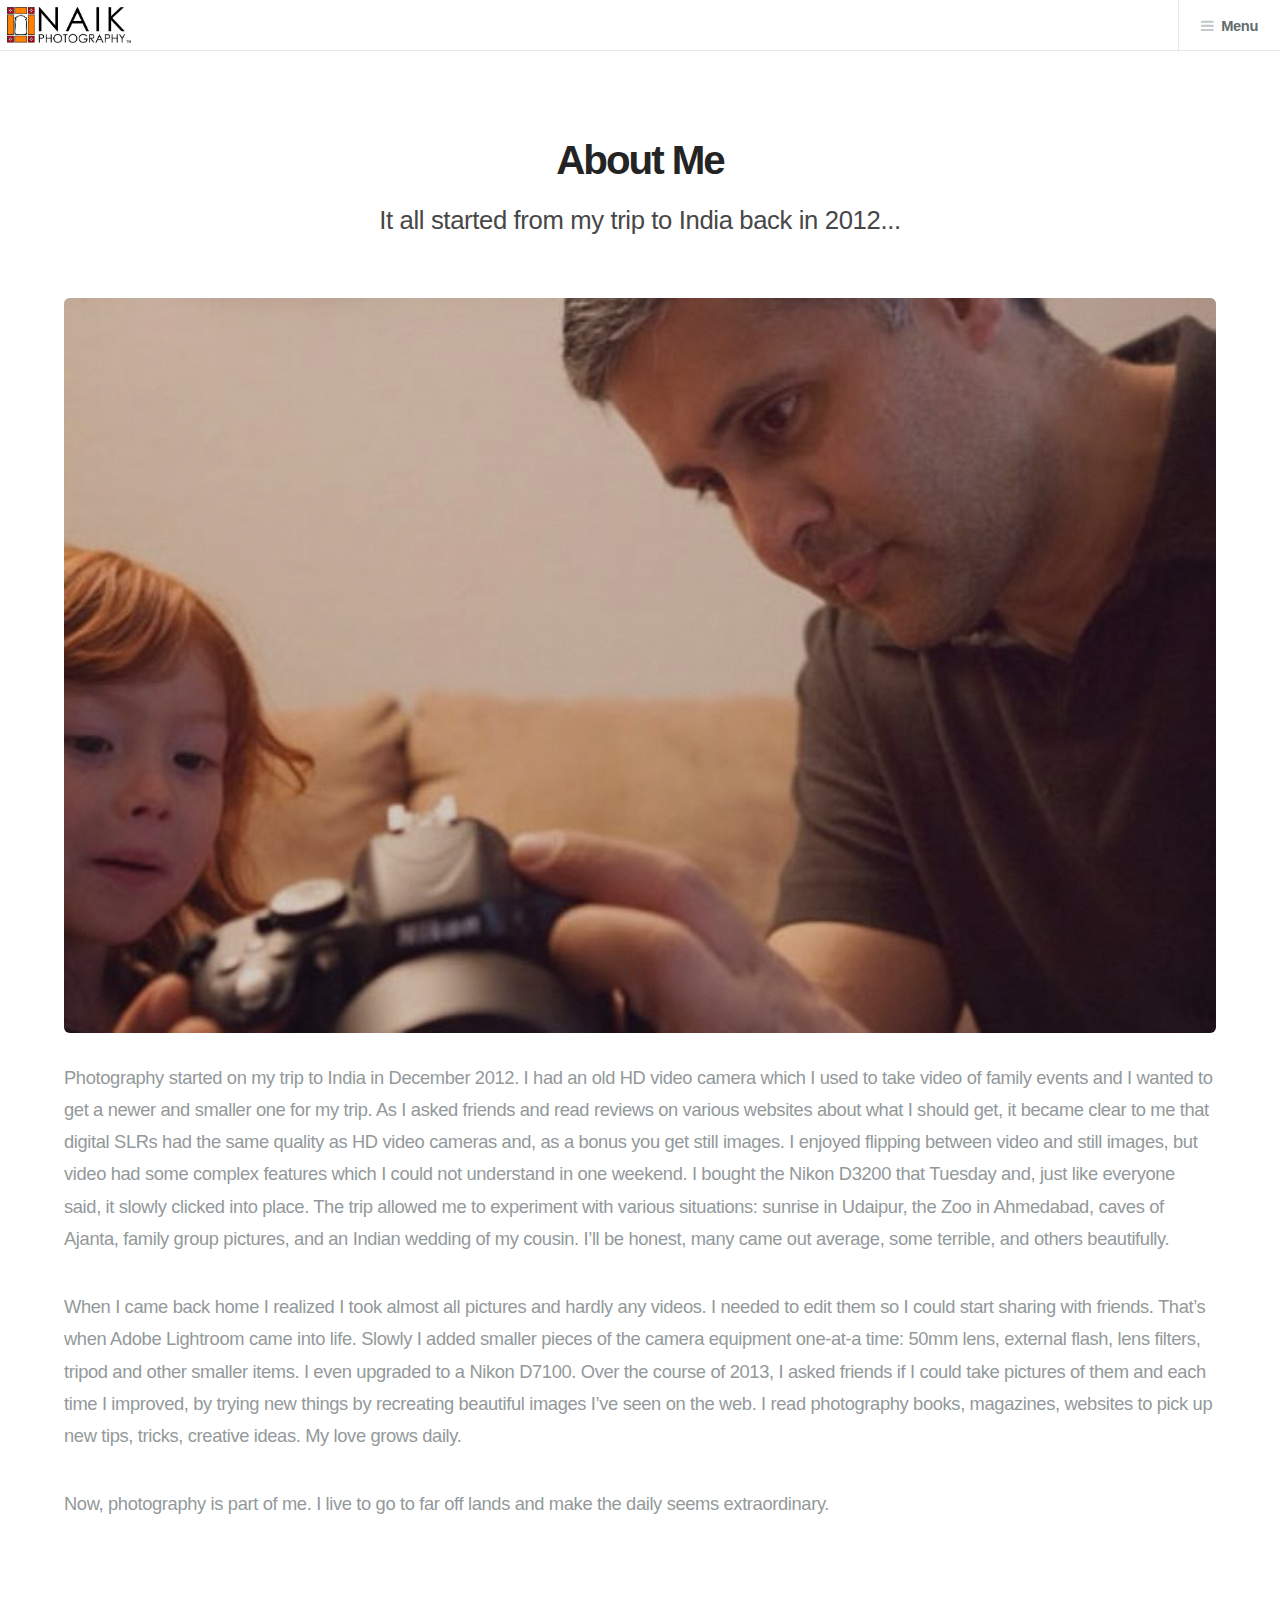
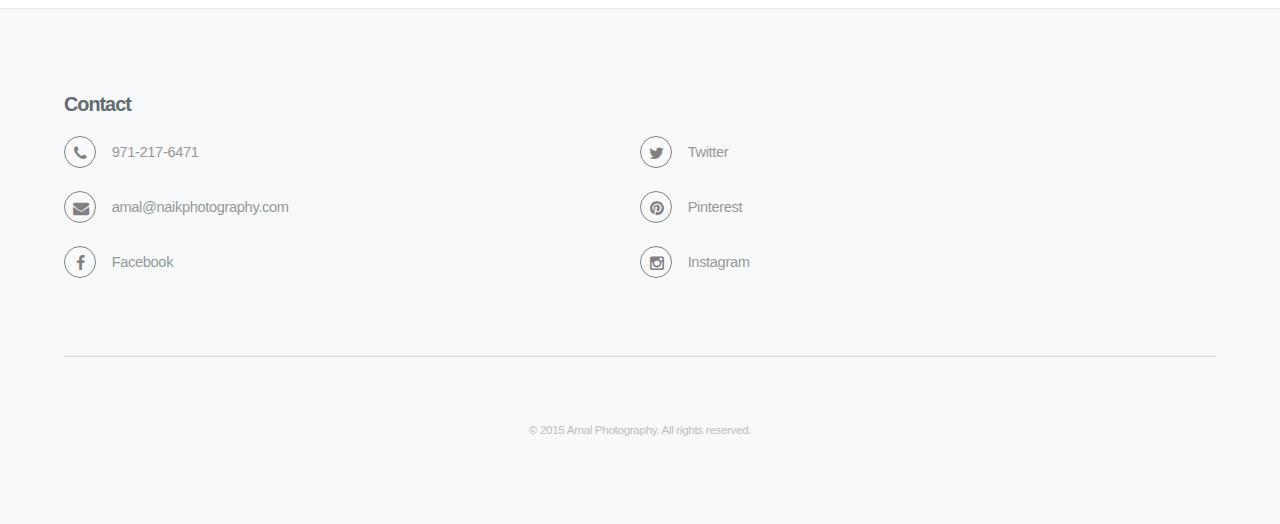
<file: Naik/about.html>
<!DOCTYPE HTML>
<!--
	Exponent by Pixelarity
	pixelarity.com @pixelarity
	License: pixelarity.com/license
-->
<html>
	<head>
		<title>Naik Photography | About</title>
		<meta http-equiv="content-type" content="text/html; charset=utf-8" />
		<meta name="description" content="A little bit about myself" />
		<meta name="keywords" content="Naik Photography, Portland Photography, Photography, Wedding, Portrait, Family, Wedding Photography, Portrait Photography, Family Photography" />
		<!--[if lte IE 8]><script src="css/ie/html5shiv.js"></script><![endif]-->
		<script src="js/jquery.min.js"></script>
		<script src="js/jquery.scrolly.min.js"></script>
		<script src="js/skel.min.js"></script>
		<script src="js/skel-layers.min.js"></script>
		<script src="js/init.js"></script>
		<noscript>
			<link rel="stylesheet" href="css/skel.css" />
			<link rel="stylesheet" href="css/style.css" />
			<link rel="stylesheet" href="css/style-xlarge.css" />
		</noscript>
		<script>
		  (function(i,s,o,g,r,a,m){i['GoogleAnalyticsObject']=r;i[r]=i[r]||function(){
		  (i[r].q=i[r].q||[]).push(arguments)},i[r].l=1*new Date();a=s.createElement(o),
		  m=s.getElementsByTagName(o)[0];a.async=1;a.src=g;m.parentNode.insertBefore(a,m)
		  })(window,document,'script','//www.google-analytics.com/analytics.js','ga');

		  ga('create', 'UA-62467024-1', 'auto');
		  ga('send', 'pageview');

		</script>
		<!--[if lte IE 9]><link rel="stylesheet" href="css/ie/v9.css" /><![endif]-->
		<!--[if lte IE 8]><link rel="stylesheet" href="css/ie/v8.css" /><![endif]-->
	</head>
	<body>

		<!-- Header -->
			<header id="header">
				<a href="index.html"><img src="images/mainLogo.jpg" class="mainLogo" alt="Main Logo"></a>
				<nav id="nav">
					<ul>
						<li class="special">
							<a href="#" class="skel-layers-include icon fa-bars" data-action="toggleLayer" data-args="menuPanel">Menu</a>
							<div id="menuPanel-content">
								<ul>
									<li><a href="index.html">Home</a></li>
									<li>
									<li><a href="about.html">About</a></li>
									<li>
										<span>My Work</span>
										<ul>
											<li><a href="weddings.html">Weddings</a></li>
											<li><a href="families.html">Families</a></li>
											<li><a href="portraits.html">Portraits</a></li>
											<li><a href="experimental.html">Experimental</a></li>
										</ul>
									</li>
									<li><a href="#footer">Contact</a></li>
								</ul>
							</div>
						</li>
					</ul>
				</nav>
			</header>

		<!-- Main -->
			<div id="main" class="container">
				<header class="major">
					<h2>About Me</h2>
					<p>It all started from my trip to India back in 2012...</p>
				</header>
				<div class="row">
<!-- Info. About Logo (removed)					
	
							<div class="4u 12u$(2)">
							<section id="sidebar">
								<section>
									<h3>About My Logo</h3>
									<p>The City Palace in Udaipur, built in 1559 and completed years later, inspired my logo.  The palace is a stunning marvel made of all marble!  It reminds me of the beautiful pictures we imagine India to be.  Looking through one of the stain glass window frames overlooking the lake,  I fell in love with it immediately.  The sun was setting over the lake when I looked out the window, and I could see the beautiful splendor of colors dancing on the walls, floor, window, and ceiling. Simply put, this was a magical moment for me.</p>
									<p>When you see my logo, I want you to be transported to a far off land of splendor, wonder and imagination.  A place we rarely go as adults but a place we remember when we were kids. Come... let the colors, stories and history be a part of our journey.  </p>
								</section>
								<a href="#" class="image fit"><img src="images/logoOnly.jpg" alt="" /></a>
							</section>

					</div> -->
					<div class="12u">
					
						<!-- Content -->
							<section id="content">
								<a href="#" class="image fit"><img src="images/coolPic.jpg" alt="" /></a>
								<p>Photography started on my trip to India in December 2012.   I had an old HD video camera which I used to take video of family events and I wanted to get a newer and smaller one for my trip.  As I asked friends and read reviews on various websites about what I should get, it became clear to me that digital SLRs had the same quality as HD video cameras and, as a bonus you get still images. I enjoyed flipping between video and still images, but video had some complex features which I could not understand in one weekend.  I bought the Nikon D3200 that Tuesday and, just like everyone said, it slowly clicked into place.  The trip allowed me to experiment with various situations: sunrise in Udaipur, the Zoo in Ahmedabad, caves of Ajanta, family group pictures, and an Indian wedding of my cousin.  I’ll be honest, many came out average, some terrible, and others beautifully.</p>
								<p>When I came back home I realized I took almost all pictures and hardly any videos.  I needed to edit them so I could start sharing with friends.  That’s when Adobe Lightroom came into life.  Slowly I added smaller pieces of the camera equipment one-at-a time: 50mm lens, external flash, lens filters, tripod and other smaller items.  I even upgraded to a Nikon D7100.  Over the course of 2013, I asked friends if I could take pictures of them and each time I improved, by trying new things by recreating beautiful images I’ve seen on the web.  I read photography books, magazines, websites to pick up new tips, tricks, creative ideas. My love grows daily.  </p>
								<p>Now, photography is part of me.  I live to go to far off lands and make the daily seems extraordinary.</p>
							</section>
							
					</div>
				</div>			
			</div>
		
		<!-- Footer -->
			<footer id="footer">
				<div class="container">
					<h3>Contact</h3>
					<div class="row 12u">
						<section class="6u">
							<ul class="labeled-icons">
								<li>
									<h4 class="icon alt fa-phone"><span class="label">Phone</span></h4>
									<a href="tel:19172176471">971-217-6471</a>
								</li>
								<li>
									<h4 class="icon alt fa-envelope"><span class="label">Email</span></h4>
									<a href="mailto:amal@naikphotography.com"><span id="emailSmall">amal@naikphotography.com</span></a>
								</li>
								<li>
									<h4 class="icon alt fa-facebook"><span class="label">Facebook</span></h4>
									<a href="http://www.facebook.com/NaikPhoto/">Facebook</a>
								</li>
							</ul>
						</section>
						<section class="6u">
							<ul class="labeled-icons">
								<li>
									<h4 class="icon alt fa-twitter"><span class="label">Twitter</span></h4>
									<a href="http://www.twitter.com/amalnaik/">Twitter</a>
								</li>
								<li>
									<h4 class="icon alt fa-pinterest"><span class="label">Pinterest</span></h4>
									<a href="http://www.pinterest.com/amalnaik">Pinterest</a>
								</li>
								<li>
									<h4 class="icon alt fa-instagram"><span class="label">Instagram</span></h4>
									<a href="http://www.instagram.com/amalnaik">Instagram</a>
								</li>
							</ul>
						</section>
					</div>
				</div>
				<div class="copyright container">
					<p>&copy; 2015 Amal Photography. All rights reserved.</p>
				</div>
			</footer>

		<!-- jQuery Stuff -->

		<!-- Smooth Scrolling -->
		<script>
			$('a[href*=#]:not([href=#])').click(function() {
			    if (location.pathname.replace(/^\//,'') == this.pathname.replace(/^\//,'') 
			        || location.hostname == this.hostname) {

			        var target = $(this.hash);
			        target = target.length ? target : $('[name=' + this.hash.slice(1) +']');
			           if (target.length) {
			             $('html,body').animate({
			                 scrollTop: target.offset().top
			            }, 1000);
			            return false;
			        }
			    }
			});
		</script>

	</body>
</html>
</file>
<file: Cantel/css/style-desktop.css>
/*
	Momentum by Pixelarity
	pixelarity.com @pixelarity
	License: pixelarity.com/license
	Modified by Tyler Dix
*/

/*********************************************************************************/
/* Basic                                                                         */
/*********************************************************************************/

	body, input, select, textarea
	{
		font-size: 10pt;
		line-height: 1.75em;
	}

	h2
	{
		font-size: 2em;
		line-height: 1.25em;
		margin: 0 0 1em 0;
		letter-spacing: -1px;
	}

	h3
	{
		line-height: 1.25em;
		margin: 0 0 1em 0;
		font-size: 1.75em;
		letter-spacing: -0.5px !important;
	}

	.subtitle
	{
		font-size: 1.75em;
		letter-spacing: -0.5px !important;
	}

	.bordered
	{
		padding: 2em 0em 0em 0em;
		border-top: 1px solid #e4e4e4;
	}

/*********************************************************************************/
/* Wrappers                                                                      */
/*********************************************************************************/

	#header-wrapper
	{
	}
	
	#banner-wrapper
	{
		padding: 4em 0 4em 0;
	}
	
	#featured-wrapper
	{
		padding: 4em 0 4em 0;
	}
	
	#main-wrapper
	{
		padding: 4em 0 4em 0;
	}
	
	#footer-wrapper
	{
		padding: 4em 0 4em 0;
	}

	#no-top-padding-wrapper {
		padding: 0 0 4em 0;
	}

/*********************************************************************************/
/* Header                                                                        */
/*********************************************************************************/

	#header
	{
		position: relative;
		padding: 3em 0 5em 0;
	}

		#header h1
		{
			letter-spacing: -1px;
			text-align: center;
			font-size: 2.50em;
			font-weight: 400;
		}

			#header h1 a
			{
				text-decoration: none;
				color: black;
				padding: 0 2em;
			}
		
		#header span
		{
			font-weight: 200;
			color: #727272;
		}
			

/*********************************************************************************/
/* Nav                                                                           */
/*********************************************************************************/

	#nav
	{
		position: relative;
		height: 6em;
		padding-top: 2em;
		margin: 0px auto;
		cursor: default;
	}
	
		#nav ul
		{
			margin: 0;
			padding: 0;
			text-align: center;
		}
		
			#nav > ul > li > ul
			{
				display: none;
			}

		#nav li
		{
			display: inline-block;
			margin: 0em 0.50em;
		}
		
		#nav a
		{
			display: inline-block;
			line-height: 2.5em;
			padding: 0 1.25em 0 1.25em;
			text-decoration: none;
			font-size: 1.25em;
			color: #727272;
			outline: 0;
		}

		#nav li:hover a
		{
			background: #282828;
			background: rgba(42,42,42,0.94);
			color: #fff;
			display: inline-block;
		}
		
		#nav li:active a,
		#nav li.active a
		{
			background: #282828;
			background: rgba(42,42,42,0.94);
			color: #fff;
		}
		
		#nav .current_page_item a
		{
			color: #fff;
			background: #202020;
		}
		
		#nav .first
		{
			border-left: none;
		}

	.dropotron
	{
		background: #282828;
		background: rgba(42,42,42,0.94);
		min-width: 15em;
		padding: 0.75em;
		box-shadow: 0px 8px 8px 0px rgba(0,0,0,0.15);
	}
	
		.dropotron li
		{
		}
		
			.dropotron li > a,
			.dropotron li > span
			{
				display: block;
				color: #fff;
				text-decoration: none;
				line-height: 2.75em;
				padding: 0 1em 0 1em;
				outline: 0;
			}

			.dropotron li:hover > a,
			.dropotron li:hover > span
			{
				background: #202020;
				color: #bbb;
			}

/*********************************************************************************/
/* Banner                                                                        */
/*********************************************************************************/

	#banner
	{
	}
	
		#banner .image-full
		{
		}
		

/*********************************************************************************/
/* Footer                                                                        */
/*********************************************************************************/

	#footer
	{
	}

/*********************************************************************************/
/* Main                                                                          */
/*********************************************************************************/

	#main
	{
	}

/*********************************************************************************/
/* Content                                                                       */
/*********************************************************************************/

	#content
	{
		overflow: hidden;
		padding-bottom: 6em;
	}

		#content p
		{
			text-align: justify;
		}
	
		.homepage #content,
		.no-sidebar #content
		{
		}
		
		.homepage #content
		{
			padding-bottom: 1em;
		}
		
		.left-sidebar #content
		{
			padding-left: 3em;
		}
	
		.right-sidebar #content
		{
			padding-right: 3em;
		}
	
		#content h2
		{
			margin: 0 0 0.25em 0;
			font-size: 3em;
		}

/*********************************************************************************/
/* Featured                                                                      */
/*********************************************************************************/
	
	#featured
	{
	}
		
		
		#featured h2
		{
			font-size: 2.50em;
			margin: 0 0 0.25em 0;
		}
	
		#featured h3
		{
			font-size: 1.70em;
		}

		#featured .subtitle
		{
			font-size: 1.50em;
		}

		#featured .image
		{
			margin-bottom: 3em;
		}

/*********************************************************************************/
/* Slider                                                                        */
/*********************************************************************************/

	#slider
	{
		overflow: hidden;
		margin: 0 auto;
		position: relative;
		height: 370px;
		cursor: default;
	}
	
		#slider .viewer
		{
			margin: 0 auto;
		}
	
			#slider .viewer .reel
			{
				display: none;
			}
	
				#slider .viewer .reel .slide
				{
					position: relative;
					width: 1200px !important;
				}
		
				#slider .viewer .reel .slide img
				{
					width: 1200px;
					line-height: 0;
					position: absolute;
					top: 0;
					left: 0;
				}

		#slider .info
		{
			position: absolute;
			z-index: 1;
			width: 100%;
			top: 7em;
			right: 4em;
			padding: 20px 0px 20px 30px;
			text-align: right;
			background-color: rgba(31,31,31,.5);
		}

		#slider .info h2
		{
			opacity: 0.80;
			line-height: 1.25em;
			font-size: 3em;
			font-weight: 300;
			color: #ffffff;
			margin: 0 0 0.5em 0;
		}
		
		#slider .info span
		{
			display: block;
			text-decoration: none;
			opacity: 0.9;
			font-weight: 200;
			color: #b4b3b3;
			font-size: 2.00em;
		}
	
		#slider .indicator
		{
			position: absolute;
			bottom: 2em;
			right: 4em;
			height: 50px;
		}
		
			#slider .indicator ul
			{
				list-style: none;
				padding: 0;
				margin: 0;
				text-align: center;
			}
		
				#slider .indicator ul li
				{
					display: inline-block;
					width: 1em;
					height: 1em;
					text-indent: -9999px;
					background: #555;
					background: rgba(255,255,255,.20);
					margin: 0 0.25em 0 0.25em;
					border-radius: 50%;
				}
		
					#slider .indicator ul li.active
					{
						background: #fff;
						background: rgba(255,255,255,.60);
					}
					
/*********************************************************************************/
/* Copyright                                                                     */
/*********************************************************************************/

	#copyright 
	{
		margin-top: 2em;
		padding: 4em 0em 8em 0em;
	}

	#verticalLine {
		border-right: 1px solid lightgrey;
		padding-left: 15px;

	}
</file>
<file: Cantel/css/ie/v8.css>
/*
	Momentum by Pixelarity
	pixelarity.com @pixelarity
	License: pixelarity.com/license
*/

/*********************************************************************************/
/* Basic                                                                         */
/*********************************************************************************/
</file>
<file: Handyman/assets/css/ie9.css>
/*
	Dimension by HTML5 UP
	html5up.net | @ajlkn
	Free for personal and commercial use under the CCA 3.0 license (html5up.net/license)
*/

/* BG */

	#bg:before {
		background: rgba(19, 21, 25, 0.5);
	}

/* Header */

	#header .logo {
		margin: 0 auto;
	}

	#header .content {
		display: inline-block;
	}

	#header nav ul {
		display: inline-block;
	}

		#header nav ul li {
			display: inline-block;
		}

/* Main */

	#main article {
		margin: 0 auto;
	}
</file>
<file: Handyman/assets/css/noscript.css>
/*
	Dimension by HTML5 UP
	html5up.net | @ajlkn
	Free for personal and commercial use under the CCA 3.0 license (html5up.net/license)
*/

/* Main */

	#main article {
		opacity: 1;
		margin: 4rem 0 0 0;
	}
</file>
<file: Naik/css/style-xlarge.css>
/*
	Exponent by Pixelarity
	pixelarity.com @pixelarity
	License: pixelarity.com/license
*/

/* Basic */

	body, input, select, textarea {
		font-size: 12pt;
	}
</file>
<file: Naik/css/ie/v9.css>
/*
	Exponent by Pixelarity
	pixelarity.com @pixelarity
	License: pixelarity.com/license
*/

/* Icon */

	.icon.alt:before {
		color: #6ec7f5 !important;
	}

/* Banner */

	#banner:after {
		display: none;
	}

	#banner .inner {
		opacity: 1 !important;
	}

/* Header */

	#header h1 a:before {
		color: #6ec7f5 !important;
	}

/* Footer */

	#footer .icon.alt:before {
		color: #6ec7f5 !important;
	}
</file>
<file: Naik/css/ie/v8.css>
/*
	Exponent by Pixelarity
	pixelarity.com @pixelarity
	License: pixelarity.com/license
*/

/* Icon */

	.icon {
		position: relative;
		-ms-behavior: url("css/ie/PIE.htc");
	}

/* Image */

	.image {
		position: relative;
		-ms-behavior: url("css/ie/PIE.htc");
	}

		.image img {
			-ms-behavior: url("css/ie/PIE.htc");
		}

		.image .caption {
			-ms-behavior: url("css/ie/PIE.htc");
		}

/* Form */

	input[type="text"],
	input[type="password"],
	input[type="email"],
	select,
	textarea {
		position: relative;
		-ms-behavior: url("css/ie/PIE.htc");
	}

	input[type="text"],
	input[type="password"],
	input[type="email"] {
		line-height: 2.75em;
	}

	input[type="checkbox"],
	input[type="radio"] {
		font-size: 3em;
	}

		input[type="checkbox"] + label:before,
		input[type="radio"] + label:before {
			display: none;
		}

/* Button */

	input[type="submit"],
	input[type="reset"],
	input[type="button"],
	.button {
		border: solid 1px #e2eaec;
		box-shadow: none !important;
		position: relative;
		-ms-behavior: url("css/ie/PIE.htc");
	}

		input[type="submit"].special,
		input[type="reset"].special,
		input[type="button"].special,
		.button.special {
			border: 0 !important;
			-ms-behavior: none;
		}

/* Banner */

	#banner {
		background-image: url("../../images/banner.jpg");
		background-repeat: no-repeat;
		background-size: cover;
		-ms-behavior: url("css/ie/backgroundsize.min.htc");
	}

		#banner .more {
			-ms-behavior: url("css/ie/PIE.htc");
		}

		#banner:after {
			background: url("../images/overlay.png");
			content: '';
			display: block;
			height: 100%;
			left: 0;
			position: absolute;
			top: 0;
			width: 100%;
			z-index: 1;
		}

/* Footer */

	#footer input[type="submit"],
	#footer input[type="reset"],
	#footer input[type="button"],
	#footer .button {
		border: solid 1px #d2dadc;
	}
</file>
<file: OrePac/css/screen.css>
.imageRotate {
    position: relative;
    overflow: hidden;
    /* wrap floats */
    width: 100%;
    /* trips haslayout, so IE is wrapping floats too */
    max-height: 50%;
    margin: 0 auto;
}
.imageRotate img {
    display: block;
}
.imageRotate .under {
    position: absolute;
    top: 0;
    left: 0;
    z-index: -10;
}
.imageRotate .hide {
    display: none;
}
.imageRotate .show {
    position: relative;
    display: block;
    z-index: -1;
}
</file>
<file: OrePac/css/style-desktop.css>
/*
Design by Jessica Kempf
Developed and adapted by Tyler Dix
Special thanks for the template, and fantastic work from:

	Dopetrope 2.5 by HTML5 UP
	html5up.net | @n33co
*/

/*********************************************************************************/

/* Basic                                                                         */

/*********************************************************************************/

body {
    font-size: 11pt;
    line-height: 1.75em;
    min-width: 1200px;
}
h2 {
    font-size: 1.5em;
}
h3,
h4 {
    font-size: 1.7em;
}
h4 {
    line-height: .2em;
}
.byline {
    margin: 0.5em 0 0 0;
    padding-bottom: 0.5em;
}
header {
    margin: 0 0 2em 0;
}
footer {
    margin: 2.25em 0 0 0;
}
/* Actions */

.actions {} .actions .button {
    margin-right: 0.75em;
}
/* Box */

.box {
    padding: 2.75em 1.75em 2.75em 1.75em;
}
.box .image-full {
    left: 1.75em;
    top: 1.75em;
    margin: -4.5em 0 4.25em -3.5em;
}
.box2 {
    padding: 3em 2.2em 2.75em 3em;
}
.box2 .image-full {
    left: 1.75em;
    top: 1.75em;
    margin: -4.5em 0 4.25em -3.5em;
}
.box3 {
    padding: 0 0em 0em 6em;
}
.box3 .image-full {
    left: 1.75em;
    top: 1.75em;
    margin: -4.5em 0 4.25em -3.5em;
}
/* Button */

.button {
    font-size: 1.1em;
    padding: 0.65em 1.5em 0.65em 1.5em;
}
.button.big {
    font-size: 1.5em;
    padding: 0.75em 1.5em 0.75em 1.5em;
}
/* Is-* */

.is-post {} .is-post header {
    padding-top: 1em;
    margin: 0 0 2em 0;
}
.is-post h2 {
    font-size: 2.5em;
    letter-spacing: -0.015em;
}
.is-post .byline {
    margin-top: 1.25em;
    font-size: 1.25em;
}
/* List */

ul.links {} ul.links li {
    display: inline-block;
    border-left: solid 1px rgba(255, 255, 255, 0.05);
    padding: 0 0 0 1em;
    margin: 0 0 0 1em;
}
ul.links li:first-child {
    border-left: 0;
    padding-left: 0;
    margin-left: 0;
}
ul.social {} ul.social li {
    margin-left: 0.75em;
}
/* Pennant */

.pennant {
    margin: 0 0 4em 0;
}
/*********************************************************************************/

/* Wrappers                                                                      */

/*********************************************************************************/

#header-wrapper {
    padding: 6em 0 0 0;
}
#header-wrapper:before {
    height: 10em;
}
#header-wrapper:after {
    height: 20em;
    top: -2.5em;
}
#main-wrapper {
    top: 0em;
}
#main-wrapper:after {
    height: 5em;
}
#footer-wrapper {
    padding: 0em 0 0 0;
}
#footer-wrapper:before {
    height: 0em;
}
#footer-wrapper header {
    margin: 0 0 3em 0;
}
#footer-wrapper header h2 {
    font-size: 1.75em;
}
#footer-wrapper .row {
    padding-bottom: 0;
}
/*********************************************************************************/

/* Header                                                                        */

/*********************************************************************************/

#header {
    text-align: center;
}
#header h1 {
    color: #252122;
    font-weight: 900;
    font-size: 2.5em;
    letter-spacing: -0.035em;
    margin: 0 0 1.5em 0;
}
/*********************************************************************************/

/* Nav                                                                           */

/*********************************************************************************/

#nav {} #nav > ul {
    margin-top: 2em;
}
#nav > ul > li > ul {
    display: none;
}
#nav > ul > li {
    display: inline-block;
    margin: 0 0.35em 0 0.35em;
}
#nav > ul > li > a {
    font-size: 1.5em;
    border-radius: 0px;
    color: grey;
    text-decoration: none;
    padding: 0.6em 1.2em 0.6em 1.2em;
    -moz-transition: background-color .25s ease-in-out;
    -webkit-transition: background-color .25s ease-in-out;
    -o-transition: background-color .25s ease-in-out;
    -ms-transition: background-color .25s ease-in-out;
    transition: background-color .25s ease-in-out;
    outline: 0;
}
#nav > ul > li:hover {} #nav > ul > li:hover > a {
    background: #E6E7E9;
}
#nav > ul > li.active {} #nav > ul > li.active > a {
    background: #E6E7E9;
}
#nav > ul > li.current_page_item {} #nav > ul > li.current_page_item > a {
    color: grey !important;
    font-weight: 800;
}
.dropotron {
    font-size: 1.3em;
    border-radius: 0px;
    border-color: none;
    background-color: #252122;
    background-color: rgba(34, 30, 31, 0.97);
    padding: 1.25em 1.5em 1.25em 1.5em;
    min-width: 9em;
    box-shadow: 0px 8px 15px 0px rgba(0, 0, 0, 0.5);
    text-align: left;
    z-index: -1000;
}
.dropotron a,
.dropotron span {
    color: #aaa;
    text-decoration: none;
    -moz-transition: color .25s ease-in-out;
    -webkit-transition: color .25s ease-in-out;
    -o-transition: color .25s ease-in-out;
    -ms-transition: color .25s ease-in-out;
    transition: color .25s ease-in-out;
}
.dropotron li {
    padding: 0.25em 0 0.25em 0;
}
.dropotron li:hover > a,
.dropotron li:hover >span {
    color: #fff;
}
.dropotron.level-0 {
    margin-top: 2em;
    margin-left: -0.51em;
}
.dropotron.level-0:before {
    content: '';
    display: block;
    position: absolute;
    left: 20px;
    top: -10px;
    border-left: solid 10px transparent;
    border-right: solid 10px transparent;
    border-bottom: solid 10px #252122;
    border-bottom-color: rgba(34, 30, 31, 0.98);
}
/*********************************************************************************/

/* Banner                                                                        */

/*********************************************************************************/

#banner {
    position: relative;
    margin-top: 0em;
}
#banner header {
    border-radius: 0px;
    position: absolute;
    left: 0;
    top: 0;
    padding: 1em;
    left: 50%;
    top: 50%;
    /*
				To vertically center this we need to set a width/height for the header
				overlay, then set a negative left/top margin set to half its width/height.
			*/
    width: 36em;
    height: 12em;
    margin-left: -18em;
    margin-top: -27em;
}
#banner p {
    color: #303030;
    font-weight: 300;
    font-size: 1.7em;
    line-height: 1.4em;
}
/*********************************************************************************/

/* Footer                                                                        */

/*********************************************************************************/

#footer {}
/*********************************************************************************/

/* Main                                                                          */

/*********************************************************************************/

#main {}
/*********************************************************************************/

/* Intro                                                                         */

/*********************************************************************************/

#intro {
    padding: 3em 0 0 0;
}
#intro section {
    padding: 2em 0 2em 0;
}
#intro h2 {
    font-size: 1.75em;
}
#intro p {
    font-size: 1.25em;
    margin: 0;
}
#intro .middle {
    box-shadow: 16px 0px 0px 0px #fff, 17px 0px 0px 0px #ccc, -16px 0px 0px 0px #fff, -17px 0px 0px 0px #ccc, -16px -45px 0px 0px #fff, 16px -45px 0px 0px #fff, -16px 45px 0px 0px #fff, 16px 45px 0px 0px #fff, -16px 0px 45px 0px rgba(0, 0, 0, 0.15), 16px 0px 45px 0px rgba(0, 0, 0, 0.15);
}
#intro .actions {
    padding: 5em 0 0 0;
}
#intro .actions .button {
    width: 12em;
    margin: 0 0.5em 0 0.5em;
}
/*********************************************************************************/

/* Copyright                                                                     */

/*********************************************************************************/

#copyright {
    margin: 0 0 0 0;
}
#copyright .links a {
    color: grey;
    font-size: 1em;
    padding: 0em 0em 0em 0em;
}
#copyright .links {
    color: grey;
    font-size: 1em;
    padding: 0em 0em 0em 0em;
}
#copyright .links a:hover {
    text-decoration: underline;
}
</file>
<file: OrePac/css/ie8.css>
/*
	Dopetrope 2.5 by HTML5 UP
	html5up.net | @n33co
	Free for personal and commercial use under the CCA 3.0 license (html5up.net/license)
*/

/*********************************************************************************/
/* Wrappers                                                                      */
/*********************************************************************************/

	#header-wrapper
	{
	}

		#header-wrapper:before
		{
			display: none;
		}

		#header-wrapper:after
		{
			display: none;
		}

	#footer-wrapper
	{
	}

		#footer-wrapper:before
		{
			display: none;
		}
</file>
<file: css/main.css>
/* Type Scale based on Perfect Fourth

2.369rem
1.777rem
1.333rem
1rem = 16px
0.75rem

*/

/* Colors 

white: rgb(231, 228, 239);
blue: rgb(18, 39, 117);
darker blue: rgb(17, 32, 87);
darkest blue: rgb(11, 21, 68);
black: rgb(15, 14, 15);
green: rgb(109,193, 20);

*/

body {
  background-color: white;
  font-size: 16px;
  font-family: 'Open Sans', sans-serif;
  font-weight: 400;
  line-height: 1.6;

}

p {margin-bottom: 1.25rem;}

h1, h2, h3, h4, h5 {
  font-family: 'Love Ya Like A Sister', sans-serif;
  color: rgb(15, 14, 15);
  font-weight: 400;
  line-height: 1.15;
}

h1 {
  margin-top: 0;
  font-size: 2.369rem;
}

h2 {
  font-size: 1.777rem;
  color: rgb(80,80,80);
}

a {
  color: rgb(18, 39, 117);
}

a:hover {
  color: rgb (109,193, 20);
  transition: 0.4s;  
  text-decoration: none;
}

small, .text_small {font-size: 0.75rem;}

header {
  display: block;
  height: 100vh;
  background-image: url("../assets/paper_fibers.png");
}

.landing-text {
    padding: 9rem 0 0 4rem;
    line-height: .8;
}

.landing-text h1 {
  font-size: 2.369rem;
  margin-bottom: .4rem;
}

.landing-text h2 {
  font-size: 1.333rem;
  margin-top: 0;
}

.fa-angle-down {
  display: block;
  font-size: 1.5rem;
  text-align: center;
  margin-top: 50vh;
}

#landing-arrow a {
  text-decoration: none;
  color: rgb(15, 14, 15);
}

#landing-arrow a:hover {
  color: rgb(18, 39, 117);
}

 /***** Global ******/
 /******************/

.box {
  box-shadow: 8px 12px 18px 0px rgba(0,0,0,0.1);
 }

 .wrapper {
    box-shadow: inset 0px 1px 0px 0px rgba(0,0,0,0.05),
    inset 0px 2px 3px 0px rgba(0,0,0,0.1);
 }

  /***** Nav Bar ******/
 /*********************/

#navbar {
  background-color: #333; /* Black background color */
  position: fixed; /* Make it stick/fixed */
  top: -50px; /* Hide the navbar 50 px outside of the top view */
  width: 100%; /* Full width */
  transition: top 0.5s; /* Transition effect when sliding down (and up) */
  text-align: center;
  height: 50px;
}

/* Style the navbar links */
#navbar a {
  display: inline-block;
  font-family: 'Love Ya Like A Sister', sans-serif;
  color: rgb(231, 228, 239);
  text-align: center;
  padding: 13px 17px;
  text-decoration: none;
}

#navbar a:hover {
  color: white;
  text-decoration: underline;
}

 /***** About ******/
 /******************/

.about p {
  margin-bottom: 50px;
}

.about h1,
.projects h1,
.contact h1 {
  padding: 2.157rem 0 3.157rem 0;
  margin: 0 auto;
  text-align: center;
}

blockquote {
  margin: 0 auto;
  max-width: 85%;
}

cite {
  margin-left: 1rem;
}

.about, 
.projects,
.contact {
  background: 
    linear-gradient(
      rgb(231, 228, 239, 0.4),
      rgb(231, 228, 239, 0.4)
    ),
    url("../assets/paper_fibers.png");
  margin: 0 auto;
  padding-bottom: 3.157rem;
}

.container {
  display: flex;
  flex-direction: column;
  max-width: 90%;
  margin: 0 auto;
}

.flex-item {
  border: 1px solid #122775;
  background: white;
  border-radius: 3px;
  text-align: center;
  margin: 0 auto;
  margin-bottom: 30px;
  box-sizing: border-box;
}

.fa-graduation-cap,
.fa-git-square,
.fa-lightbulb {
  font-size: 6rem;
  color: #122775;
  margin: 30px 0 20px 0;
}

.flex-item p {
  max-width: 90%;
  margin: auto;
  padding: 1.5rem 0;
}

.flex-item h2 {
  margin: 0;
}

 /***** Projects ******/
 /******************/

.projects {
  background-image: url("../assets/paper_fibers.png");
}

img {
  max-width: 100%;
}

.flex-item-projects {
  margin-bottom: 40px;
}
.flex-item-projects h2 {
  margin-top: 1.5rem;
}

.flex-item-projects a {
  display: block;
  text-decoration: none;
  color: rgb(15, 14, 15);
}

.flex-item-projects a:hover {
  box-shadow: 8px 12px 18px 0px rgb(18, 39, 117, 0.2);
}

/* CONTACT     */
/***************************/

.contact
{
  margin: 0 auto;
}

form {
  max-width: 90%;
  margin: 0 auto;
  text-align: center;
}

input[type=text], input[type=email], input[type=subject] {
  font-size: 1rem;
  padding: 15px 15px 15px;
  margin-bottom: 10px;
  box-sizing: border-box;
  border: .8px solid lightgrey;
  border-radius: 5px;
}

textarea[name=message] {
  padding: 15px 15px 15px;
  height: 200px;
  margin-bottom: 10px;
  box-sizing: border-box;
  border: .8px solid lightgrey;
  border-radius: 5px;
}

input[type=submit] {
  padding: 15px 15px 15px;
  width: 150px;
  border: .8px solid lightgrey;
  cursor: pointer;
  border-radius: 5px;
  background: rgb(109,193, 20);
  color: white;
}

input[type=submit]:hover {
  background: rgb(18, 39, 117);
  transition: 0.4s;
}

input[name=name], input[name=email], input[name=subject], textarea[name=message] {
  width: 100%;
}

input[type=text]:focus, input[type=email]:focus, textarea[name=message]:focus {
  outline: 1px solid rgb(109,193, 20);
}

input[type=submit] {
  font-family: 'Love Ya Like A Sister', sans-serif;
  font-size: 1.3rem;
}

/* FOOTER      */
/***************************/

#social {
  display: flex;
  width: 150px;
  justify-content: space-around;
  margin: 0 auto;
  margin-top: 40px;
}
#social img {
  width: 46px;
}

.fa-linkedin {
  font-size: 50px;
}

footer p {
  margin: 30px 0;
  text-align: center;
  font-size: 0.75rem;
}


/* MEDIUM BREAKPOINT       */
/***************************/

@media screen and (min-width: 768px) {
    
    .container {
      flex-direction: row;
      flex-wrap: wrap;
      max-width: 90%;
    }


    .flex-item {
    width: 45%;
    height: 100%;
    margin: 0 auto;
    }

    .about-container h1 {
      width: 100%;
    }

    .about-text {
      width: 73%;
      margin: 0 auto;
    }


    .flex-item-projects {
      margin-bottom: 70px;
    }

    .projects {
      padding-bottom: 0;
    }

    form {
      max-width: 70%;
    }

    #contact-row {
      display: flex;
      width: 100%;
      justify-content: space-between;
    }

    #contact-row input {
      width: 49%;
      margin-bottom: 20px;
    }

    input[type=text], input[type=message] {
      margin-bottom: 20px;
    }

}  /*END MEDIUM BREAKPOINT*/

/* LARGE BREAKPOINT        */
/***************************/

@media screen and (min-width: 1224px) {

  body {
    font-size: 18px;
  }

  .container {
    flex-wrap: wrap;
    max-width: 90%;
    margin: 0 auto;
  }

  .about-container {
    max-width: 70%;
  }

  .col-3 {
    width: 30%;
    height: 100%;
    margin: 0 auto;
    margin-bottom: 30px;
  }

  .projects {
    padding-bottom: 30px;
  }

  form {
    max-width: 55%;
  }

}  /*END LARGE BREAKPOINT*/
</file>
<file: Cantel/css/skel.css>
/* Resets (http://meyerweb.com/eric/tools/css/reset/ | v2.0 | 20110126 | License: none (public domain)) */

	html,body,div,span,applet,object,iframe,h1,h2,h3,h4,h5,h6,p,blockquote,pre,a,abbr,acronym,address,big,cite,code,del,dfn,em,img,ins,kbd,q,s,samp,small,strike,strong,sub,sup,tt,var,b,u,i,center,dl,dt,dd,ol,ul,li,fieldset,form,label,legend,table,caption,tbody,tfoot,thead,tr,th,td,article,aside,canvas,details,embed,figure,figcaption,footer,header,hgroup,menu,nav,output,ruby,section,summary,time,mark,audio,video{margin:0;padding:0;border:0;font-size:100%;font:inherit;vertical-align:baseline;}article,aside,details,figcaption,figure,footer,header,hgroup,menu,nav,section{display:block;}body{line-height:1;}ol,ul{list-style:none;}blockquote,q{quotes:none;}blockquote:before,blockquote:after,q:before,q:after{content:'';content:none;}table{border-collapse:collapse;border-spacing:0;}body{-webkit-text-size-adjust:none}

/* Box Model */

	*, *:before, *:after {
		-moz-box-sizing: border-box;
		-webkit-box-sizing: border-box;
		box-sizing: border-box;
	}

/* Container */

	body {
		/* min-width: (containers) */
		min-width: 1200px;
	}

	.container {
		margin-left: auto;
		margin-right: auto;
		
		/* width: (containers) */
		width: 1200px;
	}

	/* Modifiers */
	
		.container.small {
			/* width: (containers) * 0.75; */
			width: 900px;
		}

		.container.large {
			width: 100%;

			/* max-width: (containers) * 1.25; */
			max-width: 1500px;

			/* min-width: (containers); */
			min-width: 1200px;
		}

/* Grid */

	.\31 2u { width: 100% }
	.\31 1u { width: 91.6666666667% }
	.\31 0u { width: 83.3333333333% }
	.\39 u { width: 75% }
	.\38 u { width: 66.6666666667% }
	.\37 u { width: 58.3333333333% }
	.\36 u { width: 50% }
	.\35 u { width: 41.6666666667% }
	.\34 u { width: 33.3333333333% }
	.\33 u { width: 25% }
	.\32 u { width: 16.6666666667% }
	.\31 u { width: 8.3333333333% }
	.\-11u { margin-left: 91.6666666667% }
	.\-10u { margin-left: 83.3333333333% }
	.\-9u { margin-left: 75% }
	.\-8u { margin-left: 66.6666666667% }
	.\-7u { margin-left: 58.3333333333% }
	.\-6u { margin-left: 50% }
	.\-5u { margin-left: 41.6666666667% }
	.\-4u { margin-left: 33.3333333333% }
	.\-3u { margin-left: 25% }
	.\-2u { margin-left: 16.6666666667% }
	.\-1u { margin-left: 8.3333333333% }

	/* Rows */

		.row > * {
			float: left;
		}

		.row:after {
			content: '';
			display: block;
			clear: both;
			height: 0;
		}

		.row:first-child > * {
			padding-top: 0 !important;
		}

		.row.uniform > * > :first-child {
			margin-top: 0;
		}

		.row.uniform > * > :last-child {
			margin-bottom: 0;
		}

		/* Normal */

			.row > * {
				/* padding-left: (gutters) */
				padding-left: 40px;
			}

			.row + .row > * {
				/* padding: (gutters) 0 0 (gutters) */
				padding: 40px 0 0 40px;
			}

			.row {
				/* margin-left: -(gutters) */
				margin-left: -40px;
			}

			.row + .row.uniform > * {
				/* padding: (gutters.vertical) 0 0 (gutters.vertical) */
				padding: 40px 0 0 40px;
			}

		/* Flush */

			.row.flush > * {
				padding-left: 0;
			}

			.row + .row.flush > * {
				padding: 0;
			}

			.row.flush {
				margin-left: 0;
			}

			.row + .row.uniform.flush > * {
				padding: 0;
			}

		/* Quarter */

			.row.quarter > * {
				/* padding-left: (gutters * 0.25) */
				padding-left: 10px;
			}

			.row + .row.quarter > * {
				/* padding: (gutters * 0.25) 0 0 (gutters * 0.25) */
				padding: 10px 0 0 10px;
			}

			.row.quarter {
				/* margin-left: -(gutters * 0.25) */
				margin-left: -10px;
			}

			.row + .row.uniform.quarter > * {
				/* padding: (gutters.vertical * 0.25) 0 0 (gutters.vertical * 0.25) */
				padding: 10px 0 0 10px;
			}

		/* Half */

			.row.half > * {
				/* padding-left: (gutters * 0.5) */
				padding-left: 20px;
			}

			.row + .row.half > * {
				/* padding: (gutters * 0.5) 0 0 (gutters * 0.5) */
				padding: 20px 0 0 20px;
			}

			.row.half {
				/* margin-left: -(gutters * 0.5) */
				margin-left: -20px;
			}

			.row + .row.uniform.half > * {
				/* padding: (gutters.vertical * 0.5) 0 0 (gutters.vertical * 0.5) */
				padding: 20px 0 0 20px;
			}

		/* One and (a) Half */

			.row.oneandhalf > * {
				/* padding-left: (gutters * 1.5) */
				padding-left: 60px;
			}

			.row + .row.oneandhalf > * {
				/* padding: (gutters * 1.5) 0 0 (gutters * 1.5) */
				padding: 60px 0 0 60px;
			}

			.row.oneandhalf {
				/* margin-left: -(gutters * 1.5) */
				margin-left: -60px;
			}

			.row + .row.uniform.oneandhalf > * {
				/* padding: (gutters.vertical * 1.5) 0 0 (gutters.vertical * 1.5) */
				padding: 60px 0 0 60px;
			}

		/* Double */

			.row.double > * {
				/* padding-left: (gutters * 2) */
				padding-left: 80px;
			}

			.row + .row.double > * {
				/* padding: (gutters * 2) 0 0 (gutters * 2) */
				padding: 80px 0 0 80px;
			}

			.row.double {
				/* margin-left: -(gutters * 2) */
				margin-left: -80px;
			}
			
			.row + .row.uniform.double > * {
				/* padding: (gutters.vertical * 2) 0 0 (gutters.vertical * 2) */
				padding: 80px 0 0 80px;
			}
</file>
<file: Cantel/css/style.css>
@charset 'UTF-8';
@import url('http://fonts.googleapis.com/css?family=Open+Sans:200,200italic,300,400,600|Raleway:400');
@import url('font-awesome.min.css');

/*
	Momentum by Pixelarity
	pixelarity.com @pixelarity
	License: pixelarity.com/license
	Modified by Tyler Dix
*/

/*********************************************************************************/
/* Basic                                                                         */
/*********************************************************************************/

	body
	{
		background: #fff;
	}
	
	body, input, select, textarea
	{
		font-family: 'Open Sans', sans-serif;
		font-weight: 200;
		color: #3d3d3d;
	}

	br.clear
	{
		clear: both;
	}

	strong, b
	{
		font-weight: 600;
	}

	em, i
	{
		font-style: italic;
	}
  	
	h1, h2, h3, h4, h5, h6
	{
		font-weight: 300;
		color: #262626;
	}

	h1 {
		font-family: Raleway, sans-serif;
		text-transform: uppercase;
		font-size: 3em;
		padding-bottom: .5em;
		margin-top: 1em;
	}

	h3 {
		padding: .2em 0;
	}


	#footer h1 {
		padding-bottom: 0.5em;
	}

	
	p, ul, ol, dl, table
	{
		margin-bottom: 1em;
	}
	
	p
	{
		line-height: 2em;
		font-size: 16px;
	}
	
	a
	{
		color: #0087cd;
	}

	sub
	{
		font-size: 0.8em;
		position: relative;
		top: 0.5em;
	}

	sup
	{
		font-size: 0.8em;
		position: relative;
		top: -0.5em;
	}

	hr {
		border: 0;
		border-top: solid 1px #ddd;
	}
	
	blockquote {
		border-left: solid 0.5em #ddd;
		padding: 1em 0 1em 2em;
		font-style: italic;
	}
	  	
	/* Section/Article */
	
		section,
		article
		{
			margin-bottom: 3em;
		}
		
			section > :last-child,
			article > :last-child
			{
				margin-bottom: 0;
			}

			section:last-child,
			article:last-child
			{
				margin-bottom: 0;
			}

		footer
		{
			padding-top: 1em;
		}

		.subtitle
		{
			font-weight: 300;
			color: #a0a0a0;
			text-align: left !important;
		}

		.subtitle2 {
			font-style: italic;
		}

	/* Image */

		.image
		{
			display: inline-block;
		}
		
			.image img
			{
				display: block;
				width: 100%;
			}

			.image.fit
			{
				display: block;
				width: 100%;
			}
			
			.image.featured
			{
				display: block;
				width: 100%;
				margin: 0 0 2em 0;
			}
			
			.image.left
			{
				float: left;
				margin: 0 2.5em 2em 0;
			}
			
				.image.left img
				{
					position: relative;
					top: 0.35em;
				}

			.image.face
			{
				float: left;
				margin: 0 2em 1em 0;

			}
			
				.image.face img
				{
					position: relative;
					top: 0.35em;
					height: 300px;
					width: 300px;
					border-radius: 20px;

				}
			
			.image.centered
			{
				display: block;
				margin: 0 0 2em 0;
			}

				.image.centered img
				{
					margin: 0 auto;
					width: auto;
				}

	/* Button */

		input[type="submit"],
		input[type="reset"],
		input[type="button"],
		.button
		{
			display: inline-block;
			padding: 1.1em 1.25em ;
			background: #FF8E00 url('images/bg01.png') no-repeat right top;
			background-size: 100% 100%;
			text-decoration: none;
			font-size: 1.10em;
			color: #FFFFFF;
			outline: 0;
			border: 0;
			cursor: pointer;

			-moz-appearance: none;
			-webkit-appearance: none;
			-o-appearance: none;
			-ms-appearance: none;
			appearance: none;
			-moz-transition: background-color .25s ease-in-out;
			-webkit-transition: background-color .25s ease-in-out;
			-o-transition: background-color .25s ease-in-out;
			-ms-transition: background-color .25s ease-in-out;
			transition: background-color .25s ease-in-out;
		}	

			input[type="submit"]:hover,
			input[type="reset"]:hover,
			input[type="button"]:hover,
			.button:hover
			{
				background-color: #FFB04C;
			}
			
			input[type="submit"]:active,
			input[type="reset"]:active,
			input[type="button"]:active,
			.button:active
			{
				background-color: #007cc2;
			}
			
			.button.icon
			{
				position: relative;
			}
			
				.button.icon:before
				{
					margin-right: 0.5em;
					position: relative;
					top: 0.1em;
				}

			input[type="submit"].alt,
			input[type="reset"].alt,
			input[type="button"].alt,
			.button.alt
			{
				background-color: #d93d00;
			}

				input[type="submit"].alt:hover,
				input[type="reset"].alt:hover,
				input[type="button"].alt:hover,
				.button.alt:hover
				{
					background-color: #f35111;
				}
				
				input[type="submit"].alt:active,
				input[type="reset"].alt:active,
				input[type="button"].alt:active,
				.button.alt:active
				{
					background-color: #d43800;
				}
			
			input[type="submit"].alt2,
			input[type="reset"].alt2,
			input[type="button"].alt2,
			.button.alt2
			{
				background-color: #414141;
			}

				input[type="submit"].alt2:hover,
				input[type="reset"].alt2:hover,
				input[type="button"].alt2:hover,
				.button.alt2:hover
				{
					background-color: #575757;
				}
				
				input[type="submit"].alt2:active,
				input[type="reset"].alt2:active,
				input[type="button"].alt2:active,
				.button.alt2:active
				{
					background-color: #363636;
				}

			input[type="submit"].big,
			input[type="reset"].big,
			input[type="button"].big,
			.button.big
			{
				width: 100%;
				font-size: 2em;
				padding: 1.30em 0em 1.30em 0;
				font-weight: 300;
				text-align: center;
			}

	/* List */

		ul.default
		{
			list-style: disc;
			padding-left: 1em;
		}

			ul.default li
			{
				padding-left: 0.5em;
			}

		ul.style1
		{
		}
		
			ul.style1 li
			{
				padding: 0.575em 0;
				border-top: 1px solid #e0e0e0;
				text-align: center;
			}
			
			ul.style1 a
			{
			}
				
				ul.style1 a:hover
				{
					text-decoration: none;
				}
			
			ul.style1 .first
			{
				padding-top: 0em;
				border-top: none;	
			}
		
		ul.style2
		{
		}
		
			ul.style2 li
			{
				clear: both;
				padding: 2em 0em 1em 0em;
				border-top: 1px solid #e0e0e0;
			}
			
			ul.style2 a
			{
				text-decoration: none;
				color: #7f7f7f;
			}
			
				ul.style2 a:hover
				{
					text-decoration: underline;
				}
			
			ul.style2 h3
			{
				letter-spacing: -2px;
				font-weight: 200;
				margin: 0;
			}
			
				ul.style2 h3 a
				{
					display: block;
					padding: 0.25em 0em 0.75em 0em;
					color: #262626;
				}
			
			ul.style2 .first
			{
				padding-top: 0em;
				border-top: none;
			}

		ul.style3
		{
		}

			ul.style3 li
			{
				position: relative;
				line-height: 2em;
				padding: 0 0 0 48px;
				margin: 2.25em 0 0 0;
			}

				ul.style3 li:before
				{
					cursor: default;
					position: absolute;
					left: 0;
					top: 0;
					background: #474747;
					color: #fff;
					width: 32px;
					height: 32px;
					font-size: 20px;
					line-height: 32px;
					text-align: center;
				}

				ul.style3 li:first-child
				{
					margin-top: 0;
				}

		ul.actions
		{
			cursor: default;
		}

			ul.actions:last-child
			{
				margin-bottom: 0;
			}

			ul.actions li
			{
				display: inline-block;
				padding: 0 0 0 1em;
			}

				ul.actions li:first-child
				{
					padding: 0;
				}

			ul.actions.vertical li
			{
				display: block;
				padding: 1em 0 0 0;
			}

				ul.actions.vertical li:first-child
				{
					padding: 0;
				}

		ol.default
		{
			list-style: decimal;
			padding-left: 1.25em;
		}

			ol.default li
			{
				padding-left: 0.25em;
			}

	/* Form */

		input[type="text"],
		input[type="password"],
		input[type="email"],
		textarea {
			-moz-appearance: none;
			-webkit-appearance: none;
			-o-appearance: none;
			-ms-appearance: none;
			appearance: none;
			-moz-transition: border-color 0.2s ease-in-out;
			-webkit-transition: border-color 0.2s ease-in-out;
			-o-transition: border-color 0.2s ease-in-out;
			-ms-transition: border-color 0.2s ease-in-out;
			transition: border-color 0.2s ease-in-out;
			background: #fff;
			border: solid 1px #e0e0e0;
			color: inherit;
			display: block;
			outline: 0;
			padding: 0.75em;
			text-decoration: none;
			width: 100%;
		}

			input[type="text"]:focus,
			input[type="password"]:focus,
			input[type="email"]:focus,
			textarea:focus {
				border-color: #0087cd;
			}

		input[type="text"],
		input[type="password"],
		input[type="email"] {
			line-height: 1em;
		}

		label {
			display: block;
			color: inherit;
			font-weight: 600;
			line-height: 1.75em;
			margin-bottom: 0.5em;
		}

		::-webkit-input-placeholder {
			color: #999999;
			position: relative;
			top: 3px;
		}

		:-moz-placeholder {
			color: #999999;
		}

		::-moz-placeholder {
			color: #999999;
		}

		:-ms-input-placeholder {
			color: #999999;
		}

		.formerize-placeholder {
			color: #999999;
		}

	/* Table */

		table
		{
			width: 100%;
		}

			table.default
			{
				width: 100%;
			}

				table.default tbody tr
				{
					border-bottom: solid 1px #e0e0e0;
				}

				table.default td
				{
					padding: 0.5em 1em 0.5em 1em;
				}

				table.default th
				{
					font-weight: 600;
					padding: 0.5em 1em 0.5em 1em;
					text-align: left;
				}

				table.default thead
				{
					background-color: #555555;
					color: #fff;
				}

					
	/* Highlight */

		.highlight
		{
			position: relative;
		}
		
			.highlight a
			{
				display: block;
				text-decoration: none;
				color: #fff;
			}

			.highlight .image
			{
				margin: 0;
			}

			.highlight header
			{
				background: rgb(21,136,202); url('images/bg01.png') no-repeat right top;
				background-size: 100% 100%;
				padding: 2.25em 100px 2.25em 2em;
				position: relative;

				-moz-transition: background-color .25s ease-in-out;
				-webkit-transition: background-color .25s ease-in-out;
				-o-transition: background-color .25s ease-in-out;
				-ms-transition: background-color .25s ease-in-out;
				transition: background-color .25s ease-in-out;
			}

				.highlight header:before
				{
					display: inline-block;
					font-family: FontAwesome;
					text-decoration: none;
					font-style: normal;
					font-weight: normal;
					line-height: 1;
					-webkit-font-smoothing:antialiased;
					-moz-osx-font-smoothing:grayscale;

					content: '\f0a9';
					position: absolute;
					right: 24px;
					top: 50%;
					margin-top: -32px; 
					font-size: 64px;
				}
			
				.highlight header h2
				{
					font-size: 2em;
					letter-spacing: -1px;
					margin: 0;
					color: inherit;
				}
			
				.highlight header p
				{
					font-weight: 300;
					letter-spacing: 0;
					opacity: 0.65;
					color: inherit;
					margin: 0.25em 0 0 0;
					font-size: 1.25em;
					line-height: 1.5em;
				}

			.highlight a:hover header
			{
				background-color: #119ee7;
			}

			.highlight a:active header
			{
				background-color: #007cc2;
			}

			.highlight.alt a header
			{
				background-color: rgb(253,151,39);
			}

				.highlight.alt a:hover header
				{
					background-color: rgb(255,164,65);
				}
				
			
			.highlight.alt2 a header
			{
				background-color: #414141;
			}

				.highlight.alt2 a:hover header
				{
					background-color: #575757;
				}
				

			.highlight.alt3 a header
			{
				background-color: black;
			}

				.highlight.alt3 a:hover header
				{
					background-color: rgb(50,50,50);
				}
				

			.highlight.alt4 a header
			{
				background-color: rgb(38,50,71);
			}

				.highlight.alt4 a:hover header
				{
					background-color: rgb(45,59,84);
				}
				

			.highlight.alt5 a header
			{
				background-color: rgb(126,138,161);
			}

				.highlight.alt5 a:hover header
				{
					background-color: rgb(136,149,174);
				}
				
		
/*********************************************************************************/
/* Icons                                                                         */
/*********************************************************************************/

	.icon
	{
		text-decoration: none;
	}

		.icon:before
		{
			display: inline-block;
			font-family: FontAwesome;
			font-size: 1.25em;
			text-decoration: none;
			font-style: normal;
			font-weight: normal;
			line-height: 1;
			-webkit-font-smoothing:antialiased;
			-moz-osx-font-smoothing:grayscale;
		}
		
		.icon > .label
		{
			display: none;
		}

/*********************************************************************************/
/* Wrappers                                                                      */
/*********************************************************************************/

	#header-wrapper
	{
		position: relative;
		top: 0;
	}

		#header-wrapper:before
		{
			content: '';
			position: absolute;
			left: 0;
			top: 0;
			width: 100%;
			height: 100%;
			background-color: #fff;
			background-size: 100% 100%;
		}
			
	#banner-wrapper
	{
		position: relative;
		width: 100%; 
		background: rgb(245,245,245) url('images/overlay.png') repeat;
	}
	
		#banner-wrapper:before
		{
			content: '';
			position: absolute;
			top: 0;
			left: 0;
			top: 0;
			width: 100%;
			height: 100%;
			overflow: hidden;
			background-color: rgb(245,245,245);
			background-size: 100% auto;
		}

	#top-header {
		background-color: rgb(245,245,245);
	}
	
	#featured-wrapper
	{
		position: relative;
		background: #FFFFFF;
	}
	
	#main-wrapper
	{
		position: relative;
		background: #FFFFFF;
	}

		.homepage #main-wrapper
		{
			background: rgb(245,245,245);
		}
	
	#footer-wrapper
	{
		position: center;
	}
	
/*********************************************************************************/
/* Banner                                                                        */
/*********************************************************************************/

	#banner
	{
		position: relative;
		z-index: 1;
	}
	
		#banner .image-full
		{
			line-height: 0;
			margin: 0;
		}

/*********************************************************************************/
/* Slider                                                                        */
/*********************************************************************************/

	#slider
	{
		background: #111;
	}

/*********************************************************************************/
/* Featured                                                                      */
/*********************************************************************************/
	
	#featured
	{
		overflow: hidden;
	}
		
		#featured h2
		{
			font-weight: 200;
		}
	
		#featured h3
		{
			font-weight: 300;
		}

/*********************************************************************************/
/* Footer                                                                        */
/*********************************************************************************/

	#footer
	{
		overflow: hidden;
		position: center;
	}
	
		#footer h2
		{
			letter-spacing: -1px;
		}
	
/*********************************************************************************/
/* Copyright                                                                     */
/*********************************************************************************/

	#copyright 
	{
		text-align: center;
		color: #b8b8b8;
	}

/*********************************************************************************/
/* Custom                                                                        */
/*********************************************************************************/


.floatRight { /* floats the "*indicates required" markup to the right on the SUBSCRIBE form */
	float: right;
}

.overflow {
	overflow: hidden;
}

input[type="radio"]{
    float: left;
    margin-right: 1em;
}

#mc-embedded-subscribe {
	float: right;
	position: relative;
	top: -110px;
}
</file>
<file: Handyman/assets/css/main.css>
@import url(font-awesome.min.css);
@import url("https://fonts.googleapis.com/css?family=Source+Sans+Pro:300italic,600italic,300,600");

/*
	Dimension by HTML5 UP
	html5up.net | @ajlkn
	Free for personal and commercial use under the CCA 3.0 license (html5up.net/license)
*/

/* Reset */

	html, body, div, span, applet, object, iframe, h1, h2, h3, h4, h5, h6, p, blockquote, pre, a, abbr, acronym, address, big, cite, code, del, dfn, em, img, ins, kbd, q, s, samp, small, strike, strong, sub, sup, tt, var, b, u, i, center, dl, dt, dd, ol, ul, li, fieldset, form, label, legend, table, caption, tbody, tfoot, thead, tr, th, td, article, aside, canvas, details, embed, figure, figcaption, footer, header, hgroup, menu, nav, output, ruby, section, summary, time, mark, audio, video {
		margin: 0;
		padding: 0;
		border: 0;
		font-size: 100%;
		font: inherit;
		vertical-align: baseline;
	}

	article, aside, details, figcaption, figure, footer, header, hgroup, menu, nav, section {
		display: block;
	}

	body {
		line-height: 1;
	}

	ol, ul {
		list-style: none;
	}

	blockquote, q {
		quotes: none;
	}

	blockquote:before, blockquote:after, q:before, q:after {
		content: '';
		content: none;
	}

	table {
		border-collapse: collapse;
		border-spacing: 0;
	}

	body {
		-webkit-text-size-adjust: none;
	}

/* Box Model */

	*, *:before, *:after {
		-moz-box-sizing: border-box;
		-webkit-box-sizing: border-box;
		box-sizing: border-box;
	}

/* Basic */

	@-ms-viewport {
		width: device-width;
	}

	@media screen and (max-width: 480px) {

		html, body {
			min-width: 320px;
		}

	}

	body {
		background: #1b1f22;
	}

		body.is-loading *, body.is-loading *:before, body.is-loading *:after, body.is-switching *, body.is-switching *:before, body.is-switching *:after {
			-moz-animation: none !important;
			-webkit-animation: none !important;
			-ms-animation: none !important;
			animation: none !important;
			-moz-transition: none !important;
			-webkit-transition: none !important;
			-ms-transition: none !important;
			transition: none !important;
			-moz-transition-delay: none !important;
			-webkit-transition-delay: none !important;
			-ms-transition-delay: none !important;
			transition-delay: none !important;
		}

/* Type */

	html {
		font-size: 16pt;
	}

		@media screen and (max-width: 1680px) {

			html {
				font-size: 12pt;
			}

		}

		@media screen and (max-width: 736px) {

			html {
				font-size: 11pt;
			}

		}

		@media screen and (max-width: 360px) {

			html {
				font-size: 10pt;
			}

		}

	body, input, select, textarea {
		color: #ffffff;
		font-family: "Source Sans Pro", sans-serif;
		font-weight: 200;
		font-size: 1rem;
		line-height: 1.65;
	}

	a {
		-moz-transition: color 0.2s ease-in-out, background-color 0.2s ease-in-out, border-bottom-color 0.2s ease-in-out;
		-webkit-transition: color 0.2s ease-in-out, background-color 0.2s ease-in-out, border-bottom-color 0.2s ease-in-out;
		-ms-transition: color 0.2s ease-in-out, background-color 0.2s ease-in-out, border-bottom-color 0.2s ease-in-out;
		transition: color 0.2s ease-in-out, background-color 0.2s ease-in-out, border-bottom-color 0.2s ease-in-out;
		border-bottom: dotted 1px rgba(255, 255, 255, 0.5);
		text-decoration: none;
		color: inherit;
	}

		a:hover {
			border-bottom-color: transparent;
		}

	strong, b {
		color: #ffffff;
		font-weight: 600;
	}

	em, i {
		font-style: italic;
	}

	p {
		margin: 0 0 2rem 0;
	}

	h1, h2, h3, h4, h5, h6 {
		color: #ffffff;
		font-weight: 600;
		line-height: 1.5;
		margin: 0 0 1rem 0;
		text-transform: uppercase;
		letter-spacing: 0.2rem;
	}

		h1 a, h2 a, h3 a, h4 a, h5 a, h6 a {
			color: inherit;
			text-decoration: none;
		}

		h1.major, h2.major, h3.major, h4.major, h5.major, h6.major {
			border-bottom: solid 1px #ffffff;
			width: -moz-max-content;
			width: -webkit-max-content;
			width: -ms-max-content;
			width: max-content;
			padding-bottom: 0.5rem;
			margin: 0 0 2rem 0;
		}

	h1 {
		font-size: 2.25rem;
		line-height: 1.3;
		letter-spacing: 0.5rem;
	}

	h2 {
		font-size: 1.5rem;
		line-height: 1.4;
		letter-spacing: 0.5rem;
	}

	h3 {
		font-size: 1rem;
	}

	h4 {
		font-size: 0.8rem;
	}

	h5 {
		font-size: 0.7rem;
	}

	h6 {
		font-size: 0.6rem;
	}

	@media screen and (max-width: 736px) {

		h1 {
			font-size: 1.75rem;
			line-height: 1.4;
		}

		h2 {
			font-size: 1.25em;
			line-height: 1.5;
		}

	}

	sub {
		font-size: 0.8rem;
		position: relative;
		top: 0.5rem;
	}

	sup {
		font-size: 0.8rem;
		position: relative;
		top: -0.5rem;
	}

	blockquote {
		border-left: solid 4px #ffffff;
		font-style: italic;
		margin: 0 0 2rem 0;
		padding: 0.5rem 0 0.5rem 2rem;
	}

	code {
		background: rgba(255, 255, 255, 0.075);
		border-radius: 4px;
		font-family: "Courier New", monospace;
		font-size: 0.9rem;
		margin: 0 0.25rem;
		padding: 0.25rem 0.65rem;
	}

	pre {
		-webkit-overflow-scrolling: touch;
		font-family: "Courier New", monospace;
		font-size: 0.9rem;
		margin: 0 0 2rem 0;
	}

		pre code {
			display: block;
			line-height: 1.75;
			padding: 1rem 1.5rem;
			overflow-x: auto;
		}

	hr {
		border: 0;
		border-bottom: solid 1px #ffffff;
		margin: 2.75rem 0;
	}

	.align-left {
		text-align: left;
	}

	.align-center {
		text-align: center;
	}

	.align-right {
		text-align: right;
	}

/* Form */

	form {
		margin: 0 0 2.5rem 0;
	}

		form .field {
			margin: 0 0 1.5rem 0;
		}

			form .field.half {
				width: 50%;
				float: left;
				padding: 0 0 0 0.75rem;
			}

				form .field.half.first {
					padding: 0 0.75rem 0 0;
				}

		form > .actions {
			margin: 1.875rem 0 0 0 !important;
		}

		@media screen and (max-width: 736px) {

			form .field {
				margin: 0 0 1.125rem 0;
			}

				form .field.half {
					padding: 0 0 0 0.5625rem;
				}

					form .field.half.first {
						padding: 0 0.5625rem 0 0;
					}

			form > .actions {
				margin: 1.5rem 0 0 0 !important;
			}

		}

		@media screen and (max-width: 480px) {

			form .field.half {
				width: 100%;
				float: none;
				padding: 0;
			}

				form .field.half.first {
					padding: 0;
				}

		}

	label {
		color: #ffffff;
		display: block;
		font-size: 0.8rem;
		font-weight: 300;
		letter-spacing: 0.2rem;
		line-height: 1.5;
		margin: 0 0 1rem 0;
		text-transform: uppercase;
	}

	input[type="text"],
	input[type="password"],
	input[type="email"],
	input[type="tel"],
	select,
	textarea {
		-moz-appearance: none;
		-webkit-appearance: none;
		-ms-appearance: none;
		appearance: none;
		-moz-transition: border-color 0.2s ease-in-out, box-shadow 0.2s ease-in-out, background-color 0.2s ease-in-out;
		-webkit-transition: border-color 0.2s ease-in-out, box-shadow 0.2s ease-in-out, background-color 0.2s ease-in-out;
		-ms-transition: border-color 0.2s ease-in-out, box-shadow 0.2s ease-in-out, background-color 0.2s ease-in-out;
		transition: border-color 0.2s ease-in-out, box-shadow 0.2s ease-in-out, background-color 0.2s ease-in-out;
		background: transparent;
		border-radius: 4px;
		border: solid 1px #ffffff;
		color: inherit;
		display: block;
		outline: 0;
		padding: 0 1rem;
		text-decoration: none;
		width: 100%;
	}

		input[type="text"]:invalid,
		input[type="password"]:invalid,
		input[type="email"]:invalid,
		input[type="tel"]:invalid,
		select:invalid,
		textarea:invalid {
			box-shadow: none;
		}

		input[type="text"]:focus,
		input[type="password"]:focus,
		input[type="email"]:focus,
		input[type="tel"]:focus,
		select:focus,
		textarea:focus {
			background: rgba(255, 255, 255, 0.075);
			border-color: #ffffff;
			box-shadow: 0 0 0 1px #ffffff;
		}

	select option {
		background: #1b1f22;
		color: #ffffff;
	}

	.select-wrapper {
		text-decoration: none;
		display: block;
		position: relative;
	}

		.select-wrapper:before {
			-moz-osx-font-smoothing: grayscale;
			-webkit-font-smoothing: antialiased;
			font-family: FontAwesome;
			font-style: normal;
			font-weight: normal;
			text-transform: none !important;
		}

		.select-wrapper:before {
			color: #ffffff;
			content: '\f107';
			display: block;
			height: 2.75rem;
			line-height: calc(2.75rem + 0em);
			pointer-events: none;
			position: absolute;
			right: 0;
			text-align: center;
			top: 0;
			width: 2.75rem;
		}

		.select-wrapper select::-ms-expand {
			display: none;
		}

	input[type="text"],
	input[type="password"],
	input[type="email"],
	select {
		height: 2.75rem;
	}

	textarea {
		padding: 0.75rem 1rem;
	}

	input[type="checkbox"],
	input[type="radio"] {
		-moz-appearance: none;
		-webkit-appearance: none;
		-ms-appearance: none;
		appearance: none;
		display: block;
		float: left;
		margin-right: -2rem;
		opacity: 0;
		width: 1rem;
		z-index: -1;
	}

		input[type="checkbox"] + label,
		input[type="radio"] + label {
			text-decoration: none;
			-moz-user-select: none;
			-webkit-user-select: none;
			-ms-user-select: none;
			user-select: none;
			color: #ffffff;
			cursor: pointer;
			display: inline-block;
			font-size: 0.8rem;
			font-weight: 300;
			margin: 0 0 0.5rem 0;
			padding-left: 2.65rem;
			padding-right: 0.75rem;
			position: relative;
		}

			input[type="checkbox"] + label:before,
			input[type="radio"] + label:before {
				-moz-osx-font-smoothing: grayscale;
				-webkit-font-smoothing: antialiased;
				font-family: FontAwesome;
				font-style: normal;
				font-weight: normal;
				text-transform: none !important;
			}

			input[type="checkbox"] + label:before,
			input[type="radio"] + label:before {
				-moz-transition: border-color 0.2s ease-in-out, box-shadow 0.2s ease-in-out, background-color 0.2s ease-in-out;
				-webkit-transition: border-color 0.2s ease-in-out, box-shadow 0.2s ease-in-out, background-color 0.2s ease-in-out;
				-ms-transition: border-color 0.2s ease-in-out, box-shadow 0.2s ease-in-out, background-color 0.2s ease-in-out;
				transition: border-color 0.2s ease-in-out, box-shadow 0.2s ease-in-out, background-color 0.2s ease-in-out;
				border-radius: 4px;
				border: solid 1px #ffffff;
				content: '';
				display: inline-block;
				height: 1.65rem;
				left: 0;
				line-height: calc(1.58125rem + 0em);
				position: absolute;
				text-align: center;
				top: -0.125rem;
				width: 1.65rem;
			}

		input[type="checkbox"]:checked + label:before,
		input[type="radio"]:checked + label:before {
			background: #ffffff !important;
			border-color: #ffffff !important;
			color: #1b1f22;
			content: '\f00c';
		}

		input[type="checkbox"]:focus + label:before,
		input[type="radio"]:focus + label:before {
			background: rgba(255, 255, 255, 0.075);
			border-color: #ffffff;
			box-shadow: 0 0 0 1px #ffffff;
		}

	input[type="checkbox"] + label:before {
		border-radius: 4px;
	}

	input[type="radio"] + label:before {
		border-radius: 100%;
	}

	::-webkit-input-placeholder {
		color: rgba(255, 255, 255, 0.5) !important;
		opacity: 1.0;
	}

	:-moz-placeholder {
		color: rgba(255, 255, 255, 0.5) !important;
		opacity: 1.0;
	}

	::-moz-placeholder {
		color: rgba(255, 255, 255, 0.5) !important;
		opacity: 1.0;
	}

	:-ms-input-placeholder {
		color: rgba(255, 255, 255, 0.5) !important;
		opacity: 1.0;
	}

	.formerize-placeholder {
		color: rgba(255, 255, 255, 0.5) !important;
		opacity: 1.0;
	}

/* Box */

	.box {
		border-radius: 4px;
		border: solid 1px #ffffff;
		margin-bottom: 2rem;
		padding: 1.5em;
	}

		.box > :last-child,
		.box > :last-child > :last-child,
		.box > :last-child > :last-child > :last-child {
			margin-bottom: 0;
		}

		.box.alt {
			border: 0;
			border-radius: 0;
			padding: 0;
		}

/* Icon */

	.icon {
		text-decoration: none;
		border-bottom: none;
		position: relative;
	}

		.icon:before {
			-moz-osx-font-smoothing: grayscale;
			-webkit-font-smoothing: antialiased;
			font-family: FontAwesome;
			font-style: normal;
			font-weight: normal;
			text-transform: none !important;
		}

		.icon > .label {
			display: none;
		}

/* Image */

	.image {
		border-radius: 4px;
		border: 0;
		display: inline-block;
		position: relative;
	}

		.image:before {
			-moz-pointer-events: none;
			-webkit-pointer-events: none;
			-ms-pointer-events: none;
			pointer-events: none;
			background-image: url("../../images/overlay.png");
			background-color: rgba(19, 21, 25, 0.5);
			border-radius: 4px;
			content: '';
			display: block;
			height: 100%;
			left: 0;
			opacity: 0.5;
			position: absolute;
			top: 0;
			width: 100%;
		}

		.image img {
			border-radius: 4px;
			display: block;
		}

		.image.left, .image.right {
			max-width: 40%;
		}

			.image.left img, .image.right img {
				width: 100%;
			}

		.image.left {
			float: left;
			padding: 0 1.5em 1em 0;
			top: 0.25em;
		}

		.image.right {
			float: right;
			padding: 0 0 1em 1.5em;
			top: 0.25em;
		}

		.image.fit {
			display: block;
			margin: 0 0 2rem 0;
			width: 100%;
		}

			.image.fit img {
				width: 100%;
			}

		.image.main {
			display: block;
			margin: 2.5rem 0;
			width: 100%;
		}

			.image.main img {
				width: 100%;
			}

		@media screen and (max-width: 736px) {

			.image.main {
				margin: 2rem 0;
			}

		}

		@media screen and (max-width: 480px) {

			.image.main {
				margin: 1.5rem 0;
			}

		}

/* List */

	ol {
		list-style: decimal;
		margin: 0 0 2rem 0;
		padding-left: 1.25em;
	}

		ol li {
			padding-left: 0.25em;
		}

	ul {
		list-style: disc;
		margin: 0 0 2rem 0;
		padding-left: 1em;
	}

		ul li {
			padding-left: 0.5em;
		}

		ul.alt {
			list-style: none;
			padding-left: 0;
		}

			ul.alt li {
				border-top: solid 1px #ffffff;
				padding: 0.5em 0;
			}

				ul.alt li:first-child {
					border-top: 0;
					padding-top: 0;
				}

		ul.icons {
			cursor: default;
			list-style: none;
			padding-left: 0;
		}

			ul.icons li {
				display: inline-block;
				padding: 0 0.75em 0 0;
			}

				ul.icons li:last-child {
					padding-right: 0;
				}

				ul.icons li a {
					border-radius: 100%;
					box-shadow: inset 0 0 0 1px #ffffff;
					display: inline-block;
					height: 2.25rem;
					line-height: 2.25rem;
					text-align: center;
					width: 2.25rem;
				}

					ul.icons li a:hover {
						background-color: rgba(255, 255, 255, 0.075);
					}

					ul.icons li a:active {
						background-color: rgba(255, 255, 255, 0.175);
					}

		ul.actions {
			cursor: default;
			list-style: none;
			padding-left: 0;
		}

			ul.actions li {
				display: inline-block;
				padding: 0 1rem 0 0;
				vertical-align: middle;
			}

				ul.actions li:last-child {
					padding-right: 0;
				}

			ul.actions.small li {
				padding: 0 0.5rem 0 0;
			}

			ul.actions.vertical li {
				display: block;
				padding: 1rem 0 0 0;
			}

				ul.actions.vertical li:first-child {
					padding-top: 0;
				}

				ul.actions.vertical li > * {
					margin-bottom: 0;
				}

			ul.actions.vertical.small li {
				padding: 0.5rem 0 0 0;
			}

				ul.actions.vertical.small li:first-child {
					padding-top: 0;
				}

			ul.actions.fit {
				display: table;
				margin-left: -1rem;
				padding: 0;
				table-layout: fixed;
				width: calc(100% + 1rem);
			}

				ul.actions.fit li {
					display: table-cell;
					padding: 0 0 0 1rem;
				}

					ul.actions.fit li > * {
						margin-bottom: 0;
					}

				ul.actions.fit.small {
					margin-left: -0.5rem;
					width: calc(100% + 0.5rem);
				}

					ul.actions.fit.small li {
						padding: 0 0 0 0.5rem;
					}

			@media screen and (max-width: 480px) {

				ul.actions {
					margin: 0 0 2rem 0;
				}

					ul.actions li {
						padding: 1rem 0 0 0;
						display: block;
						text-align: center;
						width: 100%;
					}

						ul.actions li:first-child {
							padding-top: 0;
						}

						ul.actions li > * {
							width: 100%;
							margin: 0 !important;
						}

							ul.actions li > *.icon:before {
								margin-left: -2em;
							}

					ul.actions.small li {
						padding: 0.5rem 0 0 0;
					}



						ul.actions.small li:first-child {
							padding-top: 0;
						}

			}

	dl {
		margin: 0 0 2rem 0;
	}

		dl dt {
			display: block;
			font-weight: 600;
			margin: 0 0 1rem 0;
		}

		dl dd {
			margin-left: 2rem;
		}

/* Table */

	.table-wrapper {
		-webkit-overflow-scrolling: touch;
		overflow-x: auto;
	}

	table {
		margin: 0 0 2rem 0;
		width: 100%;
	}

		table tbody tr {
			border: solid 1px #ffffff;
			border-left: 0;
			border-right: 0;
		}

			table tbody tr:nth-child(2n + 1) {
				background-color: rgba(255, 255, 255, 0.075);
			}

		table td {
			padding: 0.75em 0.75em;
		}

		table th {
			color: #ffffff;
			font-size: 0.9em;
			font-weight: 600;
			padding: 0 0.75em 0.75em 0.75em;
			text-align: left;
		}

		table thead {
			border-bottom: solid 2px #ffffff;
		}

		table tfoot {
			border-top: solid 2px #ffffff;
		}

		table.alt {
			border-collapse: separate;
		}

			table.alt tbody tr td {
				border: solid 1px #ffffff;
				border-left-width: 0;
				border-top-width: 0;
			}

				table.alt tbody tr td:first-child {
					border-left-width: 1px;
				}

			table.alt tbody tr:first-child td {
				border-top-width: 1px;
			}

			table.alt thead {
				border-bottom: 0;
			}

			table.alt tfoot {
				border-top: 0;
			}

/* Button */

	input[type="submit"],
	input[type="reset"],
	input[type="button"],
	button,
	.button {
		-moz-appearance: none;
		-webkit-appearance: none;
		-ms-appearance: none;
		appearance: none;
		-moz-transition: background-color 0.2s ease-in-out, color 0.2s ease-in-out;
		-webkit-transition: background-color 0.2s ease-in-out, color 0.2s ease-in-out;
		-ms-transition: background-color 0.2s ease-in-out, color 0.2s ease-in-out;
		transition: background-color 0.2s ease-in-out, color 0.2s ease-in-out;
		background-color: transparent;
		border-radius: 4px;
		border: 0;
		box-shadow: inset 0 0 0 1px #ffffff;
		color: #ffffff !important;
		cursor: pointer;
		display: block;
		font-size: 1rem;
		font-weight: 300;
		height: 2.75rem;
		letter-spacing: 0.2rem;
		line-height: 2.75rem;
		outline: 0;
		padding: 0 1.25rem 0 1.35rem;
		text-align: center;
		text-decoration: none;
		text-transform: uppercase;
		white-space: nowrap;
		margin: auto;
		margin-bottom: 50px;
		width: 300px;
	}

		input[type="submit"]:hover,
		input[type="reset"]:hover,
		input[type="button"]:hover,
		button:hover,
		.button:hover {
			background-color: rgba(255, 255, 255, 0.075);
		}

		input[type="submit"]:active,
		input[type="reset"]:active,
		input[type="button"]:active,
		button:active,
		.button:active {
			background-color: rgba(255, 255, 255, 0.175);
		}

		input[type="submit"].icon:before,
		input[type="reset"].icon:before,
		input[type="button"].icon:before,
		button.icon:before,
		.button.icon:before {
			margin-right: 0.5em;
		}

		input[type="submit"].fit,
		input[type="reset"].fit,
		input[type="button"].fit,
		button.fit,
		.button.fit {
			display: block;
			margin: 0 0 1rem 0;
			width: 100%;
		}

		input[type="submit"].special,
		input[type="reset"].special,
		input[type="button"].special,
		button.special,
		.button.special {
			background-color: #ffffff;
			color: #1b1f22 !important;
			font-weight: 600;
		}

		input[type="submit"].disabled, input[type="submit"]:disabled,
		input[type="reset"].disabled,
		input[type="reset"]:disabled,
		input[type="button"].disabled,
		input[type="button"]:disabled,
		button.disabled,
		button:disabled,
		.button.disabled,
		.button:disabled {
			-moz-pointer-events: none;
			-webkit-pointer-events: none;
			-ms-pointer-events: none;
			pointer-events: none;
			cursor: default;
			opacity: 0.25;
		}

	input[type="submit"],
	input[type="reset"],
	input[type="button"],
	button {
		line-height: calc(2.75rem - 2px);
	}

/* BG */

	#bg {
		-moz-transform: scale(1.0);
		-webkit-transform: scale(1.0);
		-ms-transform: scale(1.0);
		transform: scale(1.0);
		-webkit-backface-visibility: hidden;
		position: fixed;
		top: 0;
		left: 0;
		width: 100%;
		height: 100vh;
		z-index: 1;
	}

		#bg:before, #bg:after {
			content: '';
			display: block;
			position: absolute;
			top: 0;
			left: 0;
			width: 100%;
			height: 100%;
		}

		#bg:before {
			-moz-transition: background-color 2.5s ease-in-out;
			-webkit-transition: background-color 2.5s ease-in-out;
			-ms-transition: background-color 2.5s ease-in-out;
			transition: background-color 2.5s ease-in-out;
			-moz-transition-delay: 0.75s;
			-webkit-transition-delay: 0.75s;
			-ms-transition-delay: 0.75s;
			transition-delay: 0.75s;
			background-image: linear-gradient(to top, rgba(19, 21, 25, 0.5), rgba(19, 21, 25, 0.5)), url("../../images/overlay.png");
			background-size: auto, 256px 256px;
			background-position: center, center;
			background-repeat: no-repeat, repeat;
			z-index: 2;
		}

		#bg:after {
			-moz-transform: scale(1.125);
			-webkit-transform: scale(1.125);
			-ms-transform: scale(1.125);
			transform: scale(1.125);
			-moz-transition: -moz-transform 0.325s ease-in-out, -moz-filter 0.325s ease-in-out;
			-webkit-transition: -webkit-transform 0.325s ease-in-out, -webkit-filter 0.325s ease-in-out;
			-ms-transition: -ms-transform 0.325s ease-in-out, -ms-filter 0.325s ease-in-out;
			transition: transform 0.325s ease-in-out, filter 0.325s ease-in-out;
			background-image: url("../../images/bgLow.jpg");
			background-position: center;
			background-size: cover;
			background-repeat: no-repeat;
			z-index: 1;
		}

		body.is-article-visible #bg:after {
			-moz-transform: scale(1.0825);
			-webkit-transform: scale(1.0825);
			-ms-transform: scale(1.0825);
			transform: scale(1.0825);
			-moz-filter: blur(0.2rem);
			-webkit-filter: blur(0.2rem);
			-ms-filter: blur(0.2rem);
			filter: blur(0.2rem);
		}

		body.is-loading #bg:before {
			background-color: #000000;
		}

/* Wrapper */

	#wrapper {
		display: -moz-flex;
		display: -webkit-flex;
		display: -ms-flex;
		display: flex;
		-moz-flex-direction: column;
		-webkit-flex-direction: column;
		-ms-flex-direction: column;
		flex-direction: column;
		-moz-align-items: center;
		-webkit-align-items: center;
		-ms-align-items: center;
		align-items: center;
		-moz-justify-content: space-between;
		-webkit-justify-content: space-between;
		-ms-justify-content: space-between;
		justify-content: space-between;
		position: relative;
		min-height: 100vh;
		width: 100%;
		padding: 4rem 2rem;
		z-index: 3;
	}

		#wrapper:before {
			content: '';
			display: block;
		}

		@media screen and (max-width: 1680px) {

			#wrapper {
				padding: 3rem 2rem;
			}

		}

		@media screen and (max-width: 736px) {

			#wrapper {
				padding: 2rem 1rem;
			}

		}

		@media screen and (max-width: 480px) {

			#wrapper {
				padding: 1rem;
			}

			.logo img
					 {
				width: 90px;
				height: 90px;
			}

		}

/* Header */

	#header {
		display: -moz-flex;
		display: -webkit-flex;
		display: -ms-flex;
		display: flex;
		-moz-flex-direction: column;
		-webkit-flex-direction: column;
		-ms-flex-direction: column;
		flex-direction: column;
		-moz-align-items: center;
		-webkit-align-items: center;
		-ms-align-items: center;
		align-items: center;
		-moz-transition: -moz-transform 0.325s ease-in-out, -moz-filter 0.325s ease-in-out, opacity 0.325s ease-in-out;
		-webkit-transition: -webkit-transform 0.325s ease-in-out, -webkit-filter 0.325s ease-in-out, opacity 0.325s ease-in-out;
		-ms-transition: -ms-transform 0.325s ease-in-out, -ms-filter 0.325s ease-in-out, opacity 0.325s ease-in-out;
		transition: transform 0.325s ease-in-out, filter 0.325s ease-in-out, opacity 0.325s ease-in-out;
		background-image: -moz-radial-gradient(rgba(0, 0, 0, 0.25) 25%, transparent 55%);
		background-image: -webkit-radial-gradient(rgba(0, 0, 0, 0.25) 25%, transparent 55%);
		background-image: -ms-radial-gradient(rgba(0, 0, 0, 0.25) 25%, transparent 55%);
		background-image: radial-gradient(rgba(0, 0, 0, 0.25) 25%, transparent 55%);
		max-width: 100%;
		text-align: center;
	}

		#header > * {
			-moz-transition: opacity 0.325s ease-in-out;
			-webkit-transition: opacity 0.325s ease-in-out;
			-ms-transition: opacity 0.325s ease-in-out;
			transition: opacity 0.325s ease-in-out;
			position: relative;
			margin-top: 3.5rem;
		}

			#header > *:before {
				content: '';
				display: block;
				position: absolute;
				top: calc(-3.5rem - 1px);
				left: calc(50% - 1px);
				width: 1px;
				height: calc(3.5rem + 1px);
				background: #ffffff;
			}

		#header > :first-child {
			margin-top: 0;
		}

			#header > :first-child:before {
				display: none;
			}

			#header .logo .icon:before {
				font-size: 1rem;
			}

		#header .content {
			border-style: solid;
			border-color: #ffffff;
			border-top-width: 1px;
			border-bottom-width: 1px;
			max-width: 100%;
		}

			#header .content .inner {
				-moz-transition: max-height 0.75s ease, padding 0.75s ease, opacity 0.325s ease-in-out;
				-webkit-transition: max-height 0.75s ease, padding 0.75s ease, opacity 0.325s ease-in-out;
				-ms-transition: max-height 0.75s ease, padding 0.75s ease, opacity 0.325s ease-in-out;
				transition: max-height 0.75s ease, padding 0.75s ease, opacity 0.325s ease-in-out;
				-moz-transition-delay: 0.25s;
				-webkit-transition-delay: 0.25s;
				-ms-transition-delay: 0.25s;
				transition-delay: 0.25s;
				padding: 3rem 2rem;
				max-height: 40rem;
				overflow: hidden;
			}

				#header .content .inner > :last-child {
					margin-bottom: 0;
				}

			#header .content p {
				text-transform: uppercase;
				letter-spacing: 0.2rem;
				font-size: 0.8rem;
				line-height: 2;
			}

		#header nav ul {
			display: -moz-flex;
			display: -webkit-flex;
			display: -ms-flex;
			display: flex;
			margin-bottom: 0;
			list-style: none;
			padding-left: 0;
			border: solid 1px #ffffff;
			border-radius: 4px;
		}

			#header nav ul li {
				padding-left: 0;
				border-left: solid 1px #ffffff;
			}

				#header nav ul li:first-child {
					border-left: 0;
				}

				#header nav ul li a {
					display: block;
					min-width: 7.5rem;
					height: 2.75rem;
					line-height: 2.75rem;
					padding: 0 1.25rem 0 1.45rem;
					text-transform: uppercase;
					letter-spacing: 0.2rem;
					font-size: 0.8rem;
					border-bottom: 0;
				}

					#header nav ul li a:hover {
						background-color: rgba(255, 255, 255, 0.075);
					}

					#header nav ul li a:active {
						background-color: rgba(255, 255, 255, 0.175);
					}

		#header nav.use-middle:after {
			content: '';
			display: block;
			position: absolute;
			top: 0;
			left: calc(50% - 1px);
			width: 1px;
			height: 100%;
			background: #ffffff;
		}

		#header nav.use-middle ul li.is-middle {
			border-left: 0;
		}

		body.is-article-visible #header {
			-moz-transform: scale(0.95);
			-webkit-transform: scale(0.95);
			-ms-transform: scale(0.95);
			transform: scale(0.95);
			-moz-filter: blur(0.1rem);
			-webkit-filter: blur(0.1rem);
			-ms-filter: blur(0.1rem);
			filter: blur(0.1rem);
			opacity: 0;
		}

		body.is-loading #header {
			-moz-filter: blur(0.125rem);
			-webkit-filter: blur(0.125rem);
			-ms-filter: blur(0.125rem);
			filter: blur(0.125rem);
		}

			body.is-loading #header > * {
				opacity: 0;
			}

			body.is-loading #header .content .inner {
				max-height: 0;
				padding-top: 0;
				padding-bottom: 0;
				opacity: 0;
			}

		@media screen and (max-width: 980px) {

			#header .content p br {
				display: none;
			}

		}

		@media screen and (max-width: 736px) {

			#header > * {
				margin-top: 2rem;
			}

				#header > *:before {
					top: calc(-2rem - 1px);
					height: calc(2rem + 1px);
				}

			#header .content .inner {
				padding: 2.5rem 1rem;
			}

			#header .content p {
				line-height: 1.875;
			}



		}

		@media screen and (max-width: 480px) {

			#header {
				padding: 1.5rem 0;
			}

				#header .content .inner {
					padding: 2.5rem 0;
				}

				#header nav ul {
					-moz-flex-direction: column;
					-webkit-flex-direction: column;
					-ms-flex-direction: column;
					flex-direction: column;
					min-width: 10rem;
					max-width: 100%;
				}

					#header nav ul li {
						border-left: 0;
						border-top: solid 1px #ffffff;
					}

						#header nav ul li:first-child {
							border-top: 0;
						}

						#header nav ul li a {
							height: 3rem;
							line-height: 3rem;
							min-width: 0;
							width: 100%;
						}

				#header nav.use-middle:after {
					display: none;
				}

		}

/* Main */

	#main {
		-moz-flex-grow: 1;
		-webkit-flex-grow: 1;
		-ms-flex-grow: 1;
		flex-grow: 1;
		-moz-flex-shrink: 1;
		-webkit-flex-shrink: 1;
		-ms-flex-shrink: 1;
		flex-shrink: 1;
		display: -moz-flex;
		display: -webkit-flex;
		display: -ms-flex;
		display: flex;
		-moz-align-items: center;
		-webkit-align-items: center;
		-ms-align-items: center;
		align-items: center;
		-moz-justify-content: center;
		-webkit-justify-content: center;
		-ms-justify-content: center;
		justify-content: center;
		-moz-flex-direction: column;
		-webkit-flex-direction: column;
		-ms-flex-direction: column;
		flex-direction: column;
		position: relative;
		max-width: 100%;
		z-index: 3;
	}

		#main article {
			-moz-transform: translateY(0.25rem);
			-webkit-transform: translateY(0.25rem);
			-ms-transform: translateY(0.25rem);
			transform: translateY(0.25rem);
			-moz-transition: opacity 0.325s ease-in-out, -moz-transform 0.325s ease-in-out;
			-webkit-transition: opacity 0.325s ease-in-out, -webkit-transform 0.325s ease-in-out;
			-ms-transition: opacity 0.325s ease-in-out, -ms-transform 0.325s ease-in-out;
			transition: opacity 0.325s ease-in-out, transform 0.325s ease-in-out;
			padding: 4.5rem 2.5rem 1.5rem 2.5rem ;
			position: relative;
			width: 40rem;
			max-width: 100%;
			background-color: rgba(27, 31, 34, 0.85);
			border-radius: 4px;
			opacity: 0;
		}

			#main article.active {
				-moz-transform: translateY(0);
				-webkit-transform: translateY(0);
				-ms-transform: translateY(0);
				transform: translateY(0);
				opacity: 1;
			}

			#main article .close {
				display: block;
				position: absolute;
				top: 0;
				right: 0;
				width: 4rem;
				height: 4rem;
				cursor: pointer;
				text-indent: 4rem;
				overflow: hidden;
				white-space: nowrap;
			}

				#main article .close:before {
					-moz-transition: background-color 0.2s ease-in-out;
					-webkit-transition: background-color 0.2s ease-in-out;
					-ms-transition: background-color 0.2s ease-in-out;
					transition: background-color 0.2s ease-in-out;
					content: '';
					display: block;
					position: absolute;
					top: 0.75rem;
					left: 0.75rem;
					width: 2.5rem;
					height: 2.5rem;
					border-radius: 100%;
					background-position: center;
					background-image: url("data:image/svg+xml;charset=utf8,%3Csvg xmlns='http://www.w3.org/2000/svg' xmlns:xlink='http://www.w3.org/1999/xlink' width='20px' height='20px' viewBox='0 0 20 20' zoomAndPan='disable'%3E%3Cstyle%3Eline %7B stroke: %23ffffff%3B stroke-width: 1%3B %7D%3C/style%3E%3Cline x1='2' y1='2' x2='18' y2='18' /%3E%3Cline x1='18' y1='2' x2='2' y2='18' /%3E%3C/svg%3E");
					background-size: 20px 20px;
					background-repeat: no-repeat;
				}

				#main article .close:hover:before {
					background-color: rgba(255, 255, 255, 0.075);
				}

				#main article .close:active:before {
					background-color: rgba(255, 255, 255, 0.175);
				}

		@media screen and (max-width: 736px) {

			#main article {
				padding: 3.5rem 2rem 0.5rem 2rem ;
			}

				#main article .close:before {
					top: 0.875rem;
					left: 0.875rem;
					width: 2.25rem;
					height: 2.25rem;
					background-size: 14px 14px;
				}

		}

		@media screen and (max-width: 480px) {

			#main article {
				padding: 3rem 1.5rem 0.5rem 1.5rem ;
			}

		}

/* Footer */

	#footer {
		-moz-transition: -moz-transform 0.325s ease-in-out, -moz-filter 0.325s ease-in-out, opacity 0.325s ease-in-out;
		-webkit-transition: -webkit-transform 0.325s ease-in-out, -webkit-filter 0.325s ease-in-out, opacity 0.325s ease-in-out;
		-ms-transition: -ms-transform 0.325s ease-in-out, -ms-filter 0.325s ease-in-out, opacity 0.325s ease-in-out;
		transition: transform 0.325s ease-in-out, filter 0.325s ease-in-out, opacity 0.325s ease-in-out;
		width: 100%;
		max-width: 100%;
		margin-top: 2rem;
		text-align: center;
	}

		#footer .copyright {
			letter-spacing: 0.2rem;
			font-size: 0.6rem;
			opacity: 0.75;
			margin-bottom: 0;
			text-transform: uppercase;
		}

		body.is-article-visible #footer {
			-moz-transform: scale(0.95);
			-webkit-transform: scale(0.95);
			-ms-transform: scale(0.95);
			transform: scale(0.95);
			-moz-filter: blur(0.1rem);
			-webkit-filter: blur(0.1rem);
			-ms-filter: blur(0.1rem);
			filter: blur(0.1rem);
			opacity: 0;
		}

		body.is-loading #footer {
			opacity: 0;
		}

		/* Contact */

		.contact {
			color: red;

		 
		}
</file>
<file: Naik/css/skel.css>
/* Resets (http://meyerweb.com/eric/tools/css/reset/ | v2.0 | 20110126 | License: none (public domain)) */

	html,body,div,span,applet,object,iframe,h1,h2,h3,h4,h5,h6,p,blockquote,pre,a,abbr,acronym,address,big,cite,code,del,dfn,em,img,ins,kbd,q,s,samp,small,strike,strong,sub,sup,tt,var,b,u,i,center,dl,dt,dd,ol,ul,li,fieldset,form,label,legend,table,caption,tbody,tfoot,thead,tr,th,td,article,aside,canvas,details,embed,figure,figcaption,footer,header,hgroup,menu,nav,output,ruby,section,summary,time,mark,audio,video{margin:0;padding:0;border:0;font-size:100%;font:inherit;vertical-align:baseline;}article,aside,details,figcaption,figure,footer,header,hgroup,menu,nav,section{display:block;}body{line-height:1;}ol,ul{list-style:none;}blockquote,q{quotes:none;}blockquote:before,blockquote:after,q:before,q:after{content:'';content:none;}table{border-collapse:collapse;border-spacing:0;}body{-webkit-text-size-adjust:none}

/* Box Model */

	*, *:before, *:after {
		-moz-box-sizing: border-box;
		-webkit-box-sizing: border-box;
		box-sizing: border-box;
	}

/* Container */

	.container {
		margin-left: auto;
		margin-right: auto;
		
		/* width: (containers) */
		width: 70em;
	}

	/* Modifiers */

		/* 125% */
			.container.\31 25\25 {
				width: 100%;
				
				/* max-width: (containers * 1.25) */
				max-width: 87.5em;

				/* min-width: (containers) */
				min-width: 70em;
			}

		/* 75% */
			.container.\37 5\25 {
				
				/* width: (containers * 0.75) */
				width: 52.5em;

			}

		/* 50% */
			.container.\35 0\25 {
				
				/* width: (containers * 0.50) */
				width: 35em;

			}

		/* 25% */
			.container.\32 5\25 {
				
				/* width: (containers * 0.25) */
				width: 17.5em;

			}

/* Grid */

	.row {
		border-bottom: solid 1px transparent;
	}

	.row > * {
		float: left;
	}
	
	.row:after, .row:before {
		content: '';
		display: block;
		clear: both;
		height: 0;
	}
	
	.row.uniform > * > :first-child {
		margin-top: 0;
	}
	
	.row.uniform > * > :last-child {
		margin-bottom: 0;
	}

	/* Gutters */

		/* Normal */
		
			.row > * {
				/* padding: (gutters.horizontal) 0 0 (gutters.vertical) */
				padding: 0 0 0 3em;
			}

			.row {
				/* margin: -(gutters.horizontal) 0 -1px -(gutters.vertical) */
				margin: 0 0 -1px -3em;
			}
			
			.row.uniform > * {
				/* padding: (gutters.vertical) 0 0 (gutters.vertical) */
				padding: 3em 0 0 3em;
			}

			.row.uniform {
				/* margin: -(gutters.vertical) 0 -1px -(gutters.vertical) */
				margin: -3em 0 -1px -3em;
			}
			
		/* 200% */
		
			.row.\32 00\25 > * {
				/* padding: (gutters.horizontal) 0 0 (gutters.vertical) */
				padding: 0 0 0 6em;
			}

			.row.\32 00\25 {
				/* margin: -(gutters.horizontal) 0 -1px -(gutters.vertical) */
				margin: 0 0 -1px -6em;
			}

			.row.uniform.\32 00\25 > * {
				/* padding: (gutters.vertical) 0 0 (gutters.vertical) */
				padding: 6em 0 0 6em;
			}

			.row.uniform.\32 00\25 {
				/* margin: -(gutters.vertical) 0 -1px -(gutters.vertical) */
				margin: -6em 0 -1px -6em;
			}

		/* 150% */
		
			.row.\31 50\25 > * {
				/* padding: (gutters.horizontal) 0 0 (gutters.vertical) */
				padding: 0 0 0 4.5em;
			}

			.row.\31 50\25 {
				/* margin: -(gutters.horizontal) 0 -1px -(gutters.vertical) */
				margin: 0 0 -1px -4.5em;
			}

			.row.uniform.\31 50\25 > * {
				/* padding: (gutters.vertical) 0 0 (gutters.vertical) */
				padding: 4.5em 0 0 4.5em;
			}

			.row.uniform.\31 50\25 {
				/* margin: -(gutters.vertical) 0 -1px -(gutters.vertical) */
				margin: -4.5em 0 -1px -4.5em;
			}

		/* 50% */
		
			.row.\35 0\25 > * {
				/* padding: (gutters.horizontal) 0 0 (gutters.vertical) */
				padding: 0 0 0 1.5em;
			}

			.row.\35 0\25 {
				/* margin: -(gutters.horizontal) 0 -1px -(gutters.vertical) */
				margin: 0 0 -1px -1.5em;
			}

			.row.uniform.\35 0\25 > * {
				/* padding: (gutters.vertical) 0 0 (gutters.vertical) */
				padding: 1.5em 0 0 1.5em;
			}

			.row.uniform.\35 0\25 {
				/* margin: -(gutters.vertical) 0 -1px -(gutters.vertical) */
				margin: -1.5em 0 -1px -1.5em;
			}

		/* 25% */
		
			.row.\32 5\25 > * {
				/* padding: (gutters.horizontal) 0 0 (gutters.vertical) */
				padding: 0 0 0 0.75em;
			}

			.row.\32 5\25 {
				/* margin: -(gutters.horizontal) 0 -1px -(gutters.vertical) */
				margin: 0 0 -1px -0.75em;
			}

			.row.uniform.\32 5\25 > * {
				/* padding: (gutters.vertical) 0 0 (gutters.vertical) */
				padding: 0.75em 0 0 0.75em;
			}

			.row.uniform.\32 5\25 {
				/* margin: -(gutters.vertical) 0 -1px -(gutters.vertical) */
				margin: -0.75em 0 -1px -0.75em;
			}

		/* 0% */
		
			.row.\30 \25 > * {
				padding: 0;
			}

			.row.\30 \25 {
				margin: 0 0 -1px 0;
			}

	/* Cells */

		.\31 2u, .\31 2u\24, .\31 2u\28 1\29, .\31 2u\24\28 1\29 { width: 100%; clear: none; }
		.\31 1u, .\31 1u\24, .\31 1u\28 1\29, .\31 1u\24\28 1\29 { width: 91.6666666667%; clear: none; }
		.\31 0u, .\31 0u\24, .\31 0u\28 1\29, .\31 0u\24\28 1\29 { width: 83.3333333333%; clear: none; }
		.\39 u, .\39 u\24, .\39 u\28 1\29, .\39 u\24\28 1\29 { width: 75%; clear: none; }
		.\38 u, .\38 u\24, .\38 u\28 1\29, .\38 u\24\28 1\29 { width: 66.6666666667%; clear: none; }
		.\37 u, .\37 u\24, .\37 u\28 1\29, .\37 u\24\28 1\29 { width: 58.3333333333%; clear: none; }
		.\36 u, .\36 u\24, .\36 u\28 1\29, .\36 u\24\28 1\29 { width: 50%; clear: none; }
		.\35 u, .\35 u\24, .\35 u\28 1\29, .\35 u\24\28 1\29 { width: 41.6666666667%; clear: none; }
		.\34 u, .\34 u\24, .\34 u\28 1\29, .\34 u\24\28 1\29 { width: 33.3333333333%; clear: none; }
		.\33 u, .\33 u\24, .\33 u\28 1\29, .\33 u\24\28 1\29 { width: 25%; clear: none; }
		.\32 u, .\32 u\24, .\32 u\28 1\29, .\32 u\24\28 1\29 { width: 16.6666666667%; clear: none; }
		.\31 u, .\31 u\24, .\31 u\28 1\29, .\31 u\24\28 1\29 { width: 8.3333333333%; clear: none; }

		.\31 2u\24 + *, .\31 2u\24\28 1\29 + *,
		.\31 1u\24 + *, .\31 1u\24\28 1\29 + *,
		.\31 0u\24 + *, .\31 0u\24\28 1\29 + *,
		.\39 u\24 + *, .\39 u\24\28 1\29 + *,
		.\38 u\24 + *, .\38 u\24\28 1\29 + *,
		.\37 u\24 + *, .\37 u\24\28 1\29 + *,
		.\36 u\24 + *, .\36 u\24\28 1\29 + *,
		.\35 u\24 + *, .\35 u\24\28 1\29 + *,
		.\34 u\24 + *, .\34 u\24\28 1\29 + *,
		.\33 u\24 + *, .\33 u\24\28 1\29 + *,
		.\32 u\24 + *, .\32 u\24\28 1\29 + *,
		.\31 u\24  + *,  .\31 u\24\28 1\29 + * {
			clear: left;
		}
			
		.\-11u { margin-left: 91.6666666667% }
		.\-10u { margin-left: 83.3333333333% }
		.\-9u { margin-left: 75% }
		.\-8u { margin-left: 66.6666666667% }
		.\-7u { margin-left: 58.3333333333% }
		.\-6u { margin-left: 50% }
		.\-5u { margin-left: 41.6666666667% }
		.\-4u { margin-left: 33.3333333333% }
		.\-3u { margin-left: 25% }
		.\-2u { margin-left: 16.6666666667% }
		.\-1u { margin-left: 8.3333333333% }
</file>
<file: Naik/css/style.css>
@import url(font-awesome.min.css);

/*
	Exponent by Pixelarity
	pixelarity.com @pixelarity
	License: pixelarity.com/license
*/

/* Basic */

	html, body, #skel-layers-wrapper {   
		height: 100%;
	}

	body {
		background: #fff;
	}

		body.is-loading *, body.is-loading *:before, body.is-loading *:after {
			-moz-animation: none !important;
			-webkit-animation: none !important;
			-o-animation: none !important;
			-ms-animation: none !important;
			animation: none !important;
			-moz-transition: none !important;
			-webkit-transition: none !important;
			-o-transition: none !important;
			-ms-transition: none !important;
			transition: none !important;
		}

	body, input, select, textarea {
		color: #93999a;
		font-family: Arial, Helvetica, sans-serif;
		font-size: 14pt;
		font-weight: normal;
		letter-spacing: -0.025em;
		line-height: 1.75em;
	}

	a {
		-moz-transition: color 0.2s ease-in-out, border-color 0.2s ease-in-out;
		-webkit-transition: color 0.2s ease-in-out, border-color 0.2s ease-in-out;
		-o-transition: color 0.2s ease-in-out, border-color 0.2s ease-in-out;
		-ms-transition: color 0.2s ease-in-out, border-color 0.2s ease-in-out;
		transition: color 0.2s ease-in-out, border-color 0.2s ease-in-out;
		color: #6ec7f5;
		text-decoration: none;
	}

		a:hover {
			border-bottom-color: transparent;
			color: black !important;
		}

		a.icon:before {
			-moz-transition: color 0.2s ease-in-out;
			-webkit-transition: color 0.2s ease-in-out;
			-o-transition: color 0.2s ease-in-out;
			-ms-transition: color 0.2s ease-in-out;
			transition: color 0.2s ease-in-out;
		}

		a.icon:hover:before {
			color: black !important;
		}

	strong, b {
		color: #626c6e;
		font-weight: bold;
	}

	em, i {
		font-style: italic;
	}

	p {
		margin: 0 0 2em 0;
		font-size: 1.25em;
		line-height: 1.75em;
	}

	h1, h2, h3, h4, h5, h6 {
		color: #242424;
		font-weight: bold;
		letter-spacing: -0.05em;
		line-height: 1em;
		margin: 0 0 1em 0;
	}

		h1 a, h2 a, h3 a, h4 a, h5 a, h6 a {
			color: inherit;
			text-decoration: none;
		}

	h2 {
		font-size: 1.75em;
		line-height: 1.5em;
	}

	h3 {
		font-size: 1.35em;
		line-height: 1.5em;
	}

	h4 {
		font-size: 1.1em;
		line-height: 1.5em;
	}

	h5 {
		font-size: 1.2em;
		line-height: 1.5em;
		color: #93999a;
		font-weight: normal;
	}

	h6 {
		font-size: 0.7em;
		line-height: 1.5em;
	}

	sub {
		font-size: 0.8em;
		position: relative;
		top: 0.5em;
	}

	sup {
		font-size: 0.8em;
		position: relative;
		top: -0.5em;
	}

	hr {
		border: 0;
		border-bottom: solid 1px #e2eaec;
		margin: 3em 0;
	}

		hr.major {
			margin: 6em 0;
		}

	blockquote {
		border-left: solid 4px #e2eaec;
		font-style: italic;
		margin: 0 0 2em 0;
		padding: 0.5em 0 0.5em 2em;
	}

	code {
		background: rgba(144, 144, 144, 0.075);
		border-radius: 6px;
		border: solid 1px #e2eaec;
		font-family: "Courier New", monospace;
		font-size: 0.9em;
		margin: 0 0.25em;
		padding: 0.25em 0.65em;
	}

	pre {
		-webkit-overflow-scrolling: touch;
		font-family: "Courier New", monospace;
		font-size: 0.9em;
		margin: 0 0 2em 0;
	}

		pre code {
			display: block;
			line-height: 1.75em;
			padding: 1em 1.5em;
			overflow-x: auto;
		}

	.align-left {
		text-align: left;
	}

	.align-center {
		text-align: center;
	}

	.align-right {
		text-align: right;
	}

	.footnote {
		font-size: 0.8em;
	}

/* Section/Article */

	section.special, article.special {
		text-align: center;
	}

	header p {
		color: #474747;
		margin: 0 0 1.5em 0;
		position: relative;

	}

	header h2 + p {
		font-size: 1.75em;
		line-height: 1.5em;
		margin-top: -1em;
	}

	header h3 + p {
		font-size: 1.1em;
		line-height: 1.5em;
		margin-top: -0.8em;
	}

	header h4 + p,
	header h5 + p,
	header h6 + p {
		font-size: 0.9em;
		line-height: 1.5em;
		margin-top: -0.6em;
	}

	header.major {
		margin: 0 0 4em 0;
		text-align: center;
	}

		header.major h2 {
			font-size: 2.75em;
			line-height: 1.4em;
			margin: 0;
		}

		header.major p {
			margin: 0.5em 0 0 0;
		}

/* Form */

	form {
		margin: 0 0 2em 0;
	}

	label {
		color: #626c6e;
		display: block;
		font-size: 0.9em;
		font-weight: bold;
		margin: 0 0 1em 0;
	}

	input[type="text"],
	input[type="password"],
	input[type="email"],
	select,
	textarea {
		-moz-appearance: none;
		-webkit-appearance: none;
		-o-appearance: none;
		-ms-appearance: none;
		appearance: none;
		background: rgba(144, 144, 144, 0.075);
		border-radius: 6px;
		border: none;
		border: solid 1px #e2eaec;
		color: inherit;
		display: block;
		outline: 0;
		padding: 0 1em;
		text-decoration: none;
		width: 100%;
	}

		input[type="text"]:invalid,
		input[type="password"]:invalid,
		input[type="email"]:invalid,
		select:invalid,
		textarea:invalid {
			box-shadow: none;
		}

		input[type="text"]:focus,
		input[type="password"]:focus,
		input[type="email"]:focus,
		select:focus,
		textarea:focus {
			border-color: #6ec7f5;
			box-shadow: 0 0 0 1px #6ec7f5;
		}

	.select-wrapper {
		text-decoration: none;
		display: block;
		position: relative;
	}

		.select-wrapper:before {
			-moz-osx-font-smoothing: grayscale;
			-webkit-font-smoothing: antialiased;
			font-family: FontAwesome;
			font-style: normal;
			font-weight: normal;
			text-transform: none !important;
		}

		.select-wrapper:before {
			content: '\f078';
			color: #e2eaec;
			display: block;
			height: 2.75em;
			line-height: 2.75em;
			pointer-events: none;
			position: absolute;
			right: 0;
			text-align: center;
			top: 0;
			width: 2.75em;
		}

		.select-wrapper select::-ms-expand {
			display: none;
		}

	input[type="text"],
	input[type="password"],
	input[type="email"],
	select {
		height: 2.75em;
	}

	textarea {
		padding: 0.75em 1em;
	}

	input[type="checkbox"],
	input[type="radio"] {
		-moz-appearance: none;
		-webkit-appearance: none;
		-o-appearance: none;
		-ms-appearance: none;
		appearance: none;
		display: block;
		float: left;
		margin-right: -2em;
		opacity: 0;
		width: 1em;
		z-index: -1;
	}

		input[type="checkbox"] + label,
		input[type="radio"] + label {
			text-decoration: none;
			color: #93999a;
			cursor: pointer;
			display: inline-block;
			font-size: 1em;
			font-weight: normal;
			padding-left: 2.4em;
			padding-right: 0.75em;
			position: relative;
		}

			input[type="checkbox"] + label:before,
			input[type="radio"] + label:before {
				-moz-osx-font-smoothing: grayscale;
				-webkit-font-smoothing: antialiased;
				font-family: FontAwesome;
				font-style: normal;
				font-weight: normal;
				text-transform: none !important;
			}

			input[type="checkbox"] + label:before,
			input[type="radio"] + label:before {
				background: rgba(144, 144, 144, 0.075);
				border-radius: 6px;
				border: solid 1px #e2eaec;
				content: '';
				display: inline-block;
				height: 1.65em;
				left: 0;
				line-height: 1.58125em;
				position: absolute;
				text-align: center;
				top: 0;
				width: 1.65em;
			}

		input[type="checkbox"]:checked + label:before,
		input[type="radio"]:checked + label:before {
			background: #626c6e;
			border-color: #626c6e;
			color: #ffffff;
			content: '\f00c';
		}

		input[type="checkbox"]:focus + label:before,
		input[type="radio"]:focus + label:before {
			border-color: #6ec7f5;
			box-shadow: 0 0 0 1px #6ec7f5;
		}

	input[type="checkbox"] + label:before {
		border-radius: 6px;
	}

	input[type="radio"] + label:before {
		border-radius: 100%;
	}

	::-webkit-input-placeholder {
		color: #bbbebf !important;
		opacity: 1.0;
	}

	:-moz-placeholder {
		color: #bbbebf !important;
		opacity: 1.0;
	}

	::-moz-placeholder {
		color: #bbbebf !important;
		opacity: 1.0;
	}

	:-ms-input-placeholder {
		color: #bbbebf !important;
		opacity: 1.0;
	}

	.formerize-placeholder {
		color: #bbbebf !important;
		opacity: 1.0;
	}

/* Box */

	.box {
		border-radius: 6px;
		border: solid 1px #e2eaec;
		margin-bottom: 2em;
		padding: 1.5em;
	}

		.box > :last-child,
		.box > :last-child > :last-child,
		.box > :last-child > :last-child > :last-child {
			margin-bottom: 0;
		}

		.box.alt {
			border: 0;
			border-radius: 0;
			padding: 0;
		}

/* Icon */

	.icon {
		text-decoration: none;
		border-bottom: none;
		position: relative;
	}

		.icon:before {
			-moz-osx-font-smoothing: grayscale;
			-webkit-font-smoothing: antialiased;
			font-family: FontAwesome;
			font-style: normal;
			font-weight: normal;
			text-transform: none !important;
		}

		.icon > .label {
			display: none;
		}

		.icon.alt {
			text-decoration: none;
		}

			.icon.alt:before {
				-moz-osx-font-smoothing: grayscale;
				-webkit-font-smoothing: antialiased;
				font-family: FontAwesome;
				font-style: normal;
				font-weight: normal;
				text-transform: none !important;
			}

			.icon.alt:before {
				color: #fff !important;
				text-shadow: 1px 0 0 white, -1px 0 0 white, 0 1px 0 white, 0 -1px 0 white;
			}

		.icon.major {
			border-radius: 100%;
			border: solid 1px #e2eaec;
			cursor: default;
			display: inline-block;
			height: 12em;
			line-height: 12em;
			margin: 0 0 2em 0;
			text-align: center;
			width: 12em;
		}

			.icon.major:before {
				font-size: 6em;
			}

		.icon.fa-paper-plane {
			text-indent: -0.75em;
		}

/* Image */

	.image {
		border-radius: 6px;
		border: 0;
		display: inline-block;
		position: relative;
	}

		.image img {
			border-radius: 6px;
			display: block;
		}

		.image .caption {
			background: #232626;
			background: rgba(35, 38, 38, 0.7);
			border-radius: 0 0 6px 6px;
			bottom: 0;
			color: #fff;
			font-size: 1em;
			font-weight: bold;
			left: 0;
			line-height: 1.5em;
			margin: 0;
			padding: 0.75em 1.25em;
			position: absolute;
			width: 100%;
		}

		.image.left {
			float: left;
			padding: 0 1.5em 1em 0;
			top: 0.25em;
		}

		.image.right {
			float: right;
			padding: 0 0 1em 1.5em;
			top: 0.25em;
		}

		.image.left, .image.right {
			max-width: 40%;
		}

			.image.left img, .image.right img {
				width: 100%;
			}

		.image.fit {
			display: block;
			margin: 0 0 2em 0;
			width: 100%;
		}

			.image.fit img {
				width: 100%;
			}

/* List */

	ol {
		list-style: decimal;
		margin: 0 0 2em 0;
		padding-left: 1.25em;
	}

		ol li {
			padding-left: 0.25em;
		}

	ul {
		list-style: disc;
		margin: 0 0 2em 0;
		padding-left: 1em;
	}

		ul li {
			padding-left: 0.5em;
		}

		ul.alt {
			list-style: none;
			padding-left: 0;
		}

			ul.alt li {
				border-top: solid 1px #e2eaec;
				padding: 0.5em 0;
			}

				ul.alt li:first-child {
					border-top: 0;
					padding-top: 0;
				}

		ul.icons {
			cursor: default;
			list-style: none;
			padding-left: 0;
		}

			ul.icons li {
				display: inline-block;
				padding: 0 1em 0 0;
			}

				ul.icons li:last-child {
					padding-right: 0;
				}

				ul.icons li .icon:before {
					font-size: 2em;
				}

		ul.actions {
			cursor: default;
			list-style: none;
			margin: 0 0 3em 0;
			padding-left: 0;
		}

			ul.actions li {
				display: inline-block;
				padding: 0 1em 0 0;
				vertical-align: middle;
			}

				ul.actions li:last-child {
					padding-right: 0;
				}

			ul.actions.small li {
				padding: 0 0.5em 0 0;
			}

			ul.actions.vertical li {
				display: block;
				padding: 1em 0 0 0;
			}

				ul.actions.vertical li:first-child {
					padding-top: 0;
				}

				ul.actions.vertical li > * {
					margin-bottom: 0;
				}

			ul.actions.vertical.small li {
				padding: 0.5em 0 0 0;
			}

				ul.actions.vertical.small li:first-child {
					padding-top: 0;
				}

			ul.actions.fit {
				display: table;
				margin-left: -1em;
				padding: 0;
				table-layout: fixed;
				width: calc(100% + 1em);
			}

				ul.actions.fit li {
					display: table-cell;
					padding: 0 0 0 1em;
				}

					ul.actions.fit li > * {
						margin-bottom: 0;
					}

				ul.actions.fit.small {
					margin-left: -0.5em;
					width: calc(100% + 0.5em);
				}

					ul.actions.fit.small li {
						padding: 0 0 0 0.5em;
					}

		ul.major-icons {
			list-style: none;
			margin-top: -2.25em;
			padding-left: 0;
		}

			ul.major-icons li {
				text-align: center;
			}

				ul.major-icons li .icon {
					margin: 0 0 1.5em 0;
				}

				ul.major-icons li p {
					color: #626c6e;
					font-weight: bold;
				}

		ul.updates {
			list-style: none;
			padding: 0;
		}

			ul.updates li {
				margin: 0 0 1.3em 0;
				padding-left: 0;
			}

				ul.updates li:last-child {
					margin-bottom: 0;
				}

				ul.updates li p {
					margin: 0;
				}

				ul.updates li .timestamp {
					color: #bbbebf;
					display: block;
					font-size: 0.8em;
					margin: 0.25em 0 0 0;
				}

		ul.menu {
			list-style: none;
			padding: 0;
		}

			ul.menu li {
				border-left: solid 1px #e2eaec;
				display: inline-block;
				line-height: 1em;
				margin: 0 0 0 0.5em;
				padding: 0 0 0 0.5em;
			}

				ul.menu li:first-child {
					border-left: 0;
					margin-left: 0;
					padding-left: 0;
				}

		ul.labeled-icons {
			list-style: none;
			padding: 0;
		}

			ul.labeled-icons li {
				margin: 0 0 2em 0;
				padding: 0 0 0 3.25em;
				position: relative;
			}

				ul.labeled-icons li:last-child {
					margin-bottom: 0;
				}

				ul.labeled-icons li .icon {
					border-radius: 100%;
					border: solid 1px #e2eaec;
					cursor: default;
					display: block;
					height: 2em;
					left: 0;
					line-height: 2em;
					position: absolute;
					text-align: center;
					top: -0.25em;
					width: 2em;
				}

	dl {
		margin: 0 0 2em 0;
	}

/* Table */

	.table-wrapper {
		-webkit-overflow-scrolling: touch;
		overflow-x: auto;
	}

	table {
		margin: 0 0 2em 0;
		width: 100%;
	}

		table tbody tr {
			border: solid 1px #e2eaec;
			border-left: 0;
			border-right: 0;
		}

			table tbody tr:nth-child(2n + 1) {
				background-color: rgba(144, 144, 144, 0.075);
			}

		table td {
			padding: 0.75em 0.75em;
		}

		table th {
			color: #626c6e;
			font-size: 0.9em;
			font-weight: bold;
			padding: 0 0.75em 0.75em 0.75em;
			text-align: left;
		}

		table thead {
			border-bottom: solid 2px #e2eaec;
		}

		table tfoot {
			border-top: solid 2px #e2eaec;
		}

		table.alt {
			border-collapse: separate;
		}

			table.alt tbody tr td {
				border: solid 1px #e2eaec;
				border-left-width: 0;
				border-top-width: 0;
			}

				table.alt tbody tr td:first-child {
					border-left-width: 1px;
				}

			table.alt tbody tr:first-child td {
				border-top-width: 1px;
			}

			table.alt thead {
				border-bottom: 0;
			}

			table.alt tfoot {
				border-top: 0;
			}

/* Button */

	input[type="submit"],
	input[type="reset"],
	input[type="button"],
	.button {
		-moz-appearance: none;
		-webkit-appearance: none;
		-o-appearance: none;
		-ms-appearance: none;
		appearance: none;
		-moz-transition: background-color 0.2s ease-in-out, color 0.2s ease-in-out, box-shadow 0.2s ease-in-out;
		-webkit-transition: background-color 0.2s ease-in-out, color 0.2s ease-in-out, box-shadow 0.2s ease-in-out;
		-o-transition: background-color 0.2s ease-in-out, color 0.2s ease-in-out, box-shadow 0.2s ease-in-out;
		-ms-transition: background-color 0.2s ease-in-out, color 0.2s ease-in-out, box-shadow 0.2s ease-in-out;
		transition: background-color 0.2s ease-in-out, color 0.2s ease-in-out, box-shadow 0.2s ease-in-out;
		background-color: transparent;
		border-radius: 6px;
		border: 0;
		box-shadow: inset 0 0 0 1px #e2eaec;
		color: #626c6e !important;
		cursor: pointer;
		display: inline-block;
		font-weight: bold;
		height: 3.35em;
		line-height: 3.5em;
		padding: 0 2.25em;
		text-align: center;
		text-decoration: none;
		white-space: nowrap;
	}

		input[type="submit"]:hover, input[type="submit"]:active,
		input[type="reset"]:hover,
		input[type="reset"]:active,
		input[type="button"]:hover,
		input[type="button"]:active,
		.button:hover,
		.button:active {
			box-shadow: inset 0 0 0 1px black;
			color: black !important;
		}

		input[type="submit"]:active,
		input[type="reset"]:active,
		input[type="button"]:active,
		.button:active {
			background-color: rgba(110, 199, 245, 0.15);
		}

		input[type="submit"].icon:before,
		input[type="reset"].icon:before,
		input[type="button"].icon:before,
		.button.icon:before {
			margin-right: 0.5em;
		}

		input[type="submit"].fit,
		input[type="reset"].fit,
		input[type="button"].fit,
		.button.fit {
			display: block;
			margin: 0 0 1em 0;
			width: 100%;
		}

		input[type="submit"].small,
		input[type="reset"].small,
		input[type="button"].small,
		.button.small {
			font-size: 0.8em;
		}

		input[type="submit"].big,
		input[type="reset"].big,
		input[type="button"].big,
		.button.big {
			font-size: 1.25em;
			padding: 0 2.5em;
			height: 2.75em;
			line-height: 2.75em;
			letter-spacing: -0.035em;
		}

		input[type="submit"].special,
		input[type="reset"].special,
		input[type="button"].special,
		.button.special {
			background-color: rgba(153,	20,	39,	.8) !important;
			box-shadow: none !important;
			color: #ffffff !important;
		}

			input[type="submit"].special.icon:before,
			input[type="reset"].special.icon:before,
			input[type="button"].special.icon:before,
			.button.special.icon:before {
				color: #ffffff !important;
			}

			input[type="submit"].special:hover,
			input[type="reset"].special:hover,
			input[type="button"].special:hover,
			.button.special:hover {
				background-color: rgba(255,255,255,.7) !important;
			}

			input[type="submit"].special:active,
			input[type="reset"].special:active,
			input[type="button"].special:active,
			.button.special:active {
				background-color: rgb(255,255,255) !important;
			}

		input[type="submit"].disabled, input[type="submit"]:disabled,
		input[type="reset"].disabled,
		input[type="reset"]:disabled,
		input[type="button"].disabled,
		input[type="button"]:disabled,
		.button.disabled,
		.button:disabled {
			background-color: #93999a !important;
			box-shadow: inset 0 -0.15em 0 0 rgba(0, 0, 0, 0.15);
			color: #fff !important;
			cursor: default;
			opacity: 0.25;
		}

			input[type="submit"].disabled.special, input[type="submit"]:disabled.special,
			input[type="reset"].disabled.special,
			input[type="reset"]:disabled.special,
			input[type="button"].disabled.special,
			input[type="button"]:disabled.special,
			.button.disabled.special,
			.button:disabled.special {
				background-color: #93999a !important;
			}

/* Header */

	#skel-layers-wrapper {
		padding-top: 3.5em;
	}

	#header {
		background: #fff;
		border-bottom: solid 1px #e2eaec;
		height: 3.5em;
		left: 0;
		line-height: 3.5em;
		position: fixed;
		top: 0;
		width: 100%;
		z-index: 10000;
	}

		#header h1 {
			height: inherit;
			left: 1em;
			line-height: inherit;
			position: absolute;
			top: 0;
		}

			#header h1 a {
				text-decoration: none;
				border: 0;
				font-size: 1.25em;
			}

				#header h1 a:before {
					-moz-osx-font-smoothing: grayscale;
					-webkit-font-smoothing: antialiased;
					font-family: FontAwesome;
					font-style: normal;
					font-weight: normal;
					text-transform: none !important;
				}

				#header h1 a:before {
					color: #fff !important;
					text-shadow: 1px 0 0 #6ec7f5, -1px 0 0 #6ec7f5, 0 1px 0 #6ec7f5, 0 -1px 0 #6ec7f5;
				}

				#header h1 a:before {
					color: #6ec7f5;
					content: '\f0c2';
					margin-right: 0.6em;
				}

		#header nav {
			position: absolute;
			right: 0;
			top: 0;
		}

			#header nav:after {
				clear: both;
				content: '';
				display: block;
			}

			#header nav ul {
				list-style: none;
				padding: 0;
			}

				#header nav ul li {
					display: block;
					float: left;
					padding: 0;
				}

					#header nav ul li > a, #header nav ul li > span {
						border: 0;
						color: #626c6e;
						display: block;
						font-weight: bold;
						padding: 0 1em;
					}

					#header nav ul li.special {
						border-left: solid 1px #e2eaec;
					}

						#header nav ul li.special > a, #header nav ul li.special > span {
							padding: 0 1.5em;
						}

						#header nav ul li.special > .icon:before {
							color: #c2cacc;
							margin-right: 0.5em;
						}

					#header nav ul li:not(.special) + .special {
						margin-left: 0.75em;
					}

			#header nav #menuPanel-content {
				display: none;
			}

/* Banner */

	#banner {
		background-attachment: fixed,							fixed;
		background-image: url("images/overlay.png"), url("../images/heartPic2.jpg");
		background-position: top left,						center center;
		background-repeat: repeat,							no-repeat;
		background-size: auto,							cover;
		color: #d7dada;
		height: 100%;
		min-height: 35em;
		position: relative;
		text-align: center;
	}

		#banner h2, #banner h3, #banner h4, #banner h5, #banner h6, #banner strong, #banner b {
			color: #ffffff;
		}

		#banner a {
			color: #ffffff;
		}

		#banner input[type="submit"],
		#banner input[type="reset"],
		#banner input[type="button"],
		#banner .button {
			box-shadow: inset 0 0 0 1px #ffffff;
			color: white !important;
			border: 1px solid white;
		}

			#banner input[type="submit"]:hover,
			#banner input[type="reset"]:hover,
			#banner input[type="button"]:hover,
			#banner .button:hover {
				background-color: rgba(255, 255, 255, 0.075);
			}

			#banner input[type="submit"]:active,
			#banner input[type="reset"]:active,
			#banner input[type="button"]:active,
			#banner .button:active {
				background-color: rgba(255, 255, 255, 0.2);
			}

		#banner ul.labeled-icons li .icon {
			border-color: #ffffff;
		}

		#banner ul.menu li {
			border-color: #ffffff;
		}

		#banner ul.updates li .timestamp {
			color: #c0c4c5;
		}

		#banner .icon.major {
			border-color: #ffffff;
			color: #ffffff;
		}

		#banner:after {
			-moz-transition: opacity 2.5s ease-in-out;
			-webkit-transition: opacity 2.5s ease-in-out;
			-o-transition: opacity 2.5s ease-in-out;
			-ms-transition: opacity 2.5s ease-in-out;
			transition: opacity 2.5s ease-in-out;
			-moz-transition-delay: 1.25s;
			-webkit-transition-delay: 1.25s;
			-o-transition-delay: 1.25s;
			-ms-transition-delay: 1.25s;
			transition-delay: 1.25s;
			background: #626c6e;
			content: '';
			height: 100%;
			left: 0;
			opacity: 0;
			position: absolute;
			top: 0;
			width: 100%;
			z-index: 1;
		}

		#banner h2 {
			font-size: 2.75em;
			line-height: 1.4em;
		}

		#banner:before {
			content: '';
			display: inline-block;
			height: 100%;
			vertical-align: middle;
		}

		#banner .inner {
			-moz-transition: opacity 1s ease-in-out;
			-webkit-transition: opacity 1s ease-in-out;
			-o-transition: opacity 1s ease-in-out;
			-ms-transition: opacity 1s ease-in-out;
			transition: opacity 1s ease-in-out;
			display: inline-block;
			max-width: 95%;
			opacity: 1;
			position: relative;
			vertical-align: middle;
			z-index: 2;
		}

			#banner .inner .actions {
				margin-bottom: 0;
			}

			#banner .inner .footnote {
				margin-bottom: 0;
				padding-top: 1.75em;
				position: absolute;
				width: 100%;
			}

		#banner .more {
			display: none;
			text-decoration: none;
			background: #fff;
			border-radius: 2em 2em 0 0;
			border: 0;
			bottom: 0;
			color: #bbbebf;
			height: 3.25em;
			left: 50%;
			margin-left: -2em;
			overflow: hidden;
			position: absolute;
			text-indent: 4em;
			white-space: nowrap;
			width: 4em;
			z-index: 2;
		}

			#banner .more:before {
				-moz-osx-font-smoothing: grayscale;
				-webkit-font-smoothing: antialiased;
				font-family: FontAwesome;
				font-style: normal;
				font-weight: normal;
				text-transform: none !important;
			}

			#banner .more:before {
				content: '\f078';
				display: block;
				height: 3em;
				left: 0;
				line-height: 3.75em;
				position: absolute;
				text-align: center;
				text-indent: 0;
				top: 0;
				width: 4em;
			}

			#banner .more:hover {
				color: #bbbebf !important;
			}

				#banner .more:hover:before {
					color: #bbbebf !important;
				}

	body.is-loading #banner:after {
		opacity: 1.0;
	}

	body.is-loading #banner .inner {
		opacity: 0;
	}

	body.is-touch #banner {
		background-attachment: scroll;
		background-position: top left, top 75%;
	}

/* Main */

	#main {
		padding: 6.5em 0 4.5em 0;
	}

		#main > section.feature {
			border-top: solid 1px #e2eaec;
			padding: 6.5em 0 4.5em 0;
		}

			#main > section.feature:first-child {
				border-top: 0;
				padding-top: 0;
			}

			#main > section.feature:last-child {
				padding-bottom: 0;
			}

			#main > section.feature.major {
				padding-left: 6em;
				padding-right: 6em;
				text-align: center;
			}

				#main > section.feature.major .icon {
					margin: 0 0 3em 0;
				}

				#main > section.feature.major h2 {
					font-size: 2.25em;
					line-height: 1.4em;
					margin-bottom: 0.7em;
				}

				#main > section.feature.major p {
					font-size: 1.25em;
					line-height: 1.75em;
				}

		#main > section:not(.feature) + section.feature {
			margin-top: 6.5em;
		}

		#main > section.feature + section:not(.feature) {
			border-top: solid 1px #e2eaec;
			padding-top: 6.5em;
		}

/* Footer */

	#footer {
		background: #f7f9fa;
		border-top: solid 1px #e2eaec;
		padding: 6.5em 0;
		color: #93999a;
	}

		#footer h2, #footer h3, #footer h4, #footer h5, #footer h6, #footer strong, #footer b {
			color: #626c6e;
		}

		#footer a {
			border: 0;
			color: inherit;
		}

		#footer input[type="submit"],
		#footer input[type="reset"],
		#footer input[type="button"],
		#footer .button {
			box-shadow: inset 0 0 0 1px #d2dadc;
			color: gray !important;
		}

			#footer input[type="submit"]:hover, #footer input[type="submit"]:active,
			#footer input[type="reset"]:hover,
			#footer input[type="reset"]:active,
			#footer input[type="button"]:hover,
			#footer input[type="button"]:active,
			#footer .button:hover,
			#footer .button:active {
				color: #6ec7f5 !important;
				box-shadow: inset 0 0 0 1px gray;
			}

		#footer ul.labeled-icons li .icon {
			border-color: gray;
		}

		#footer ul.menu li {
			border-color: gray;
		}

		#footer ul.updates li .timestamp {
			color: #bbbebf;
		}

		#footer .icon.major {
			border-color: #d2dadc;
		}

		#footer .icon.alt:before {
			color: gray !important;
		}

		#footer .copyright {
			border-top: solid 1px #d2dadc;
			color: #bbbebf;
			margin-top: 4.5em;
			overflow: hidden;
			padding-top: 4.875em;
			text-align: center;
		}

			#footer .copyright p {
				display: inline-block;
				font-size: 0.8em;
				margin: 0;
			}

			#footer .copyright .menu {
				display: inline-block;
				font-size: 0.8em;
				margin: 0 0 0 0.25em;
			}

/* Menu Panel */

	#menuPanel {
		background: #fff;
		border-left: solid 1px #e2eaec;
		box-shadow: 0 0 6px 0 rgba(20, 40, 64, 0.1);
		cursor: default;
		padding: 2.25em 1.5em;
	}

		#menuPanel h2 {
			font-size: 1.25em;
			margin: 0 0 0.5em 0;
		}

		#menuPanel .closer {
			text-decoration: none;
			display: block;
			height: 4em;
			overflow-x: hidden;
			position: absolute;
			right: 0;
			text-indent: 8em;
			top: 0;
			white-space: nowrap;
			width: 8em;
		}

			#menuPanel .closer:before {
				-moz-osx-font-smoothing: grayscale;
				-webkit-font-smoothing: antialiased;
				font-family: FontAwesome;
				font-style: normal;
				font-weight: normal;
				text-transform: none !important;
			}

			#menuPanel .closer:before {
				-moz-transition: color 0.2s ease-in-out;
				-webkit-transition: color 0.2s ease-in-out;
				-o-transition: color 0.2s ease-in-out;
				-ms-transition: color 0.2s ease-in-out;
				transition: color 0.2s ease-in-out;
				color: #c2cacc;
				content: '\f00d';
				display: block;
				height: 4em;
				line-height: 4em;
				position: absolute;
				right: 1.5em;
				text-align: center;
				text-indent: 0;
				top: 0;
			}

			#menuPanel .closer:hover:before {
				color: gray;
			}

		#menuPanel #menuPanel-content {
			cursor: default;
		}

			#menuPanel #menuPanel-content a, #menuPanel #menuPanel-content span {
				border: 0;
				color: inherit;
			}

			#menuPanel #menuPanel-content ul {
				list-style: none;
				margin: 0;
				padding: 0;
				position: relative;
			}

				#menuPanel #menuPanel-content ul li {
					padding: 0 0 0 1em;
				}

					#menuPanel #menuPanel-content ul li:before {
						background: #e2eaec;
						content: '';
						display: block;
						height: 1px;
						left: 0;
						position: absolute;
						width: 100%;
					}

					#menuPanel #menuPanel-content ul li > a, #menuPanel #menuPanel-content ul li > span {
						display: block;
						line-height: 3.5em;
					}

			#menuPanel #menuPanel-content > ul > li {
				padding-left: 0;
			}

				#menuPanel #menuPanel-content > ul > li:first-child:before {
					display: none;
				}

				#menuPanel #menuPanel-content > ul > li > a, #menuPanel #menuPanel-content > ul > li > span {
					color: #626c6e;
				}


/* Custom */

.mainLogo {
	height: 100%;
	padding-top: .5em;
	padding-bottom: .5em;
	padding-left: .5em;
	border-bottom: none;
}

.mainLogo img {
	border-bottom: none;
		color: #fff;
}

#Alfred {
	margin-top: -2em;
}

#portrait {
	border-radius: 50%;
	width: 200px;
	height: 200px;
}


/* Social */


	#social
  {
    margin-top: 3em;
    list-style-type: none;
    text-align: center;
    
	}
  
  #social ul li 
  {
    display: inline;
    padding: 0 1em;
  }
  
  #social ul li a 
    {
    color: gray;
  }
  
    #social ul li a:hover
    {
    -moz-transition: color 0.2s ease-in-out, border-color 0.2s ease-in-out, opacity 0.2s ease-in-out;
    -webkit-transition: color 0.2s ease-in-out, border-color 0.2s ease-in-out, opacity 0.2s ease-in-out;
    -o-transition: color 0.2s ease-in-out, border-color 0.2s ease-in-out, opacity 0.2s ease-in-out;
    -ms-transition: color 0.2s ease-in-out, border-color 0.2s ease-in-out, opacity 0.2s ease-in-out;
    transition: color 0.2s ease-in-out, border-color 0.2s ease-in-out, opacity 0.2s ease-in-out;
    color: rgb (176,3,22);
    text-decoration: none;
    }

/* Thumb image mouse-over effect */

.image.thumb {
	text-align: center;
}

		.image:before {
			-moz-transition: opacity 0.2s ease-in-out;
			-webkit-transition: opacity 0.2s ease-in-out;
			-o-transition: opacity 0.2s ease-in-out;
			-ms-transition: opacity 0.2s ease-in-out;
			transition: opacity 0.2s ease-in-out;
			background: url("images/overlay.png");
			border-radius: 0.35em;
			content: '';
			display: block;
			height: 100%;
			left: 0;
			opacity: 0.5;
			position: absolute;
			top: 0;
			width: 100%;
		}

		.image.thumb {
			text-align: center;
		}

			.image.thumb:after {
				-moz-transition: opacity 0.2s ease-in-out;
				-webkit-transition: opacity 0.2s ease-in-out;
				-o-transition: opacity 0.2s ease-in-out;
				-ms-transition: opacity 0.2s ease-in-out;
				transition: opacity 0.2s ease-in-out;
				border-radius: 0.25em;
				border: solid 3px rgba(255, 255, 255, 0.5);
				color: #fff;
				content: 'View';
				display: inline-block;
				font-size: 0.8em;
				font-weight: 400;
				left: 50%;
				line-height: 2.25em;
				margin: -1.25em 0 0 -3em;
				opacity: 0;
				padding: 0 1.5em;
				position: absolute;
				text-align: center;
				text-decoration: none;
				top: 50%;
				white-space: nowrap;
			}

			.image.thumb:hover:after {
				opacity: 1.0;
			}

			.image.thumb:hover:before {
				background: url("images/overlay.png"), url("images/overlay.png");
				opacity: 1.0;
			}

/* Poptrox */
	@-moz-keyframes spin { 0% { -moz-transform: rotate(0deg); -webkit-transform: rotate(0deg); -o-transform: rotate(0deg); -ms-transform: rotate(0deg); transform: rotate(0deg); } 100% { -moz-transform: rotate(360deg); -webkit-transform: rotate(360deg); -o-transform: rotate(360deg); -ms-transform: rotate(360deg); transform: rotate(360deg); } }
	@-webkit-keyframes spin { 0% { -moz-transform: rotate(0deg); -webkit-transform: rotate(0deg); -o-transform: rotate(0deg); -ms-transform: rotate(0deg); transform: rotate(0deg); } 100% { -moz-transform: rotate(360deg); -webkit-transform: rotate(360deg); -o-transform: rotate(360deg); -ms-transform: rotate(360deg); transform: rotate(360deg); } }
	@-o-keyframes spin { 0% { -moz-transform: rotate(0deg); -webkit-transform: rotate(0deg); -o-transform: rotate(0deg); -ms-transform: rotate(0deg); transform: rotate(0deg); } 100% { -moz-transform: rotate(360deg); -webkit-transform: rotate(360deg); -o-transform: rotate(360deg); -ms-transform: rotate(360deg); transform: rotate(360deg); } }
	@-ms-keyframes spin { 0% { -moz-transform: rotate(0deg); -webkit-transform: rotate(0deg); -o-transform: rotate(0deg); -ms-transform: rotate(0deg); transform: rotate(0deg); } 100% { -moz-transform: rotate(360deg); -webkit-transform: rotate(360deg); -o-transform: rotate(360deg); -ms-transform: rotate(360deg); transform: rotate(360deg); } }
	@keyframes spin { 0% { -moz-transform: rotate(0deg); -webkit-transform: rotate(0deg); -o-transform: rotate(0deg); -ms-transform: rotate(0deg); transform: rotate(0deg); } 100% { -moz-transform: rotate(360deg); -webkit-transform: rotate(360deg); -o-transform: rotate(360deg); -ms-transform: rotate(360deg); transform: rotate(360deg); } }

	.poptrox-popup {
		-moz-box-sizing: content-box;
		-webkit-box-sizing: content-box;
		-o-box-sizing: content-box;
		-ms-box-sizing: content-box;
		box-sizing: content-box;
		-webkit-tap-highlight-color: rgba(255, 255, 255, 0);
		background: #fff;
		border-radius: 0.35em;
		box-shadow: 0 0.1em 0.15em 0 rgba(0, 0, 0, 0.15);
		overflow: hidden;
		padding-bottom: 3em;
	}

		.poptrox-popup .loader {
			text-decoration: none;
			-moz-animation: spin 1s linear infinite;
			-webkit-animation: spin 1s linear infinite;
			-o-animation: spin 1s linear infinite;
			-ms-animation: spin 1s linear infinite;
			animation: spin 1s linear infinite;
			font-size: 1.5em;
			height: 1em;
			left: 50%;
			line-height: 1em;
			margin: -0.5em 0 0 -0.5em;
			position: absolute;
			top: 50%;
			width: 1em;
		}

			.poptrox-popup .loader:before {
				-moz-osx-font-smoothing: grayscale;
				-webkit-font-smoothing: antialiased;
				font-family: FontAwesome;
				font-style: normal;
				font-weight: normal;
				text-transform: none !important;
			}

			.poptrox-popup .loader:before {
				content: '\f1ce';
			}

		.poptrox-popup .caption {
			background: #fff;
			bottom: 0;
			cursor: default;
			font-size: 1em;
			height: 3em;
			left: 0;
			line-height: 2.8em;
			position: absolute;
			text-align: center;
			width: 100%;
			z-index: 1;
		}

		.poptrox-popup .nav-next,
		.poptrox-popup .nav-previous {
			text-decoration: none;
			-moz-transition: opacity 0.2s ease-in-out;
			-webkit-transition: opacity 0.2s ease-in-out;
			-o-transition: opacity 0.2s ease-in-out;
			-ms-transition: opacity 0.2s ease-in-out;
			transition: opacity 0.2s ease-in-out;
			-webkit-tap-highlight-color: rgba(255, 255, 255, 0);
			background: rgba(0, 0, 0, 0.01);
			cursor: pointer;
			height: 100%;
			opacity: 0;
			position: absolute;
			top: 0;
			width: 50%;
		}

			.poptrox-popup .nav-next:before,
			.poptrox-popup .nav-previous:before {
				-moz-osx-font-smoothing: grayscale;
				-webkit-font-smoothing: antialiased;
				font-family: FontAwesome;
				font-style: normal;
				font-weight: normal;
				text-transform: none !important;
			}

			.poptrox-popup .nav-next:before,
			.poptrox-popup .nav-previous:before {
				color: #fff;
				font-size: 2.5em;
				height: 1em;
				line-height: 1em;
				margin-top: -0.75em;
				position: absolute;
				text-align: center;
				top: 50%;
				width: 1.5em;
			}

		.poptrox-popup .nav-next {
			right: 0;
		}

			.poptrox-popup .nav-next:before {
				content: '\f105';
				right: 0;
			}

		.poptrox-popup .nav-previous {
			left: 0;
		}

			.poptrox-popup .nav-previous:before {
				content: '\f104';
				left: 0;
			}

		.poptrox-popup .closer {
			text-decoration: none;
			-moz-transition: opacity 0.2s ease-in-out;
			-webkit-transition: opacity 0.2s ease-in-out;
			-o-transition: opacity 0.2s ease-in-out;
			-ms-transition: opacity 0.2s ease-in-out;
			transition: opacity 0.2s ease-in-out;
			-webkit-tap-highlight-color: rgba(255, 255, 255, 0);
			color: #fff;
			height: 4em;
			line-height: 4em;
			opacity: 0;
			position: absolute;
			right: 0;
			text-align: center;
			top: 0;
			width: 4em;
			z-index: 2;
		}

			.poptrox-popup .closer:before {
				-moz-osx-font-smoothing: grayscale;
				-webkit-font-smoothing: antialiased;
				font-family: FontAwesome;
				font-style: normal;
				font-weight: normal;
				text-transform: none !important;
			}

			.poptrox-popup .closer:before {
				-moz-box-sizing: content-box;
				-webkit-box-sizing: content-box;
				-o-box-sizing: content-box;
				-ms-box-sizing: content-box;
				box-sizing: content-box;
				border-radius: 100%;
				border: solid 3px rgba(255, 255, 255, 0.5);
				content: '\f00d';
				display: block;
				font-size: 1em;
				height: 1.75em;
				left: 50%;
				line-height: 1.75em;
				margin: -0.875em 0 0 -0.875em;
				position: absolute;
				top: 50%;
				width: 1.75em;
			}

		.poptrox-popup:hover .nav-next,
		.poptrox-popup:hover .nav-previous {
			opacity: 0.5;
		}

			.poptrox-popup:hover .nav-next:hover,
			.poptrox-popup:hover .nav-previous:hover {
				opacity: 1.0;
			}

		.poptrox-popup:hover .closer {
			opacity: 0.5;
		}

			.poptrox-popup:hover .closer:hover {
				opacity: 1.0;
			}

/* Touch */

	body.is-touch .image.thumb:before {
		opacity: 0.5 !important;
	}

	body.is-touch .image.thumb:after {
		display: none !important;
	}

	body.is-touch #header {
		background-attachment: scroll;
</file>
<file: OrePac/css/skel-noscript.css>
/* Resets (http://meyerweb.com/eric/tools/css/reset/ | v2.0 | 20110126 | License: none (public domain)) */

	html,body,div,span,applet,object,iframe,h1,h2,h3,h4,h5,h6,p,blockquote,pre,a,abbr,acronym,address,big,cite,code,del,dfn,em,img,ins,kbd,q,s,samp,small,strike,strong,sub,sup,tt,var,b,u,i,center,dl,dt,dd,ol,ul,li,fieldset,form,label,legend,table,caption,tbody,tfoot,thead,tr,th,td,article,aside,canvas,details,embed,figure,figcaption,footer,header,hgroup,menu,nav,output,ruby,section,summary,time,mark,audio,video{margin:0;padding:0;border:0;font-size:100%;font:inherit;vertical-align:baseline;}article,aside,details,figcaption,figure,footer,header,hgroup,menu,nav,section{display:block;}body{line-height:1;}ol,ul{list-style:none;}blockquote,q{quotes:none;}blockquote:before,blockquote:after,q:before,q:after{content:'';content:none;}table{border-collapse:collapse;border-spacing:0;}body{-webkit-text-size-adjust:none}

/* Box Model */

	*, *:before, *:after {
		-moz-box-sizing: border-box;
		-webkit-box-sizing: border-box;
		-o-box-sizing: border-box;
		-ms-box-sizing: border-box;
		box-sizing: border-box;
	}

/* Container */

	body {
		min-width: 1200px;
	}

	.container {
		width: 1200px;
		margin-left: auto;
		margin-right: auto;
	}

	/* Modifiers */
	
		.container.small {
			width: 900px;
		}

		.container.big {
			width: 100%;
			max-width: 1500px;
			min-width: 1200px;
		}

/* Grid */

	/* Cells */

		.\31 2u { width: 100% }
		.\31 1u { width: 91.6666666667% }
		.\31 0u { width: 83.3333333333% }
		.\39 u { width: 75% }
		.\38 u { width: 66.6666666667% }
		.\37 u { width: 58.3333333333% }
		.\36 u { width: 50% }
		.\35 u { width: 41.6666666667% }
		.\34 u { width: 33.3333333333% }
		.\33 u { width: 25% }
		.\32 u { width: 16.6666666667% }
		.\31 u { width: 8.3333333333% }
		.\-11u { margin-left: 91.6666666667% }
		.\-10u { margin-left: 83.3333333333% }
		.\-9u { margin-left: 75% }
		.\-8u { margin-left: 66.6666666667% }
		.\-7u { margin-left: 58.3333333333% }
		.\-6u { margin-left: 50% }
		.\-5u { margin-left: 41.6666666667% }
		.\-4u { margin-left: 33.3333333333% }
		.\-3u { margin-left: 25% }
		.\-2u { margin-left: 16.6666666667% }
		.\-1u { margin-left: 8.3333333333% }

		.row > * {
			padding: 40px 0 0 40px;
			float: left;
			-moz-box-sizing: border-box;
			-webkit-box-sizing: border-box;
			-o-box-sizing: border-box;
			-ms-box-sizing: border-box;
			box-sizing: border-box;
		}

		.row + .row > * {
			padding-top: 40px;
		}

		.row {
			margin-left: -40px;
		}

	/* Rows */

		.row:after {
			content: '';
			display: block;
			clear: both;
			height: 0;
		}

		.row:first-child > * {
			padding-top: 0;
		}

		.row > * {
			padding-top: 0;
		}

		/* Modifiers */

			/* Flush */

				.row.flush {
					margin-left: 0;
				}

				.row.flush > * {
					padding: 0 !important;
				}

			/* Quarter */

				.row.quarter > * {
					padding: 10px 0 0 10px;
				}

				.row.quarter + .row.quarter > * {
					padding-top: 10px;
				}

				.row.quarter {
					margin-left: -10px;
				}

			/* Half */

				.row.half > * {
					padding: 20px 0 0 20px;
				}

				.row.half + .row.half > * {
					padding-top: 20px;
				}

				.row.half {
					margin-left: -20px;
				}

			/* One and (a) Half */

				.row.oneandhalf > * {
					padding: 60px 0 0 60px;
				}

				.row.oneandhalf + .row.oneandhalf > * {
					padding-top: 60px;
				}

				.row.oneandhalf {
					margin-left: -60px;
				}

			/* Double */

				.row.double > * {
					padding: 80px 0 0 80px;
				}

				.row.double + .row.double > * {
					padding-top: 80px;
				}

				.row.double {
					margin-left: -80px;
				}
</file>
<file: OrePac/css/style.css>
@charset 'UTF-8';
@font-face{font-family:'FontAwesome';src:url('font/fontawesome-webfont.eot?v=4.0.1');src:url('font/fontawesome-webfont.eot?#iefix&v=4.0.1') format('embedded-opentype'),
url('font/fontawesome-webfont.woff?v=4.0.1') format('woff'),
url('font/fontawesome-webfont.ttf?v=4.0.1') format('truetype'),
url('font/fontawesome-webfont.svg?v=4.0.1#fontawesomeregular') format('svg');
font-weight:normal;
font-style:normal
}
/*
	Dopetrope 2.5 by HTML5 UP
	html5up.net | @n33co
	Free for personal and commercial use under the CCA 3.0 license (html5up.net/license)
*/

/*********************************************************************************/

/* Basic                                                                         */

/*********************************************************************************/

* {
    -moz-box-sizing: border-box;
    -webkit-box-sizing: border-box;
    -o-box-sizing: border-box;
    -ms-box-sizing: border-box;
    box-sizing: border-box;
}
body {
    font-family: 'Source Sans Pro';
    font-weight: 300;
    background: #fff;
    color: #5d5d5d;
}
strong,
b {
    color: #252122;
    font-weight: 700;
}
h1 {
    padding-top: 1em;
    padding-bottom: 1.5em;
    font-size: 4em;
    color: #76787B;
    font-family: Century Gothic, arial, sans-serif;
    text-transform: uppercase;
}
h3 {
    color: grey;
    size: 5em;
    text-transform: uppercase;
    text-align: center;
    font-weight: 300;
    letter-spacing: 1.5pt;
    line-height: 1.5em;
}
h4 {
    color: grey;
    size: 5em;
    text-transform: uppercase;
    text-align: left;
    padding-right: 1em;
}
h1 a,
h2 a,
h3 a,
h4 a,
h5 a,
h6 a {
    color: inherit;
    text-decoration: none;
}
a {
    color: grey;
    text-decoration: none;
}
a:hover {
    text-decoration: none;
}
.major {
    position: relative;
    text-align: left;
    padding-bottom: 5em;
    padding-top: 5em;
    margin: 0;
}
.major h2 {
    background: none;
    text-transform: uppercase;
    letter-spacing: 1.5pt;
    position: relative;
    display: inline;
    margin: 0;
}
.byline {
    display: block;
    font-style: italic;
}
form {} form input,
form select,
form textarea {
    -webkit-appearance: none;
}
br.clear {
    clear: both;
}
p,
ol,
dl,
table {
    margin-bottom: 0em;
    font-size: 14pt;
}
section,
article {
    margin-bottom: 2.5em;
}
section >:last-child,
article >:last-child {
    margin-bottom: 0;
}
section:last-child,
article:last-child {
    margin-bottom: 0;
}
/* Actions */

.actions {}
/* Box */

.box {
    background: #e6e7e9;
}
.box .image-full {
    position: relative;
    width: auto;
}
/* Button */

.button {
    display: inline-block;
    text-decoration: none;
    cursor: pointer;
    border: 0;
    border-radius: 5px;
    background: #d52349;
    color: #fff !important;
    font-weight: 700;
    outline: 0;
    -moz-transition: background-color .25s ease-in-out;
    -webkit-transition: background-color .25s ease-in-out;
    -o-transition: background-color .25s ease-in-out;
    -ms-transition: background-color .25s ease-in-out;
    transition: background-color .25s ease-in-out;
}
.button:hover {
    background: #e53359;
}
.button:active {
    background: #c51349;
}
.button.alt {
    background: #252122;
}
.button.alt:hover {
    background: #353132;
}
.button.alt:active {
    background: #151112;
}
.button.fa {
    xpadding-left: 1em !important;
}
.button.fa:before {
    opacity: 0.35;
    position: relative;
    top: 0.05em;
    margin-right: 0.75em;
}
/* Icon */

.icon48 {
    display: inline-block;
    width: 48px;
    height: 48px;
    background-image: url('images/icons48.png');
    text-indent: -9999px;
}
.icon48-1 {
    background-position: 0px 0px;
}
.icon48-2 {
    background-position: -48px 0px;
}
.icon48-3 {
    background-position: -96px 0px;
}
.icon48-4 {
    background-position: -144px 0px;
}
.icon48-5 {
    background-position: -192px 0px;
}
.icon48-6 {
    background-position: -240px 0px;
}
.icon48-7 {
    background-position: -288px 0px;
}
.icon48-8 {
    background-position: -336px 0px;
}
.icon48-9 {
    background-position: -384px 0px;
}
.icon48-10 {
    background-position: -432px 0px;
}
.icon64 {
    display: inline-block;
    width: 64px;
    height: 64px;
    background-image: url('images/icons64.png');
    text-indent: -9999px;
}
.icon64-1 {
    background-position: 0px 0px;
}
.icon64-2 {
    background-position: -64px 0px;
}
.icon64-3 {
    background-position: -128px 0px;
}
.icon64-4 {
    background-position: -192px 0px;
}
.icon64-5 {
    background-position: -256px 0px;
}
.icon64-6 {
    background-position: -320px 0px;
}
.icon64-7 {
    background-position: -384px 0px;
}
.icon64-8 {
    background-position: -448px 0px;
}
.icon64-9 {
    background-position: -512px 0px;
}
.icon64-10 {
    background-position: -576px 0px;
}
/* Image */

.image {
    display: inline-block;
    outline: 0;
}
.image img {
    display: block;
    width: 100%;
}
.image-centered {
    display: block;
    margin: 0 0 2em 0;
}
.image-centered img {
    margin: 0 auto;
    width: auto;
}
.image-full {
    display: block;
    width: 100%;
    margin: 0 0 2em 0;
}
.image-left {
    float: left;
    margin: 0 2em 2em 0;
}
/* Is-* */

.is-post {}
/* List */

ul.contact {} ul.contact li {
    position: relative;
    border-top: solid 1px #ddd;
    padding: 1.3em 0 1.3em 7em;
    font-size: 1.3em;
}
ul.contact li h3 {
    position: absolute;
    left: 0;
    top: 1.3em;
    font-size: 1.1em;
}
ul.contact li p {
    margin: 0;
}
ul.contact li:first-child {
    padding-top: 0;
    border-top: 0;
}
ul.contact li:first-child h3 {
    top: 0;
}
ul.dates {} ul.dates li {
    position: relative;
    border-top: solid 1px #ddd;
    padding: 1.3em 0 1.3em 6.75em;
}
ul.dates .date {
    display: block;
    position: absolute;
    left: 0;
    top: 1.3em;
    background-color: #d52349;
    height: 3.5em;
    text-align: center;
    color: #fff;
    line-height: 1em;
    border-top-left-radius: 5px;
    border-bottom-left-radius: 5px;
    padding: 0.5em 0.75em 0 1em;
}
ul.dates .date:after {
    content: '';
    position: absolute;
    bottom: 0;
    right: -1.2em;
    border-left: solid 1.25em #d52349;
    border-top: solid 1.8em transparent;
    border-bottom: solid 1.8em transparent;
}
ul.dates .date strong {
    display: block;
    font-size: 1.75em;
    padding-top: 0.15em;
}
ul.dates h3 {
    font-size: 1.1em;
}
ul.dates p {
    margin: 0;
}
ul.dates li:first-child {
    border-top: 0;
    padding-top: 0;
}
ul.dates li:first-child .date {
    top: 0;
}
ul.default {} ul.divided {} ul.divided li {
    border-top: solid 1px #ddd;
    padding: 1em 0 1em 0;
}
ul.divided li:first-child {
    border-top: 0;
    padding-top: 0;
}
ul.links {
    font-size: 1.5em;
}
ul.social {
    overflow: hidden;
    margin: center;
    text-align: center;
    margin-top: 3.5em;
}
ul.social li {
    display: inline-block;
}
ul.social li:first-child {
    margin-left: 0;
}
ul.social li a {
    display: inline-block;
    width: 3em;
    height: 3em;
    text-align: center;
    border-radius: 5px;
    background: #888;
    -moz-transition: background-color .25s ease-in-out;
    -webkit-transition: background-color .25s ease-in-out;
    -o-transition: background-color .25s ease-in-out;
    -ms-transition: background-color .25s ease-in-out;
    transition: background-color .25s ease-in-out;
}
ul.social li a:before {
    color: white;
    font-size: 2em;
    line-height: 1.5em;
}
ul.social li a.fa-facebook {
    background: #252122;
}
ul.social li a.fa-facebook:hover {
    background: #005837;
}
ul.social li a.fa-twitter {
    background: #252122;
}
ul.social li a.fa-twitter:hover {
    background: #005837;
}
ul.social li a.fa-linkedin {
    background: #252122;
}
ul.social li a.fa-linkedin:hover {
    background: #005837;
}
/* Pennant */

.pennant {
    position: relative;
    display: inline-block;
    background-color: #d52349;
    width: 9em;
    padding: 1.5em 0 0.5em 0;
    border-top-left-radius: 5px;
    border-top-right-radius: 5px;
}
.pennant:after {
    content: '';
    position: absolute;
    bottom: -1.98em;
    left: 0;
    border-top: solid 2em #d52349;
    border-left: solid 4.5em transparent;
    border-right: solid 4.5em transparent;
}
.pennant span {
    display: block;
    margin: 0 auto;
}
.pennant span:before {
    font-size: 4.5em;
    color: #fff;
}
.pennant-alt {
    background-color: #252122;
}
.pennant-alt:after {
    border-top-color: #252122;
}
.pennant-alt2 {
    background-color: #827a7c;
}
.pennant-alt2:after {
    border-top-color: #827a7c;
}
/*********************************************************************************/

/* Icons                                                                         */

/* Powered by Font Awesome by Dave Gandy | http://fontawesome.io                 */

/* Licensed under the SIL OFL 1.1 (font), MIT (CSS)                              */

/*********************************************************************************/

.fa {
    text-decoration: none;
}
.fa.solo {} .fa.solo span {
    display: none;
}
.fa:before {
    display: inline-block;
    font-family: FontAwesome;
    font-size: 1.25em;
    text-decoration: none;
    font-style: normal;
    font-weight: normal;
    line-height: 1;
    -webkit-font-smoothing: antialiased;
    -moz-osx-font-smoothing: grayscale;
}
.fa-lg {
    font-size: 1.3333333333333333em;
    line-height: .75em;
    vertical-align: -15%
}
.fa-2x {
    font-size: 2em
}
.fa-3x {
    font-size: 3em
}
.fa-4x {
    font-size: 4em
}
.fa-5x {
    font-size: 5em
}
.fa-fw {
    width: 1.2857142857142858em;
    text-align: center
}
.fa-ul {
    padding-left: 0;
    margin-left: 2.142857142857143em;
    list-style-type: none
}
.fa-ul>li {
    position: relative
}
.fa-li {
    position: absolute;
    left: -2.142857142857143em;
    width: 2.142857142857143em;
    top: .14285714285714285em;
    text-align: center
}
.fa-li.fa-lg {
    left: -1.8571428571428572em
}
.fa-border {
    padding: .2em .25em .15em;
    border: solid .08em #eee;
    border-radius: .1em
}
.pull-right {
    float: right
}
.pull-left {
    float: left
}
.fa.pull-left {
    margin-right: .3em
}
.fa.pull-right {
    margin-left: .3em
}
.fa-spin {
    -webkit-animation: spin 2s infinite linear;
    -moz-animation: spin 2s infinite linear;
    -o-animation: spin 2s infinite linear;
    animation: spin 2s infinite linear
}
@-moz-keyframes spin {
    0% {
        -moz-transform: rotate(0deg)
    }
    100% {
        -moz-transform: rotate(359deg)
    }
}
@-webkit-keyframes spin {
    0% {
        -webkit-transform: rotate(0deg)
    }
    100% {
        -webkit-transform: rotate(359deg)
    }
}
@-o-keyframes spin {
    0% {
        -o-transform: rotate(0deg)
    }
    100% {
        -o-transform: rotate(359deg)
    }
}
@-ms-keyframes spin {
    0% {
        -ms-transform: rotate(0deg)
    }
    100% {
        -ms-transform: rotate(359deg)
    }
}
@keyframes spin {
    0% {
        transform: rotate(0deg)
    }
    100% {
        transform: rotate(359deg)
    }
}
.fa-rotate-90 {
    filter: progid: DXImageTransform.Microsoft.BasicImage(rotation=1);
    -webkit-transform: rotate(90deg);
    -moz-transform: rotate(90deg);
    -ms-transform: rotate(90deg);
    -o-transform: rotate(90deg);
    transform: rotate(90deg)
}
.fa-rotate-180 {
    filter: progid: DXImageTransform.Microsoft.BasicImage(rotation=2);
    -webkit-transform: rotate(180deg);
    -moz-transform: rotate(180deg);
    -ms-transform: rotate(180deg);
    -o-transform: rotate(180deg);
    transform: rotate(180deg)
}
.fa-rotate-270 {
    filter: progid: DXImageTransform.Microsoft.BasicImage(rotation=3);
    -webkit-transform: rotate(270deg);
    -moz-transform: rotate(270deg);
    -ms-transform: rotate(270deg);
    -o-transform: rotate(270deg);
    transform: rotate(270deg)
}
.fa-flip-horizontal {
    filter: progid: DXImageTransform.Microsoft.BasicImage(rotation=0, mirror=1);
    -webkit-transform: scale(-1, 1);
    -moz-transform: scale(-1, 1);
    -ms-transform: scale(-1, 1);
    -o-transform: scale(-1, 1);
    transform: scale(-1, 1)
}
.fa-flip-vertical {
    filter: progid: DXImageTransform.Microsoft.BasicImage(rotation=2, mirror=1);
    -webkit-transform: scale(1, -1);
    -moz-transform: scale(1, -1);
    -ms-transform: scale(1, -1);
    -o-transform: scale(1, -1);
    transform: scale(1, -1)
}
.fa-stack {
    position: relative;
    display: inline-block;
    width: 2em;
    height: 2em;
    line-height: 2em;
    vertical-align: middle
}
.fa-stack-1x,
.fa-stack-2x {
    position: absolute;
    left: 0;
    width: 100%;
    text-align: center
}
.fa-stack-1x {
    line-height: inherit
}
.fa-stack-2x {
    font-size: 2em
}
.fa-inverse {
    color: #fff
}
.fa-glass:before {
    content: "\f000"
}
.fa-music:before {
    content: "\f001"
}
.fa-search:before {
    content: "\f002"
}
.fa-envelope-o:before {
    content: "\f003"
}
.fa-heart:before {
    content: "\f004"
}
.fa-star:before {
    content: "\f005"
}
.fa-star-o:before {
    content: "\f006"
}
.fa-user:before {
    content: "\f007"
}
.fa-film:before {
    content: "\f008"
}
.fa-th-large:before {
    content: "\f009"
}
.fa-th:before {
    content: "\f00a"
}
.fa-th-list:before {
    content: "\f00b"
}
.fa-check:before {
    content: "\f00c"
}
.fa-times:before {
    content: "\f00d"
}
.fa-search-plus:before {
    content: "\f00e"
}
.fa-search-minus:before {
    content: "\f010"
}
.fa-power-off:before {
    content: "\f011"
}
.fa-signal:before {
    content: "\f012"
}
.fa-gear:before,
.fa-cog:before {
    content: "\f013"
}
.fa-trash-o:before {
    content: "\f014"
}
.fa-home:before {
    content: "\f015"
}
.fa-file-o:before {
    content: "\f016"
}
.fa-clock-o:before {
    content: "\f017"
}
.fa-road:before {
    content: "\f018"
}
.fa-download:before {
    content: "\f019"
}
.fa-arrow-circle-o-down:before {
    content: "\f01a"
}
.fa-arrow-circle-o-up:before {
    content: "\f01b"
}
.fa-inbox:before {
    content: "\f01c"
}
.fa-play-circle-o:before {
    content: "\f01d"
}
.fa-rotate-right:before,
.fa-repeat:before {
    content: "\f01e"
}
.fa-refresh:before {
    content: "\f021"
}
.fa-list-alt:before {
    content: "\f022"
}
.fa-lock:before {
    content: "\f023"
}
.fa-flag:before {
    content: "\f024"
}
.fa-headphones:before {
    content: "\f025"
}
.fa-volume-off:before {
    content: "\f026"
}
.fa-volume-down:before {
    content: "\f027"
}
.fa-volume-up:before {
    content: "\f028"
}
.fa-qrcode:before {
    content: "\f029"
}
.fa-barcode:before {
    content: "\f02a"
}
.fa-tag:before {
    content: "\f02b"
}
.fa-tags:before {
    content: "\f02c"
}
.fa-book:before {
    content: "\f02d"
}
.fa-bookmark:before {
    content: "\f02e"
}
.fa-print:before {
    content: "\f02f"
}
.fa-camera:before {
    content: "\f030"
}
.fa-font:before {
    content: "\f031"
}
.fa-bold:before {
    content: "\f032"
}
.fa-italic:before {
    content: "\f033"
}
.fa-text-height:before {
    content: "\f034"
}
.fa-text-width:before {
    content: "\f035"
}
.fa-align-left:before {
    content: "\f036"
}
.fa-align-center:before {
    content: "\f037"
}
.fa-align-right:before {
    content: "\f038"
}
.fa-align-justify:before {
    content: "\f039"
}
.fa-list:before {
    content: "\f03a"
}
.fa-dedent:before,
.fa-outdent:before {
    content: "\f03b"
}
.fa-indent:before {
    content: "\f03c"
}
.fa-video-camera:before {
    content: "\f03d"
}
.fa-picture-o:before {
    content: "\f03e"
}
.fa-pencil:before {
    content: "\f040"
}
.fa-map-marker:before {
    content: "\f041"
}
.fa-adjust:before {
    content: "\f042"
}
.fa-tint:before {
    content: "\f043"
}
.fa-edit:before,
.fa-pencil-square-o:before {
    content: "\f044"
}
.fa-share-square-o:before {
    content: "\f045"
}
.fa-check-square-o:before {
    content: "\f046"
}
.fa-move:before {
    content: "\f047"
}
.fa-step-backward:before {
    content: "\f048"
}
.fa-fast-backward:before {
    content: "\f049"
}
.fa-backward:before {
    content: "\f04a"
}
.fa-play:before {
    content: "\f04b"
}
.fa-pause:before {
    content: "\f04c"
}
.fa-stop:before {
    content: "\f04d"
}
.fa-forward:before {
    content: "\f04e"
}
.fa-fast-forward:before {
    content: "\f050"
}
.fa-step-forward:before {
    content: "\f051"
}
.fa-eject:before {
    content: "\f052"
}
.fa-chevron-left:before {
    content: "\f053"
}
.fa-chevron-right:before {
    content: "\f054"
}
.fa-plus-circle:before {
    content: "\f055"
}
.fa-minus-circle:before {
    content: "\f056"
}
.fa-times-circle:before {
    content: "\f057"
}
.fa-check-circle:before {
    content: "\f058"
}
.fa-question-circle:before {
    content: "\f059"
}
.fa-info-circle:before {
    content: "\f05a"
}
.fa-crosshairs:before {
    content: "\f05b"
}
.fa-times-circle-o:before {
    content: "\f05c"
}
.fa-check-circle-o:before {
    content: "\f05d"
}
.fa-ban:before {
    content: "\f05e"
}
.fa-arrow-left:before {
    content: "\f060"
}
.fa-arrow-right:before {
    content: "\f061"
}
.fa-arrow-up:before {
    content: "\f062"
}
.fa-arrow-down:before {
    content: "\f063"
}
.fa-mail-forward:before,
.fa-share:before {
    content: "\f064"
}
.fa-resize-full:before {
    content: "\f065"
}
.fa-resize-small:before {
    content: "\f066"
}
.fa-plus:before {
    content: "\f067"
}
.fa-minus:before {
    content: "\f068"
}
.fa-asterisk:before {
    content: "\f069"
}
.fa-exclamation-circle:before {
    content: "\f06a"
}
.fa-gift:before {
    content: "\f06b"
}
.fa-leaf:before {
    content: "\f06c"
}
.fa-fire:before {
    content: "\f06d"
}
.fa-eye:before {
    content: "\f06e"
}
.fa-eye-slash:before {
    content: "\f070"
}
.fa-warning:before,
.fa-exclamation-triangle:before {
    content: "\f071"
}
.fa-plane:before {
    content: "\f072"
}
.fa-calendar:before {
    content: "\f073"
}
.fa-random:before {
    content: "\f074"
}
.fa-comment:before {
    content: "\f075"
}
.fa-magnet:before {
    content: "\f076"
}
.fa-chevron-up:before {
    content: "\f077"
}
.fa-chevron-down:before {
    content: "\f078"
}
.fa-retweet:before {
    content: "\f079"
}
.fa-shopping-cart:before {
    content: "\f07a"
}
.fa-folder:before {
    content: "\f07b"
}
.fa-folder-open:before {
    content: "\f07c"
}
.fa-resize-vertical:before {
    content: "\f07d"
}
.fa-resize-horizontal:before {
    content: "\f07e"
}
.fa-bar-chart-o:before {
    content: "\f080"
}
.fa-twitter-square:before {
    content: "\f081"
}
.fa-facebook-square:before {
    content: "\f082"
}
.fa-camera-retro:before {
    content: "\f083"
}
.fa-key:before {
    content: "\f084"
}
.fa-gears:before,
.fa-cogs:before {
    content: "\f085"
}
.fa-comments:before {
    content: "\f086"
}
.fa-thumbs-o-up:before {
    content: "\f087"
}
.fa-thumbs-o-down:before {
    content: "\f088"
}
.fa-star-half:before {
    content: "\f089"
}
.fa-heart-o:before {
    content: "\f08a"
}
.fa-sign-out:before {
    content: "\f08b"
}
.fa-linkedin-square:before {
    content: "\f08c"
}
.fa-thumb-tack:before {
    content: "\f08d"
}
.fa-external-link:before {
    content: "\f08e"
}
.fa-sign-in:before {
    content: "\f090"
}
.fa-trophy:before {
    content: "\f091"
}
.fa-github-square:before {
    content: "\f092"
}
.fa-upload:before {
    content: "\f093"
}
.fa-lemon-o:before {
    content: "\f094"
}
.fa-phone:before {
    content: "\f095"
}
.fa-square-o:before {
    content: "\f096"
}
.fa-bookmark-o:before {
    content: "\f097"
}
.fa-phone-square:before {
    content: "\f098"
}
.fa-twitter:before {
    content: "\f099"
}
.fa-facebook:before {
    content: "\f09a"
}
.fa-github:before {
    content: "\f09b"
}
.fa-unlock:before {
    content: "\f09c"
}
.fa-credit-card:before {
    content: "\f09d"
}
.fa-rss:before {
    content: "\f09e"
}
.fa-hdd-o:before {
    content: "\f0a0"
}
.fa-bullhorn:before {
    content: "\f0a1"
}
.fa-bell:before {
    content: "\f0f3"
}
.fa-certificate:before {
    content: "\f0a3"
}
.fa-hand-o-right:before {
    content: "\f0a4"
}
.fa-hand-o-left:before {
    content: "\f0a5"
}
.fa-hand-o-up:before {
    content: "\f0a6"
}
.fa-hand-o-down:before {
    content: "\f0a7"
}
.fa-arrow-circle-left:before {
    content: "\f0a8"
}
.fa-arrow-circle-right:before {
    content: "\f0a9"
}
.fa-arrow-circle-up:before {
    content: "\f0aa"
}
.fa-arrow-circle-down:before {
    content: "\f0ab"
}
.fa-globe:before {
    content: "\f0ac"
}
.fa-wrench:before {
    content: "\f0ad"
}
.fa-tasks:before {
    content: "\f0ae"
}
.fa-filter:before {
    content: "\f0b0"
}
.fa-briefcase:before {
    content: "\f0b1"
}
.fa-fullscreen:before {
    content: "\f0b2"
}
.fa-group:before {
    content: "\f0c0"
}
.fa-chain:before,
.fa-link:before {
    content: "\f0c1"
}
.fa-cloud:before {
    content: "\f0c2"
}
.fa-flask:before {
    content: "\f0c3"
}
.fa-cut:before,
.fa-scissors:before {
    content: "\f0c4"
}
.fa-copy:before,
.fa-files-o:before {
    content: "\f0c5"
}
.fa-paperclip:before {
    content: "\f0c6"
}
.fa-save:before,
.fa-floppy-o:before {
    content: "\f0c7"
}
.fa-square:before {
    content: "\f0c8"
}
.fa-reorder:before {
    content: "\f0c9"
}
.fa-list-ul:before {
    content: "\f0ca"
}
.fa-list-ol:before {
    content: "\f0cb"
}
.fa-strikethrough:before {
    content: "\f0cc"
}
.fa-underline:before {
    content: "\f0cd"
}
.fa-table:before {
    content: "\f0ce"
}
.fa-magic:before {
    content: "\f0d0"
}
.fa-truck:before {
    content: "\f0d1"
}
.fa-pinterest:before {
    content: "\f0d2"
}
.fa-pinterest-square:before {
    content: "\f0d3"
}
.fa-google-plus-square:before {
    content: "\f0d4"
}
.fa-google-plus:before {
    content: "\f0d5"
}
.fa-money:before {
    content: "\f0d6"
}
.fa-caret-down:before {
    content: "\f0d7"
}
.fa-caret-up:before {
    content: "\f0d8"
}
.fa-caret-left:before {
    content: "\f0d9"
}
.fa-caret-right:before {
    content: "\f0da"
}
.fa-columns:before {
    content: "\f0db"
}
.fa-unsorted:before,
.fa-sort:before {
    content: "\f0dc"
}
.fa-sort-down:before,
.fa-sort-asc:before {
    content: "\f0dd"
}
.fa-sort-up:before,
.fa-sort-desc:before {
    content: "\f0de"
}
.fa-envelope:before {
    content: "\f0e0"
}
.fa-linkedin:before {
    content: "\f0e1"
}
.fa-rotate-left:before,
.fa-undo:before {
    content: "\f0e2"
}
.fa-legal:before,
.fa-gavel:before {
    content: "\f0e3"
}
.fa-dashboard:before,
.fa-tachometer:before {
    content: "\f0e4"
}
.fa-comment-o:before {
    content: "\f0e5"
}
.fa-comments-o:before {
    content: "\f0e6"
}
.fa-flash:before,
.fa-bolt:before {
    content: "\f0e7"
}
.fa-sitemap:before {
    content: "\f0e8"
}
.fa-umbrella:before {
    content: "\f0e9"
}
.fa-paste:before,
.fa-clipboard:before {
    content: "\f0ea"
}
.fa-lightbulb-o:before {
    content: "\f0eb"
}
.fa-exchange:before {
    content: "\f0ec"
}
.fa-cloud-download:before {
    content: "\f0ed"
}
.fa-cloud-upload:before {
    content: "\f0ee"
}
.fa-user-md:before {
    content: "\f0f0"
}
.fa-stethoscope:before {
    content: "\f0f1"
}
.fa-suitcase:before {
    content: "\f0f2"
}
.fa-bell-o:before {
    content: "\f0a2"
}
.fa-coffee:before {
    content: "\f0f4"
}
.fa-cutlery:before {
    content: "\f0f5"
}
.fa-file-text-o:before {
    content: "\f0f6"
}
.fa-building:before {
    content: "\f0f7"
}
.fa-hospital:before {
    content: "\f0f8"
}
.fa-ambulance:before {
    content: "\f0f9"
}
.fa-medkit:before {
    content: "\f0fa"
}
.fa-fighter-jet:before {
    content: "\f0fb"
}
.fa-beer:before {
    content: "\f0fc"
}
.fa-h-square:before {
    content: "\f0fd"
}
.fa-plus-square:before {
    content: "\f0fe"
}
.fa-angle-double-left:before {
    content: "\f100"
}
.fa-angle-double-right:before {
    content: "\f101"
}
.fa-angle-double-up:before {
    content: "\f102"
}
.fa-angle-double-down:before {
    content: "\f103"
}
.fa-angle-left:before {
    content: "\f104"
}
.fa-angle-right:before {
    content: "\f105"
}
.fa-angle-up:before {
    content: "\f106"
}
.fa-angle-down:before {
    content: "\f107"
}
.fa-desktop:before {
    content: "\f108"
}
.fa-laptop:before {
    content: "\f109"
}
.fa-tablet:before {
    content: "\f10a"
}
.fa-mobile-phone:before,
.fa-mobile:before {
    content: "\f10b"
}
.fa-circle-o:before {
    content: "\f10c"
}
.fa-quote-left:before {
    content: "\f10d"
}
.fa-quote-right:before {
    content: "\f10e"
}
.fa-spinner:before {
    content: "\f110"
}
.fa-circle:before {
    content: "\f111"
}
.fa-mail-reply:before,
.fa-reply:before {
    content: "\f112"
}
.fa-github-alt:before {
    content: "\f113"
}
.fa-folder-o:before {
    content: "\f114"
}
.fa-folder-open-o:before {
    content: "\f115"
}
.fa-expand-o:before {
    content: "\f116"
}
.fa-collapse-o:before {
    content: "\f117"
}
.fa-smile-o:before {
    content: "\f118"
}
.fa-frown-o:before {
    content: "\f119"
}
.fa-meh-o:before {
    content: "\f11a"
}
.fa-gamepad:before {
    content: "\f11b"
}
.fa-keyboard-o:before {
    content: "\f11c"
}
.fa-flag-o:before {
    content: "\f11d"
}
.fa-flag-checkered:before {
    content: "\f11e"
}
.fa-terminal:before {
    content: "\f120"
}
.fa-code:before {
    content: "\f121"
}
.fa-reply-all:before {
    content: "\f122"
}
.fa-mail-reply-all:before {
    content: "\f122"
}
.fa-star-half-empty:before,
.fa-star-half-full:before,
.fa-star-half-o:before {
    content: "\f123"
}
.fa-location-arrow:before {
    content: "\f124"
}
.fa-crop:before {
    content: "\f125"
}
.fa-code-fork:before {
    content: "\f126"
}
.fa-unlink:before,
.fa-chain-broken:before {
    content: "\f127"
}
.fa-question:before {
    content: "\f128"
}
.fa-info:before {
    content: "\f129"
}
.fa-exclamation:before {
    content: "\f12a"
}
.fa-superscript:before {
    content: "\f12b"
}
.fa-subscript:before {
    content: "\f12c"
}
.fa-eraser:before {
    content: "\f12d"
}
.fa-puzzle-piece:before {
    content: "\f12e"
}
.fa-microphone:before {
    content: "\f130"
}
.fa-microphone-slash:before {
    content: "\f131"
}
.fa-shield:before {
    content: "\f132"
}
.fa-calendar-o:before {
    content: "\f133"
}
.fa-fire-extinguisher:before {
    content: "\f134"
}
.fa-rocket:before {
    content: "\f135"
}
.fa-maxcdn:before {
    content: "\f136"
}
.fa-chevron-circle-left:before {
    content: "\f137"
}
.fa-chevron-circle-right:before {
    content: "\f138"
}
.fa-chevron-circle-up:before {
    content: "\f139"
}
.fa-chevron-circle-down:before {
    content: "\f13a"
}
.fa-html5:before {
    content: "\f13b"
}
.fa-css3:before {
    content: "\f13c"
}
.fa-anchor:before {
    content: "\f13d"
}
.fa-unlock-o:before {
    content: "\f13e"
}
.fa-bullseye:before {
    content: "\f140"
}
.fa-ellipsis-horizontal:before {
    content: "\f141"
}
.fa-ellipsis-vertical:before {
    content: "\f142"
}
.fa-rss-square:before {
    content: "\f143"
}
.fa-play-circle:before {
    content: "\f144"
}
.fa-ticket:before {
    content: "\f145"
}
.fa-minus-square:before {
    content: "\f146"
}
.fa-minus-square-o:before {
    content: "\f147"
}
.fa-level-up:before {
    content: "\f148"
}
.fa-level-down:before {
    content: "\f149"
}
.fa-check-square:before {
    content: "\f14a"
}
.fa-pencil-square:before {
    content: "\f14b"
}
.fa-external-link-square:before {
    content: "\f14c"
}
.fa-share-square:before {
    content: "\f14d"
}
.fa-compass:before {
    content: "\f14e"
}
.fa-toggle-down:before,
.fa-caret-square-o-down:before {
    content: "\f150"
}
.fa-toggle-up:before,
.fa-caret-square-o-up:before {
    content: "\f151"
}
.fa-toggle-right:before,
.fa-caret-square-o-right:before {
    content: "\f152"
}
.fa-euro:before,
.fa-eur:before {
    content: "\f153"
}
.fa-gbp:before {
    content: "\f154"
}
.fa-dollar:before,
.fa-usd:before {
    content: "\f155"
}
.fa-rupee:before,
.fa-inr:before {
    content: "\f156"
}
.fa-cny:before,
.fa-rmb:before,
.fa-yen:before,
.fa-jpy:before {
    content: "\f157"
}
.fa-ruble:before,
.fa-rouble:before,
.fa-rub:before {
    content: "\f158"
}
.fa-won:before,
.fa-krw:before {
    content: "\f159"
}
.fa-bitcoin:before,
.fa-btc:before {
    content: "\f15a"
}
.fa-file:before {
    content: "\f15b"
}
.fa-file-text:before {
    content: "\f15c"
}
.fa-sort-alpha-asc:before {
    content: "\f15d"
}
.fa-sort-alpha-desc:before {
    content: "\f15e"
}
.fa-sort-amount-asc:before {
    content: "\f160"
}
.fa-sort-amount-desc:before {
    content: "\f161"
}
.fa-sort-numeric-asc:before {
    content: "\f162"
}
.fa-sort-numeric-desc:before {
    content: "\f163"
}
.fa-thumbs-up:before {
    content: "\f164"
}
.fa-thumbs-down:before {
    content: "\f165"
}
.fa-youtube-square:before {
    content: "\f166"
}
.fa-youtube:before {
    content: "\f167"
}
.fa-xing:before {
    content: "\f168"
}
.fa-xing-square:before {
    content: "\f169"
}
.fa-youtube-play:before {
    content: "\f16a"
}
.fa-dropbox:before {
    content: "\f16b"
}
.fa-stack-overflow:before {
    content: "\f16c"
}
.fa-instagram:before {
    content: "\f16d"
}
.fa-flickr:before {
    content: "\f16e"
}
.fa-adn:before {
    content: "\f170"
}
.fa-bitbucket:before {
    content: "\f171"
}
.fa-bitbucket-square:before {
    content: "\f172"
}
.fa-tumblr:before {
    content: "\f173"
}
.fa-tumblr-square:before {
    content: "\f174"
}
.fa-long-arrow-down:before {
    content: "\f175"
}
.fa-long-arrow-up:before {
    content: "\f176"
}
.fa-long-arrow-left:before {
    content: "\f177"
}
.fa-long-arrow-right:before {
    content: "\f178"
}
.fa-apple:before {
    content: "\f179"
}
.fa-windows:before {
    content: "\f17a"
}
.fa-android:before {
    content: "\f17b"
}
.fa-linux:before {
    content: "\f17c"
}
.fa-dribbble:before {
    content: "\f17d"
}
.fa-skype:before {
    content: "\f17e"
}
.fa-foursquare:before {
    content: "\f180"
}
.fa-trello:before {
    content: "\f181"
}
.fa-female:before {
    content: "\f182"
}
.fa-male:before {
    content: "\f183"
}
.fa-gittip:before {
    content: "\f184"
}
.fa-sun-o:before {
    content: "\f185"
}
.fa-moon-o:before {
    content: "\f186"
}
.fa-archive:before {
    content: "\f187"
}
.fa-bug:before {
    content: "\f188"
}
.fa-vk:before {
    content: "\f189"
}
.fa-weibo:before {
    content: "\f18a"
}
.fa-renren:before {
    content: "\f18b"
}
.fa-pagelines:before {
    content: "\f18c"
}
.fa-stack-exchange:before {
    content: "\f18d"
}
.fa-arrow-circle-o-right:before {
    content: "\f18e"
}
.fa-arrow-circle-o-left:before {
    content: "\f190"
}
.fa-toggle-left:before,
.fa-caret-square-o-left:before {
    content: "\f191"
}
.fa-dot-circle-o:before {
    content: "\f192"
}
.fa-wheelchair:before {
    content: "\f193"
}
.fa-vimeo-square:before {
    content: "\f194"
}
.fa-turkish-lira:before,
.fa-try:before {
    content: "\f195"
}
/*********************************************************************************/

/* Banner                                                                        */

/*********************************************************************************/

#banner {} #banner a {
    text-decoration: none;
    outline: 0;
}
#banner header {
    background-color: #252122;
    background-color: rgba(230, 231, 233, .88);
    text-align: center;
}
#banner p {
    color: #303030;
    font-weight: 300;
    font-size: 1.7em;
    line-height: 1.4em;
}
#banner header .byline {
    color: #d52349;
    padding: 0;
    font-style: normal;
}
#banner .image-full {
    margin: 0;
}
/*********************************************************************************/

/* Wrappers                                                                      */

/*********************************************************************************/

#header-wrapper {
    position: relative;
    background: #ffffff;
    top: -50px;
}
#header-wrapper:before {
    content: '';
    position: absolute;
    top: 0;
    left: 0;
    width: 100%;
    background: url('images/bg02.png');
    z-index: 0;
    opacity: 0.5;
    box-shadow: inset 0px -60px 40px 0px #fff;
}
#header-wrapper:after {
    content: '';
    position: absolute;
    top: 0;
    left: 0;
    width: 100%;
    background: url('images/bg01.png');
    background-size: 100% 100%;
    z-index: 0;
    opacity: 0.25;
}
#header-wrapper > .container {
    position: relative;
    z-index: 1;
}
#main-wrapper {
    position: relative;
    margin-top: 0em;
    padding: 2em 0 2em 0;
    background-color: #e6e7e9;
}
#main-wrapper:before {
    content: '';
    position: absolute;
    top: 0;
    left: 0;
    width: 100%;
    background: url('images/bg01.png');
    background-size: 100% 100%;
    z-index: 0;
    opacity: 0.1;
}
#main-wrapper .major {} #main-wrapper .major h2 {
    font-size: 4em;
    color: #76787B;
    font-family: Century Gothic, arial, sans-serif;
}
#home-wrapper {} #footer-wrapper {
    position: relative;
    color: #858484;
    margin-top: 3em;
}
#footer-wrapper:before {
    content: '';
    position: absolute;
    top: 0;
    left: 0;
    width: 100%;
    background-size: 100% 100%;
    z-index: 0;
    opacity: 0.5;
}
#footer-wrapper a {
    color: grey;
}
#footer-wrapper a:hover;
 {
    text-decoration: underline;
}
#footer-wrapper h2,
#footer-wrapper h3,
#footer-wrapper h4,
#footer-wrapper h5,
#footer-wrapper h6,
#footer-wrapper strong,
#footer-wrapper b {
    color: grey;
}
#footer-wrapper h1 a,
#footer-wrapper h2 a,
#footer-wrapper h3 a,
#footer-wrapper h4 a,
#footer-wrapper h5 a,
#footer-wrapper h6 a {
    color: inherit;
}
#footer-wrapper ul.contact li {
    border-top-color: #353434;
    border-top-color: rgba(255, 255, 255, 0.05);
}
#footer-wrapper ul.dates li {
    border-top-color: #353434;
    border-top-color: rgba(255, 255, 255, 0.05);
}
#footer-wrapper ul.divided li {
    border-top-color: #353434;
    border-top-color: rgba(255, 255, 255, 0.05);
}
/*********************************************************************************/

/* Intro                                                                         */

/*********************************************************************************/

#intro {
    text-align: center;
}
/*********************************************************************************/

/* Copyright                                                                     */

/*********************************************************************************/

#copyright {
    padding-top: 0em;
    text-align: center;
    padding-bottom: 4em;
}
#copyright.links {
    display: inline-block;
}
#copyright.links.li {
    color: red;
}
</file>
